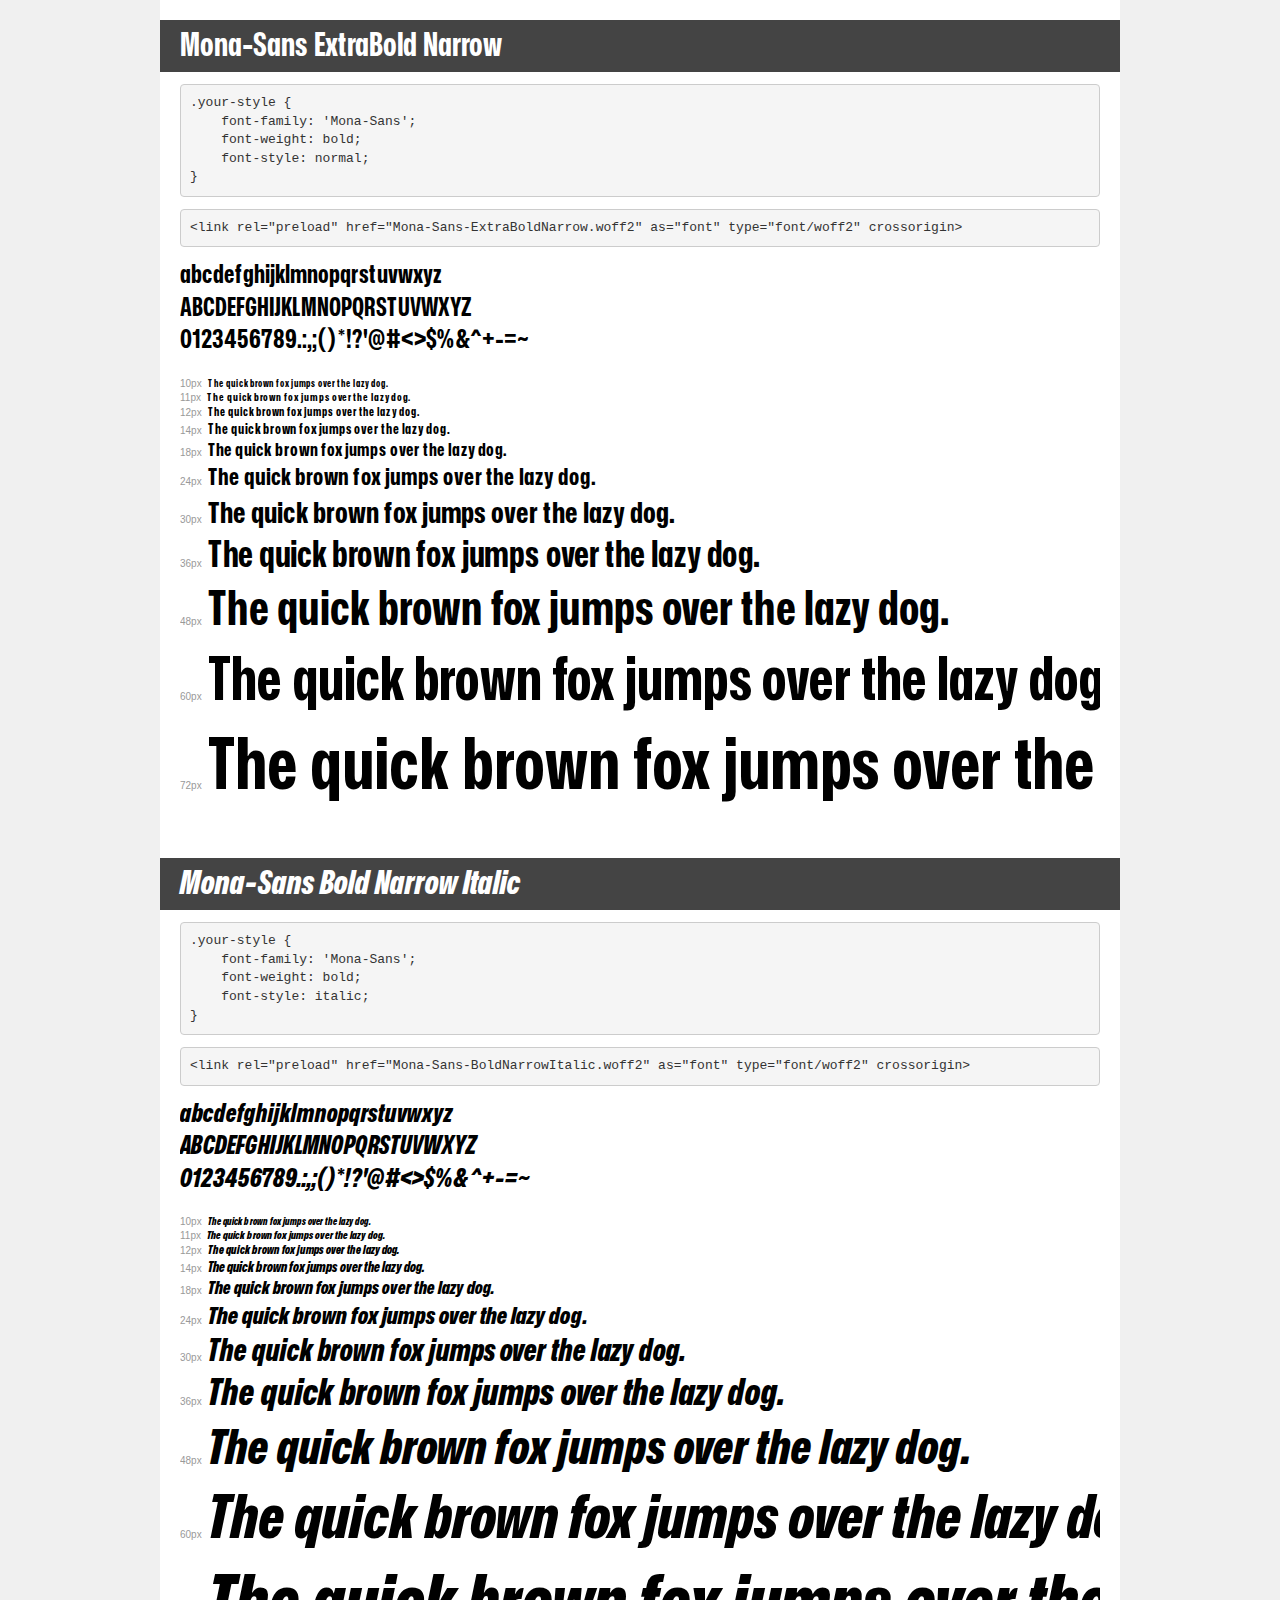
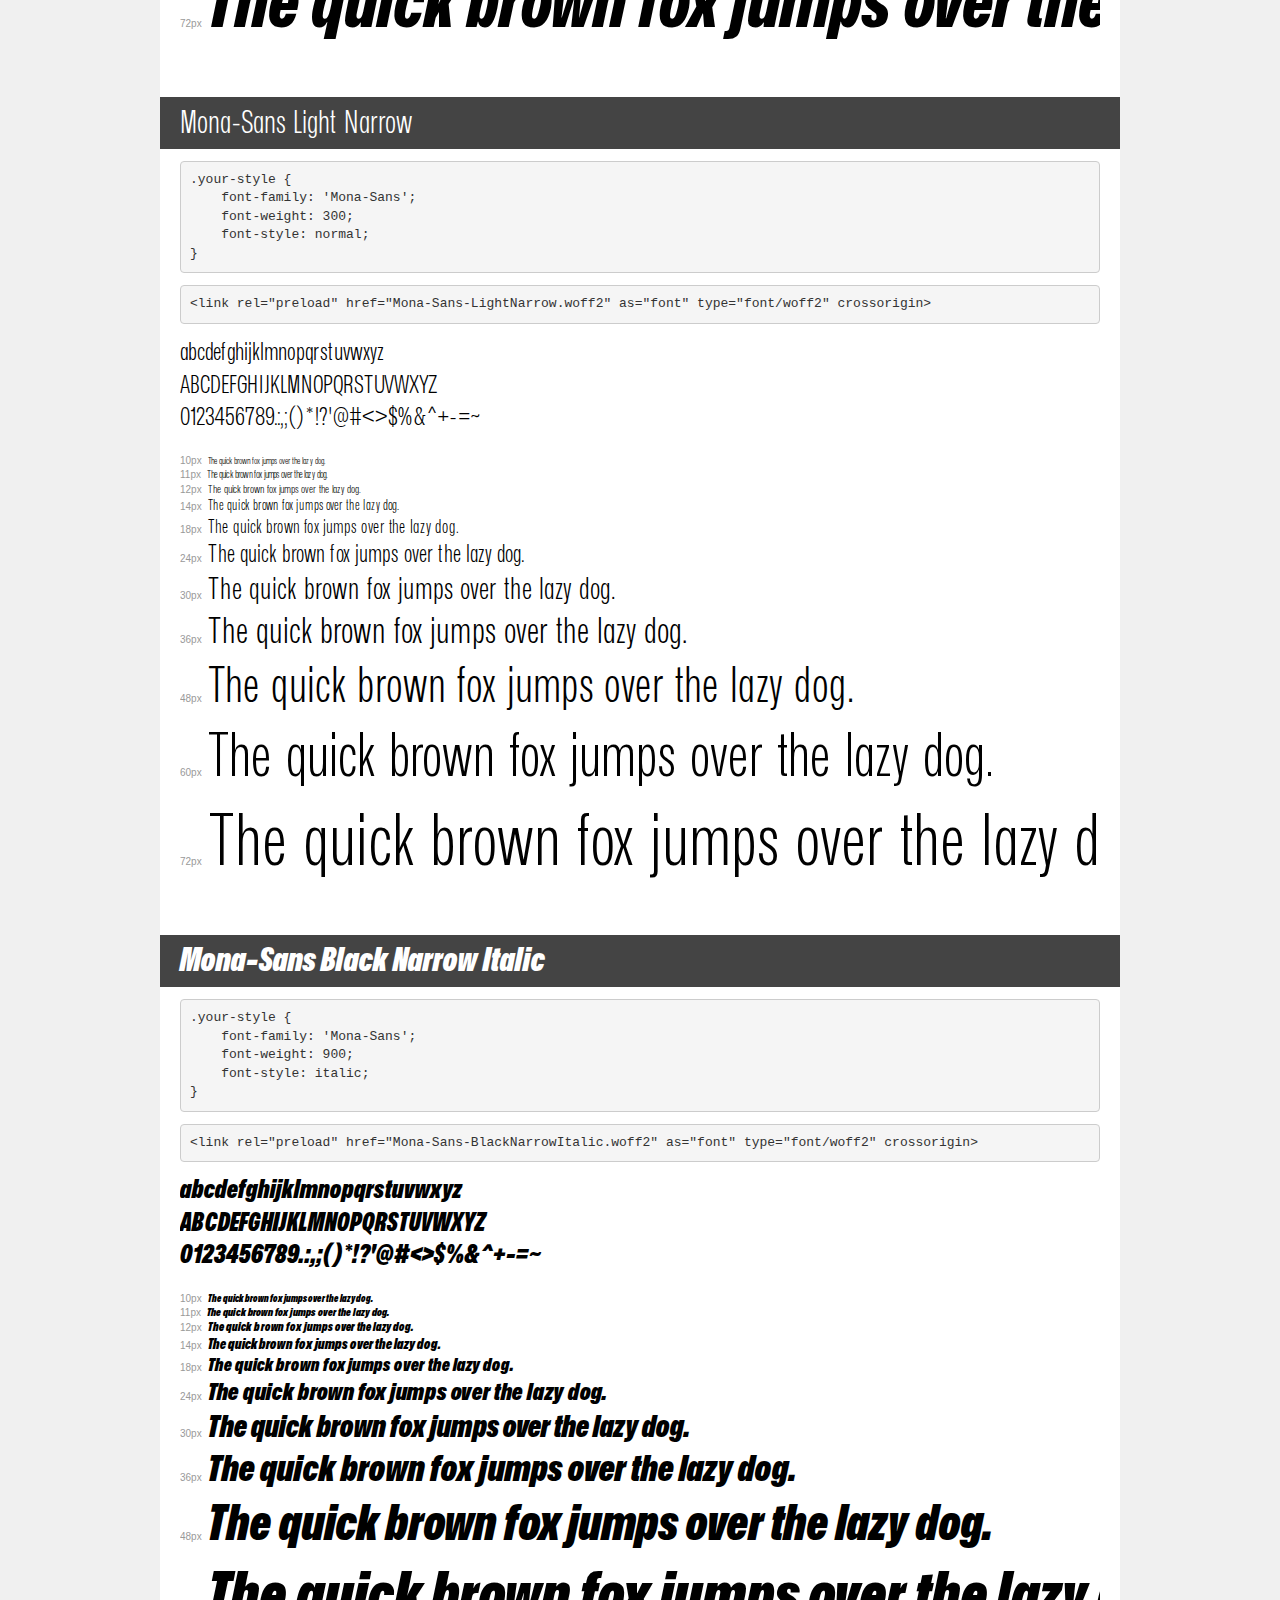
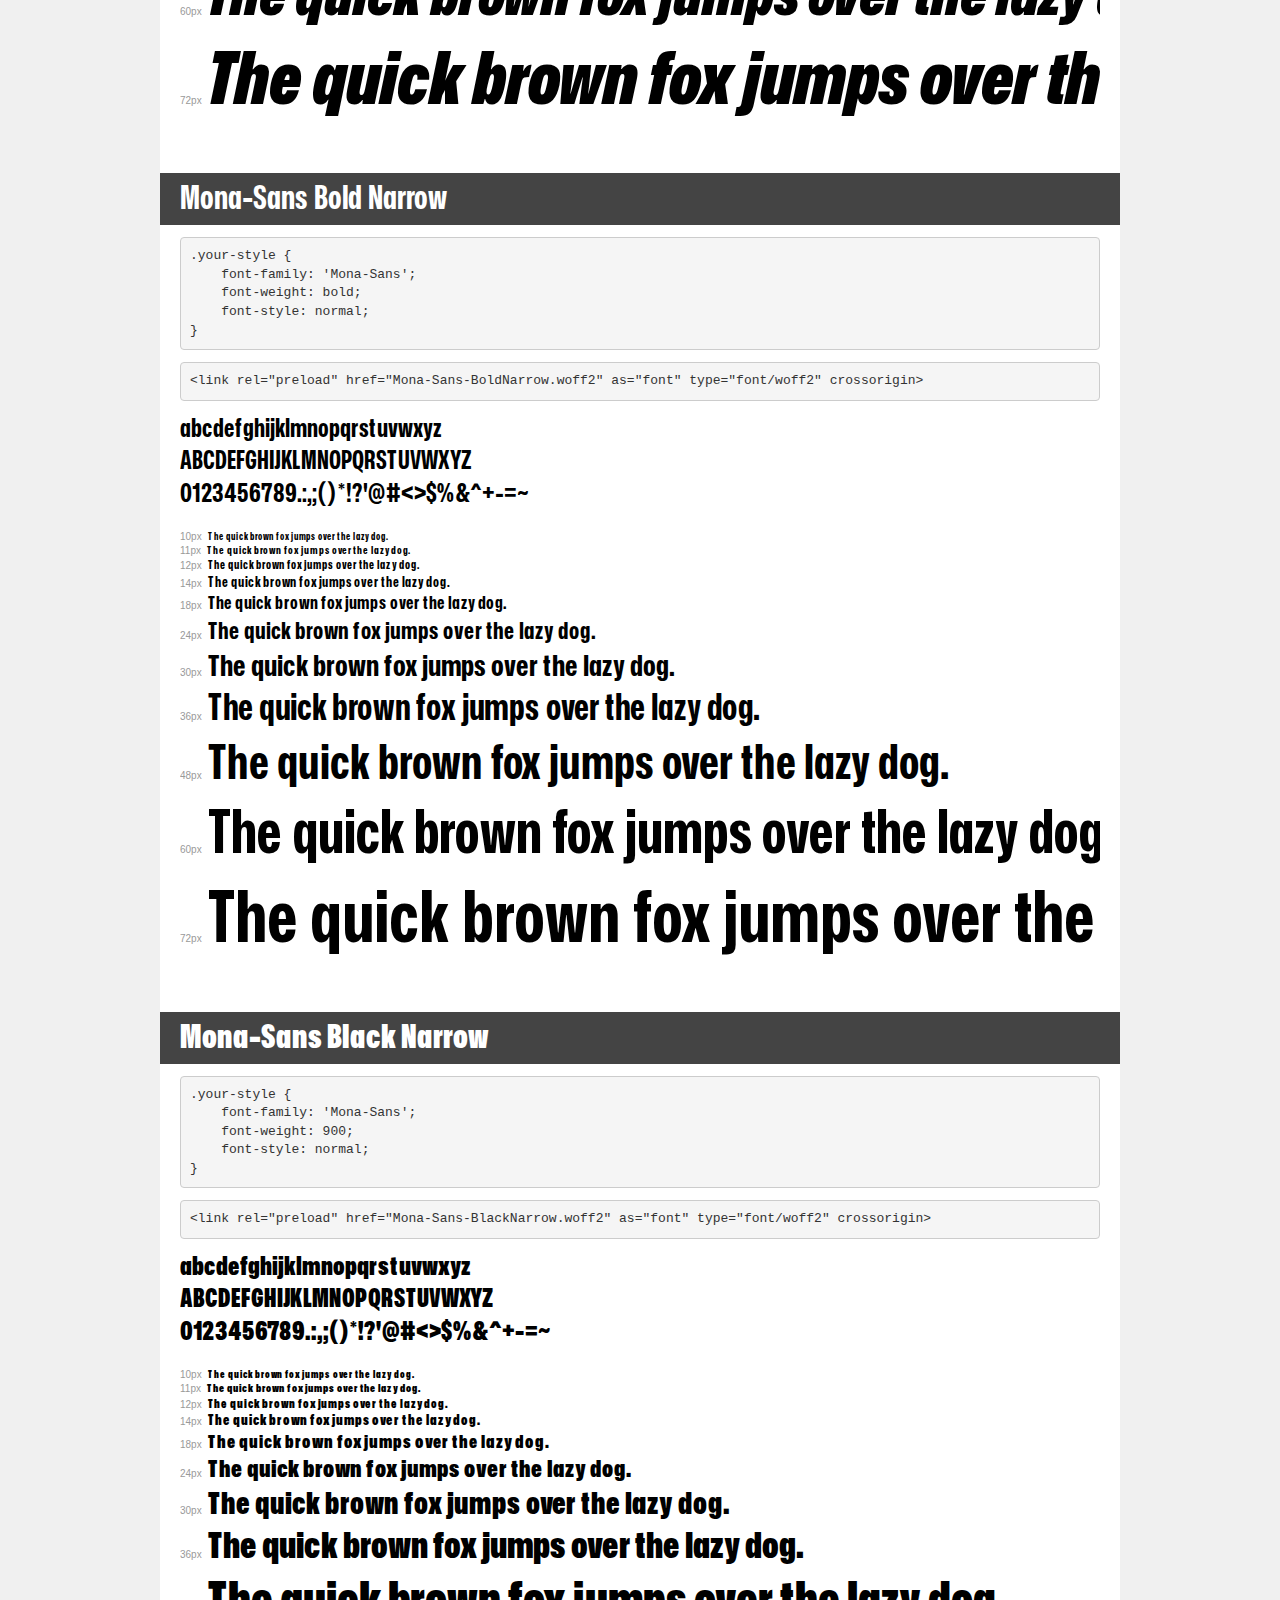
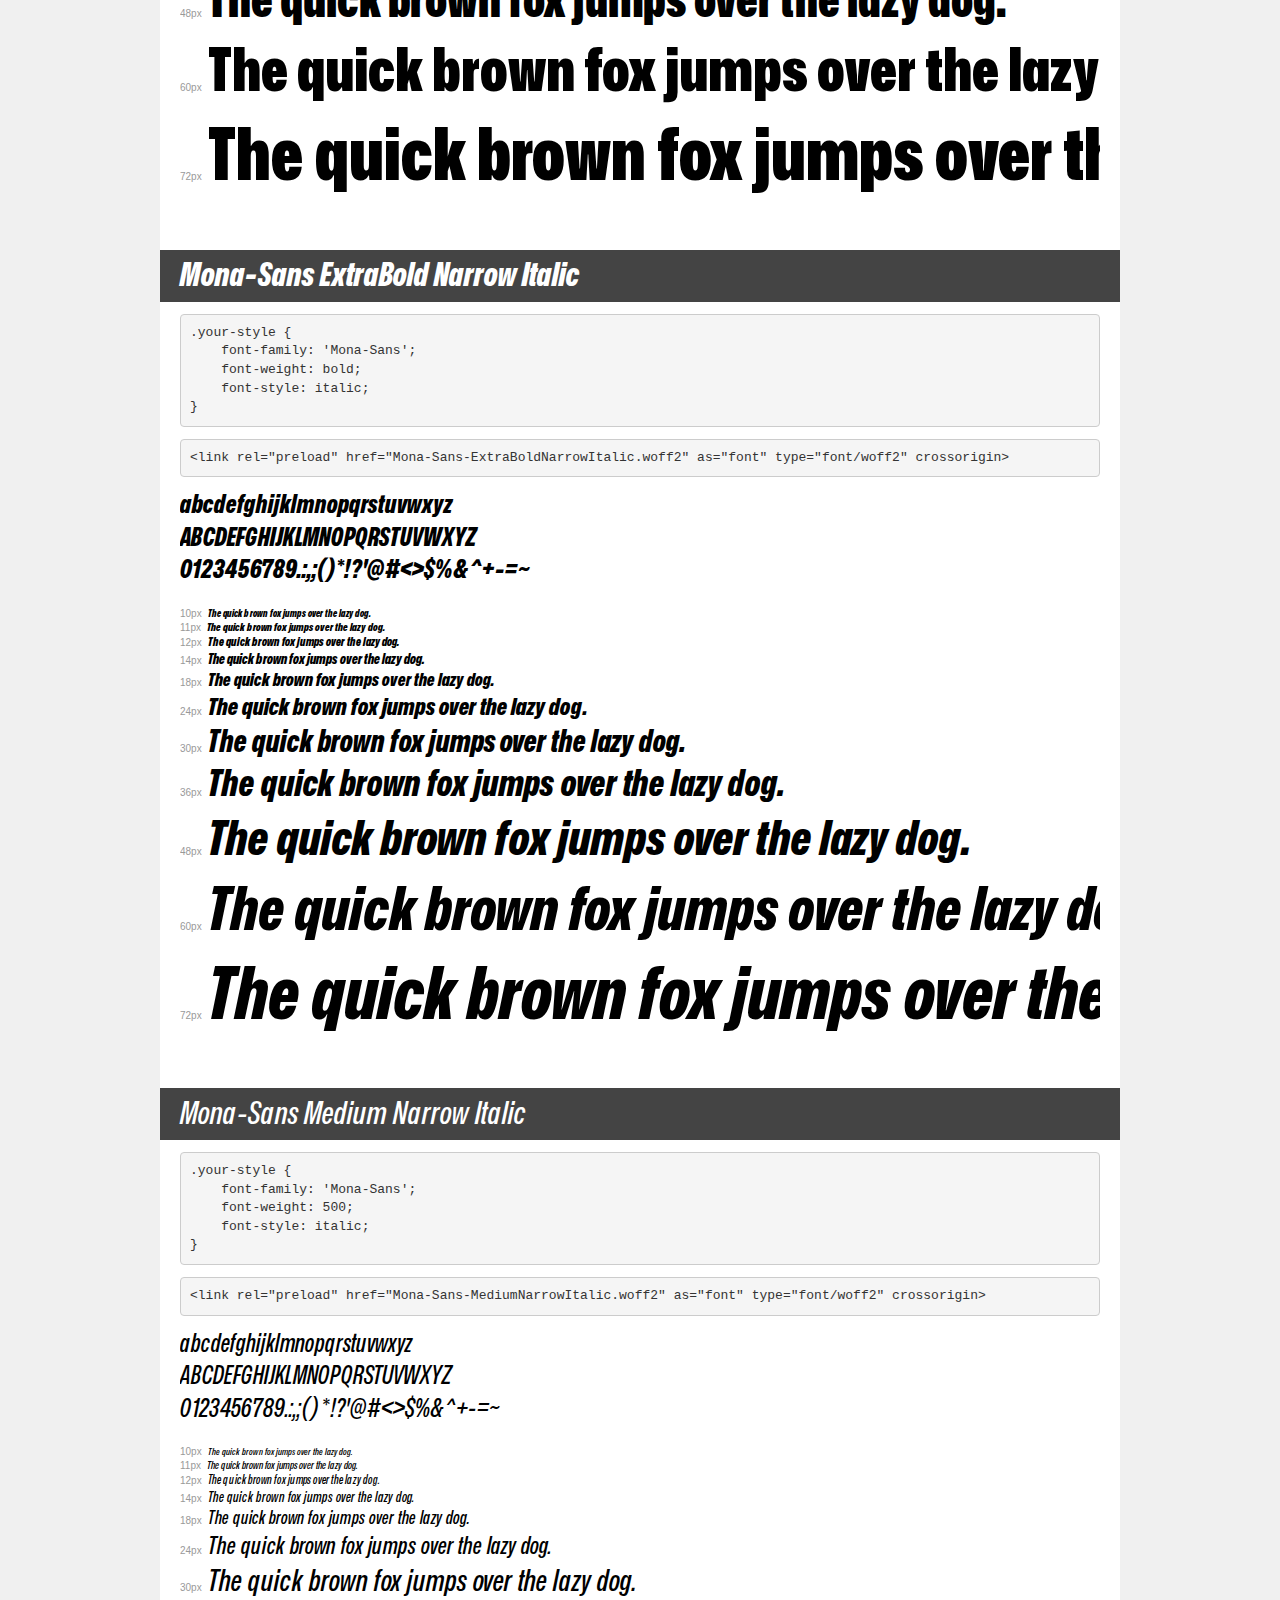
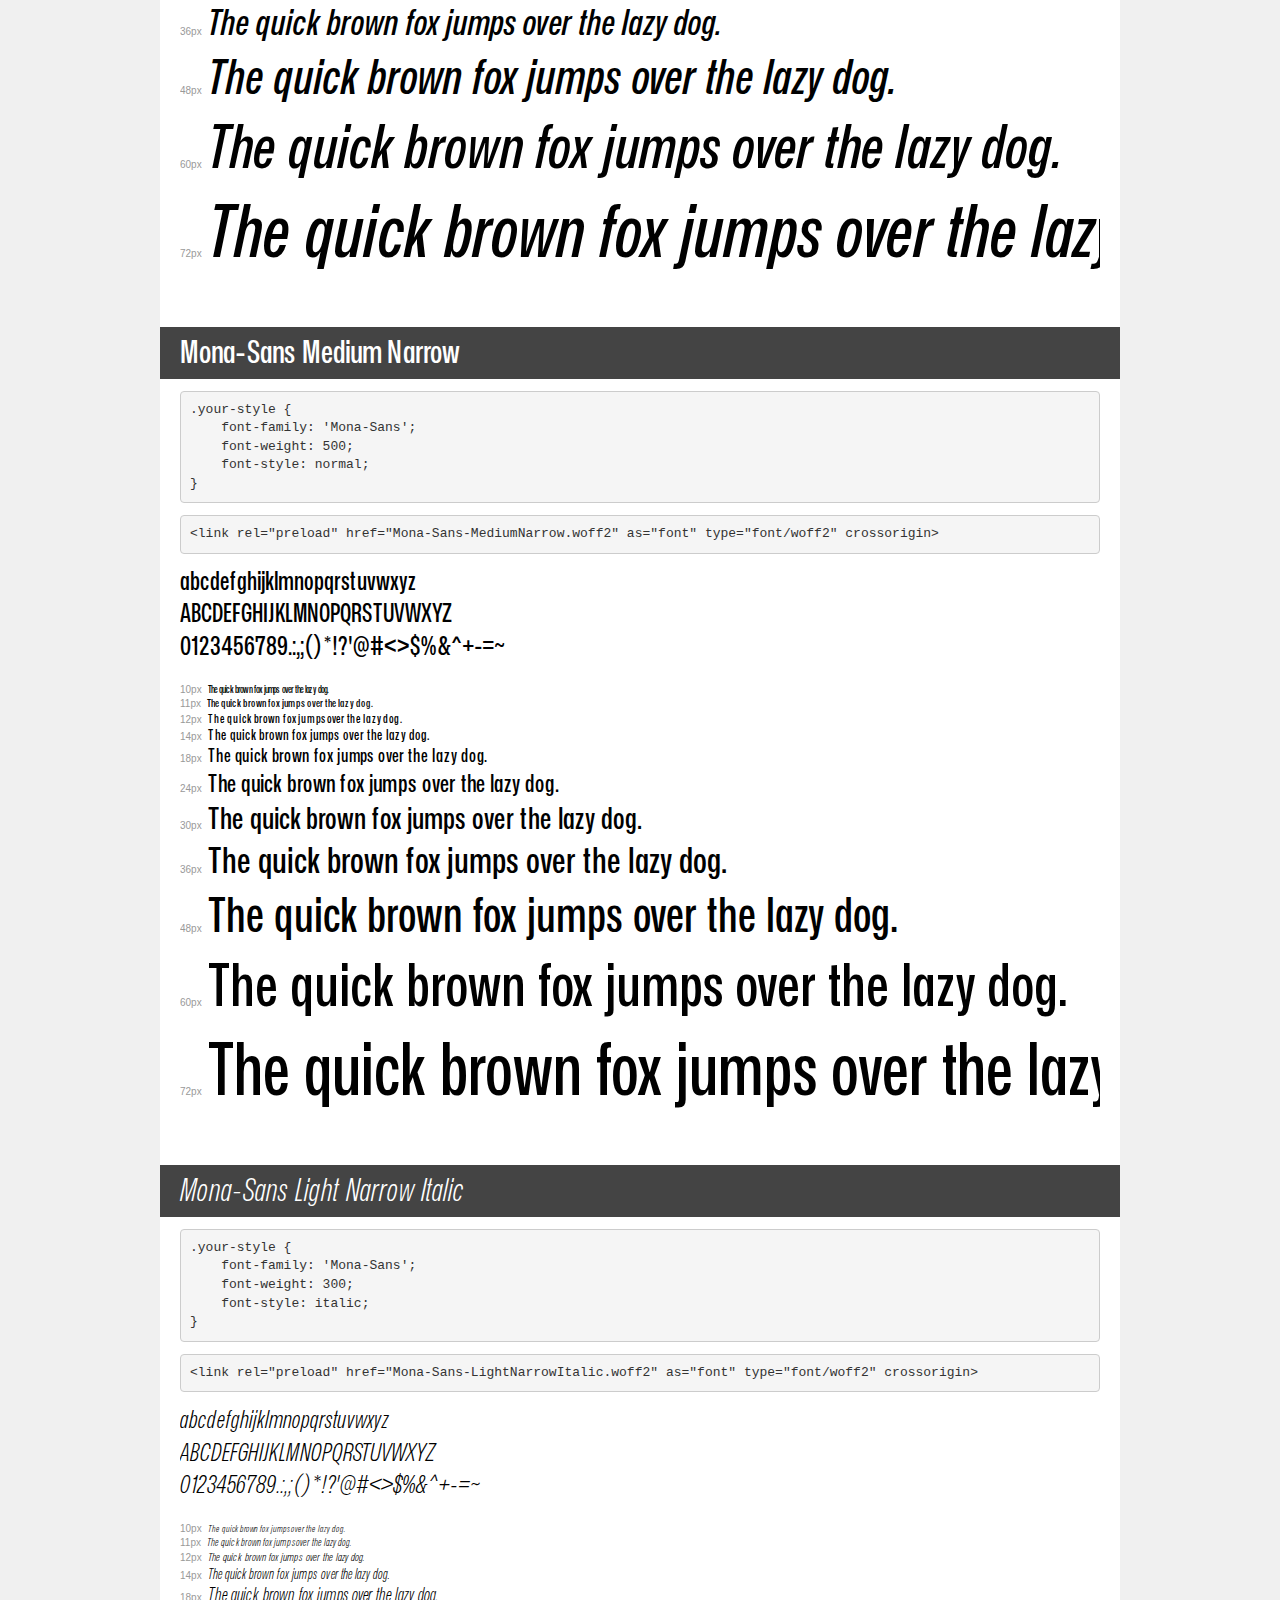
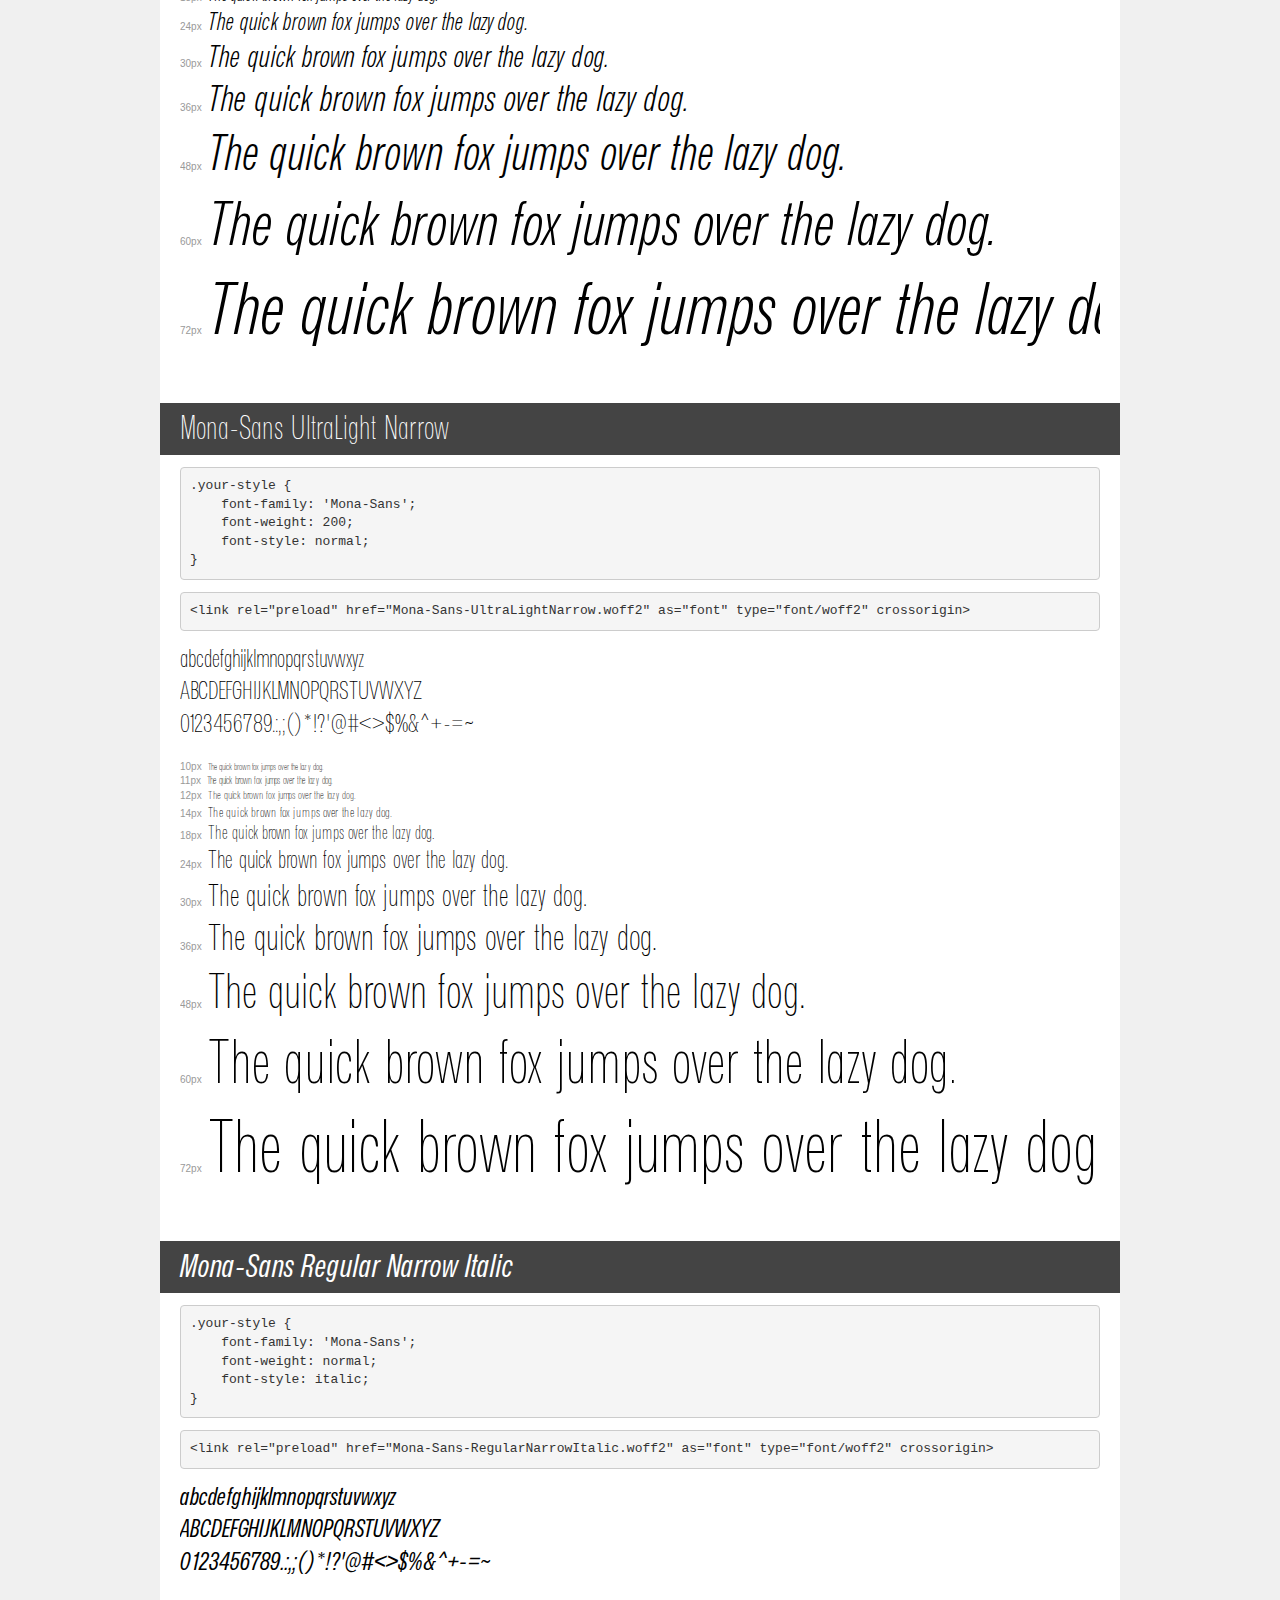
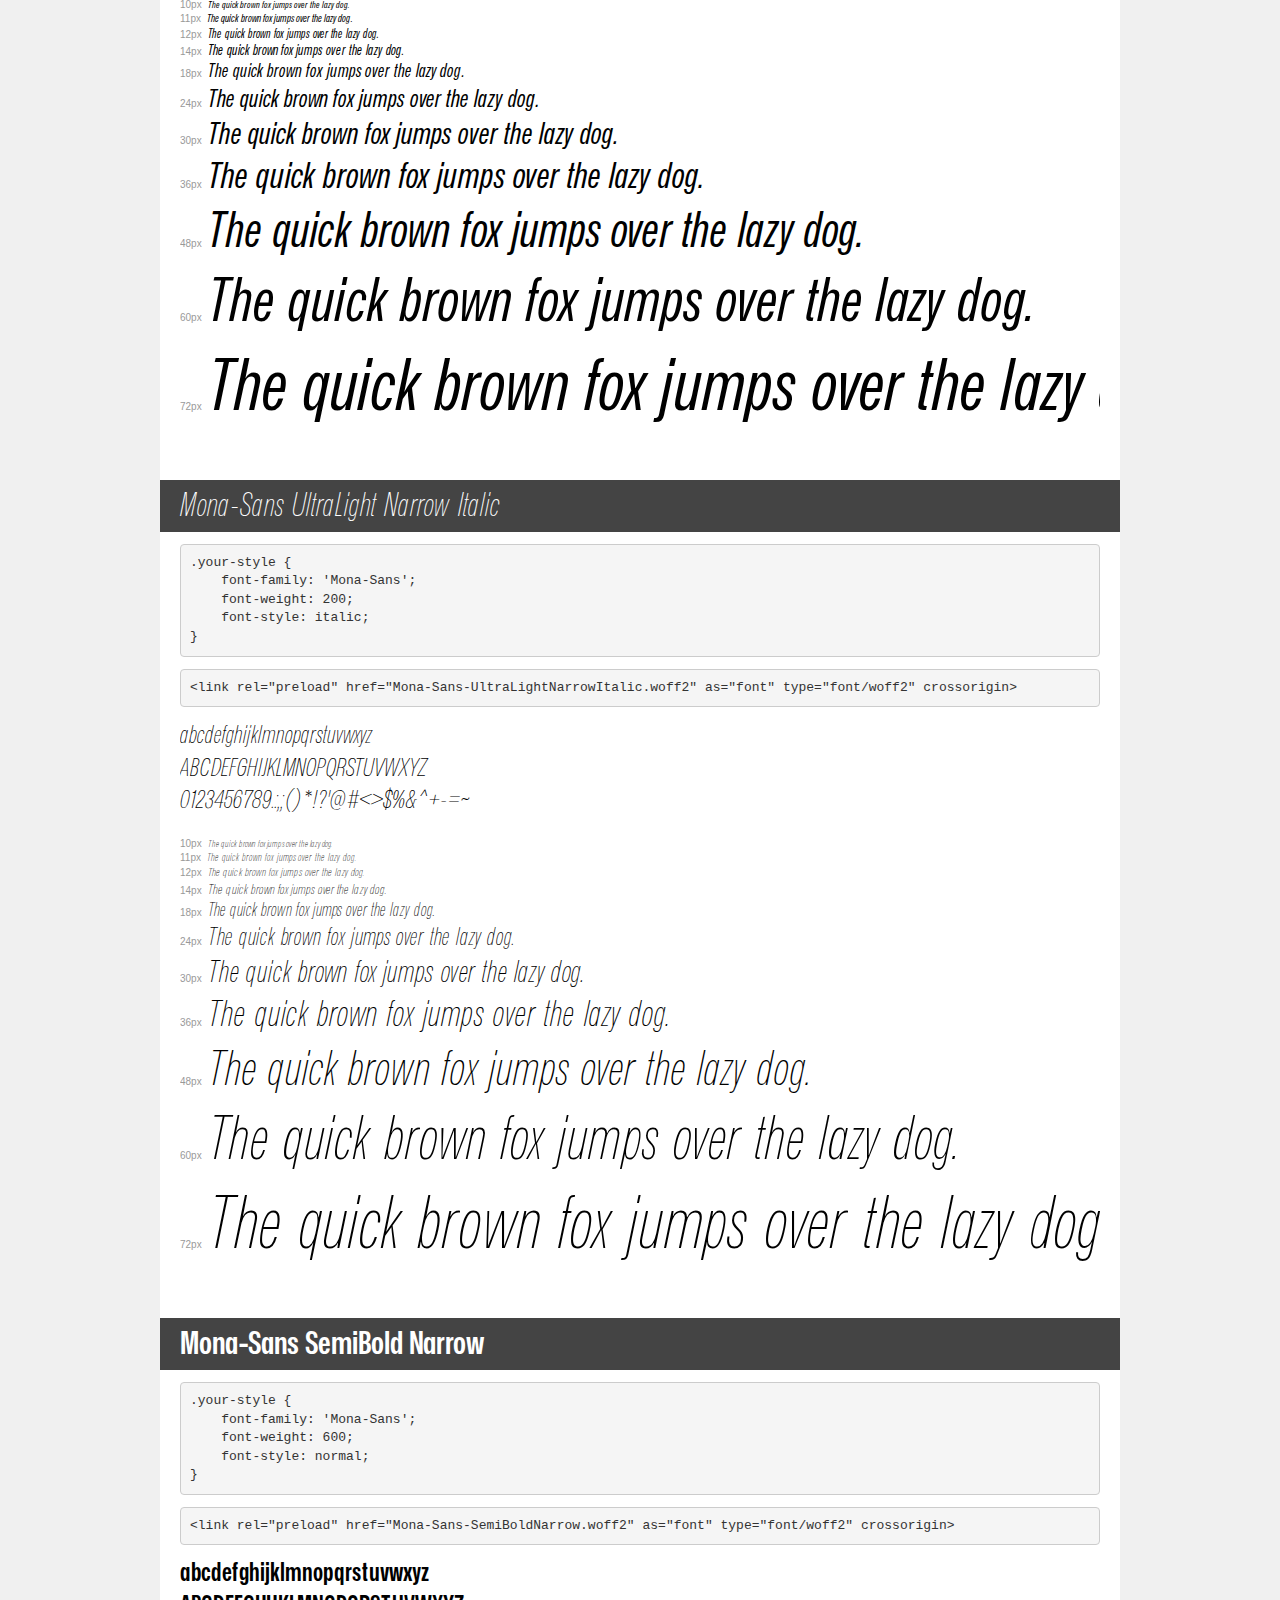
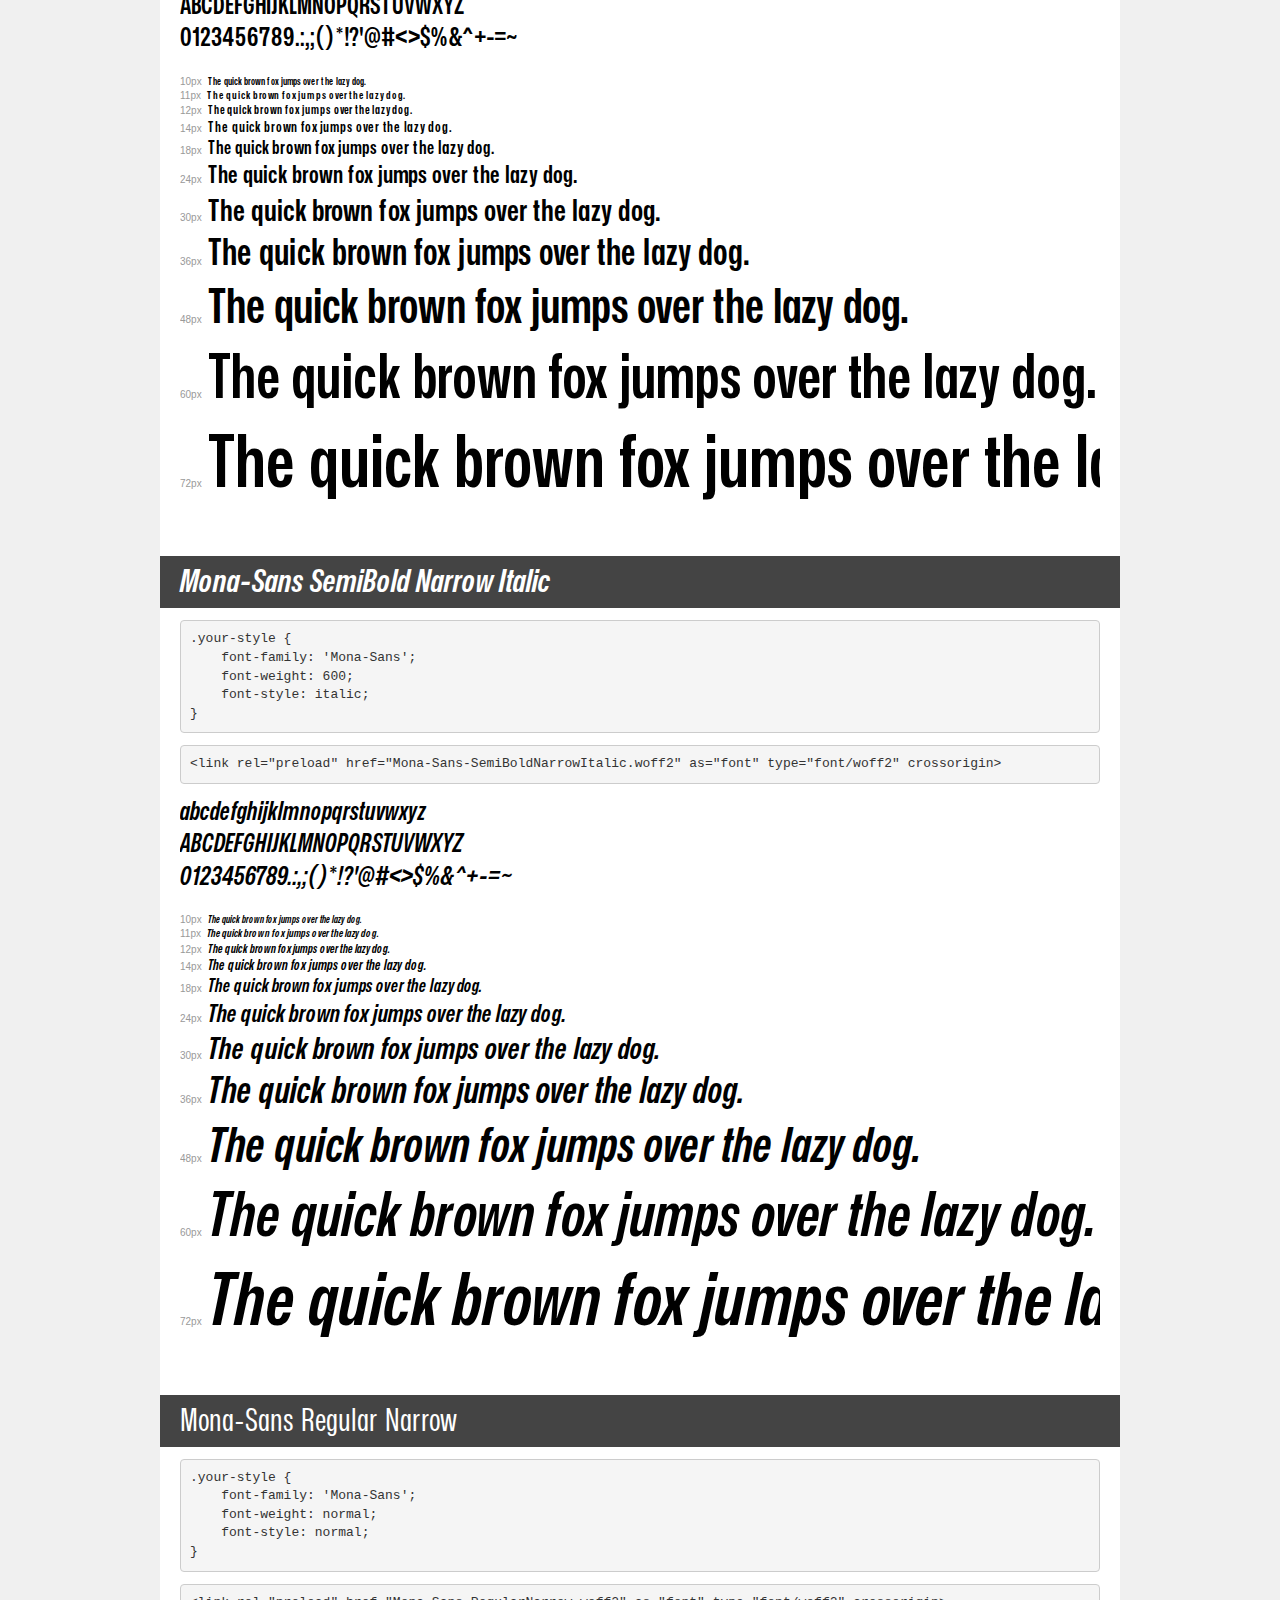
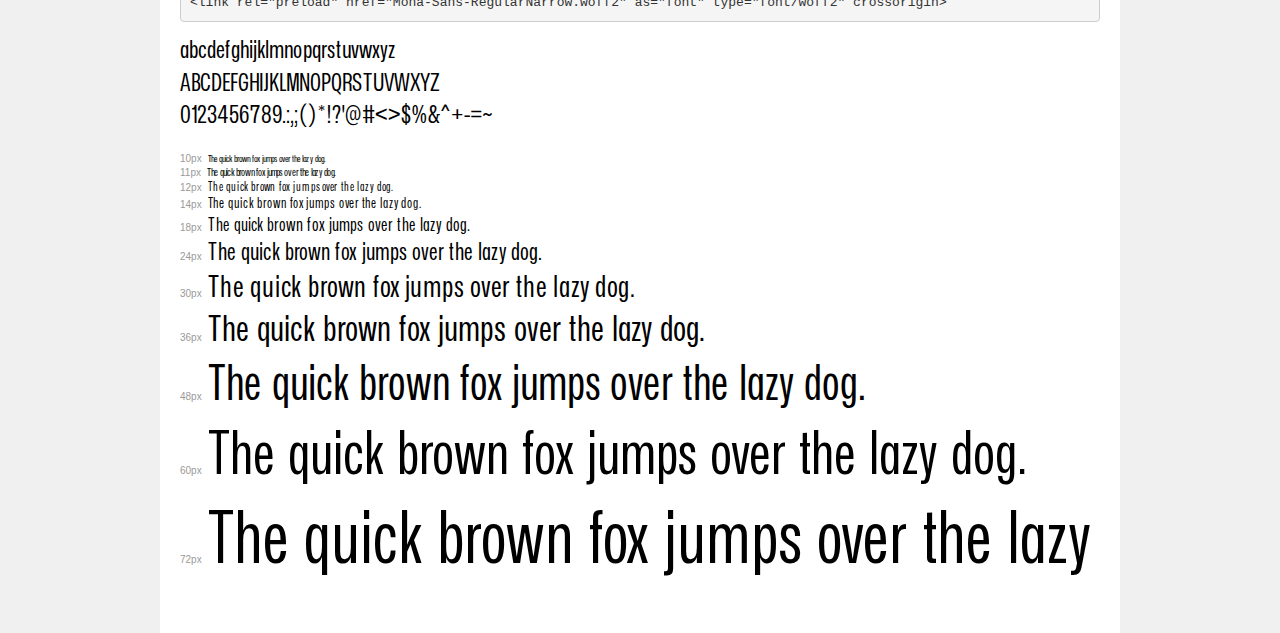
<file: assets/fonts/MonaSans/demo.html>
<!DOCTYPE html>
<html lang="en">
<head>
    <meta charset="utf-8">
    <meta http-equiv="X-UA-Compatible" content="IE=edge">
    <meta name="viewport" content="width=device-width, initial-scale=1">
    <meta name="robots" content="noindex, noarchive">
    <meta name="format-detection" content="telephone=no">
    <title>Transfonter demo</title>
    <link href="stylesheet.css" rel="stylesheet">
    <style>
        /*
        http://meyerweb.com/eric/tools/css/reset/
        v2.0 | 20110126
        License: none (public domain)
        */
        html, body, div, span, applet, object, iframe,
        h1, h2, h3, h4, h5, h6, p, blockquote, pre,
        a, abbr, acronym, address, big, cite, code,
        del, dfn, em, img, ins, kbd, q, s, samp,
        small, strike, strong, sub, sup, tt, var,
        b, u, i, center,
        dl, dt, dd, ol, ul, li,
        fieldset, form, label, legend,
        table, caption, tbody, tfoot, thead, tr, th, td,
        article, aside, canvas, details, embed,
        figure, figcaption, footer, header, hgroup,
        menu, nav, output, ruby, section, summary,
        time, mark, audio, video {
            margin: 0;
            padding: 0;
            border: 0;
            font-size: 100%;
            font: inherit;
            vertical-align: baseline;
        }
        /* HTML5 display-role reset for older browsers */
        article, aside, details, figcaption, figure,
        footer, header, hgroup, menu, nav, section {
            display: block;
        }
        body {
            line-height: 1;
        }
        ol, ul {
            list-style: none;
        }
        blockquote, q {
            quotes: none;
        }
        blockquote:before, blockquote:after,
        q:before, q:after {
            content: '';
            content: none;
        }
        table {
            border-collapse: collapse;
            border-spacing: 0;
        }
        /* demo styles */
        body {
            background: #f0f0f0;
            color: #000;
        }
        .page {
            background: #fff;
            width: 920px;
            margin: 0 auto;
            padding: 20px 20px 0 20px;
            overflow: hidden;
        }
        .font-container {
            overflow-x: auto;
            overflow-y: hidden;
            margin-bottom: 40px;
            line-height: 1.3;
            white-space: nowrap;
            padding-bottom: 5px;
        }
        h1 {
            position: relative;
            background: #444;
            font-size: 32px;
            color: #fff;
            padding: 10px 20px;
            margin: 0 -20px 12px -20px;
        }
        .letters {
            font-size: 25px;
            margin-bottom: 20px;
        }
        .s10:before {
            content: '10px';
        }
        .s11:before {
            content: '11px';
        }
        .s12:before {
            content: '12px';
        }
        .s14:before {
            content: '14px';
        }
        .s18:before {
            content: '18px';
        }
        .s24:before {
            content: '24px';
        }
        .s30:before {
            content: '30px';
        }
        .s36:before {
            content: '36px';
        }
        .s48:before {
            content: '48px';
        }
        .s60:before {
            content: '60px';
        }
        .s72:before {
            content: '72px';
        }
        .s10:before, .s11:before, .s12:before, .s14:before,
        .s18:before, .s24:before, .s30:before, .s36:before,
        .s48:before, .s60:before, .s72:before {
            font-family: Arial, sans-serif;
            font-size: 10px;
            font-weight: normal;
            font-style: normal;
            color: #999;
            padding-right: 6px;
        }
        pre {
            display: block;
            padding: 9px;
            margin: 0 0 12px;
            font-family: Monaco, Menlo, Consolas, "Courier New", monospace;
            font-size: 13px;
            line-height: 1.428571429;
            color: #333;
            font-weight: normal;
            font-style: normal;
            background-color: #f5f5f5;
            border: 1px solid #ccc;
            overflow-x: auto;
            border-radius: 4px;
        }
        /* responsive */
        @media (max-width: 959px) {
            .page {
                width: auto;
                margin: 0;
            }
        }
    </style>
</head>
<body>
<div class="page">
    <div class="demo">
        <h1 style="font-family: 'Mona-Sans'; font-weight: bold; font-style: normal;">Mona-Sans ExtraBold Narrow</h1>
        <pre title="Usage">.your-style {
    font-family: 'Mona-Sans';
    font-weight: bold;
    font-style: normal;
}</pre>
        <pre title="Preload (optional)">
&lt;link rel=&quot;preload&quot; href=&quot;Mona-Sans-ExtraBoldNarrow.woff2&quot; as=&quot;font&quot; type=&quot;font/woff2&quot; crossorigin&gt;</pre>
        <div class="font-container" style="font-family: 'Mona-Sans'; font-weight: bold; font-style: normal;">
            <p class="letters">
                abcdefghijklmnopqrstuvwxyz<br>
ABCDEFGHIJKLMNOPQRSTUVWXYZ<br>
                0123456789.:,;()*!?'@#&lt;&gt;$%&^+-=~
            </p>
            <p class="s10" style="font-size: 10px;">The quick brown fox jumps over the lazy dog.</p>
            <p class="s11" style="font-size: 11px;">The quick brown fox jumps over the lazy dog.</p>
            <p class="s12" style="font-size: 12px;">The quick brown fox jumps over the lazy dog.</p>
            <p class="s14" style="font-size: 14px;">The quick brown fox jumps over the lazy dog.</p>
            <p class="s18" style="font-size: 18px;">The quick brown fox jumps over the lazy dog.</p>
            <p class="s24" style="font-size: 24px;">The quick brown fox jumps over the lazy dog.</p>
            <p class="s30" style="font-size: 30px;">The quick brown fox jumps over the lazy dog.</p>
            <p class="s36" style="font-size: 36px;">The quick brown fox jumps over the lazy dog.</p>
            <p class="s48" style="font-size: 48px;">The quick brown fox jumps over the lazy dog.</p>
            <p class="s60" style="font-size: 60px;">The quick brown fox jumps over the lazy dog.</p>
            <p class="s72" style="font-size: 72px;">The quick brown fox jumps over the lazy dog.</p>
        </div>
    </div>

    <div class="demo">
        <h1 style="font-family: 'Mona-Sans'; font-weight: bold; font-style: italic;">Mona-Sans Bold Narrow Italic</h1>
        <pre title="Usage">.your-style {
    font-family: 'Mona-Sans';
    font-weight: bold;
    font-style: italic;
}</pre>
        <pre title="Preload (optional)">
&lt;link rel=&quot;preload&quot; href=&quot;Mona-Sans-BoldNarrowItalic.woff2&quot; as=&quot;font&quot; type=&quot;font/woff2&quot; crossorigin&gt;</pre>
        <div class="font-container" style="font-family: 'Mona-Sans'; font-weight: bold; font-style: italic;">
            <p class="letters">
                abcdefghijklmnopqrstuvwxyz<br>
ABCDEFGHIJKLMNOPQRSTUVWXYZ<br>
                0123456789.:,;()*!?'@#&lt;&gt;$%&^+-=~
            </p>
            <p class="s10" style="font-size: 10px;">The quick brown fox jumps over the lazy dog.</p>
            <p class="s11" style="font-size: 11px;">The quick brown fox jumps over the lazy dog.</p>
            <p class="s12" style="font-size: 12px;">The quick brown fox jumps over the lazy dog.</p>
            <p class="s14" style="font-size: 14px;">The quick brown fox jumps over the lazy dog.</p>
            <p class="s18" style="font-size: 18px;">The quick brown fox jumps over the lazy dog.</p>
            <p class="s24" style="font-size: 24px;">The quick brown fox jumps over the lazy dog.</p>
            <p class="s30" style="font-size: 30px;">The quick brown fox jumps over the lazy dog.</p>
            <p class="s36" style="font-size: 36px;">The quick brown fox jumps over the lazy dog.</p>
            <p class="s48" style="font-size: 48px;">The quick brown fox jumps over the lazy dog.</p>
            <p class="s60" style="font-size: 60px;">The quick brown fox jumps over the lazy dog.</p>
            <p class="s72" style="font-size: 72px;">The quick brown fox jumps over the lazy dog.</p>
        </div>
    </div>

    <div class="demo">
        <h1 style="font-family: 'Mona-Sans'; font-weight: 300; font-style: normal;">Mona-Sans Light Narrow</h1>
        <pre title="Usage">.your-style {
    font-family: 'Mona-Sans';
    font-weight: 300;
    font-style: normal;
}</pre>
        <pre title="Preload (optional)">
&lt;link rel=&quot;preload&quot; href=&quot;Mona-Sans-LightNarrow.woff2&quot; as=&quot;font&quot; type=&quot;font/woff2&quot; crossorigin&gt;</pre>
        <div class="font-container" style="font-family: 'Mona-Sans'; font-weight: 300; font-style: normal;">
            <p class="letters">
                abcdefghijklmnopqrstuvwxyz<br>
ABCDEFGHIJKLMNOPQRSTUVWXYZ<br>
                0123456789.:,;()*!?'@#&lt;&gt;$%&^+-=~
            </p>
            <p class="s10" style="font-size: 10px;">The quick brown fox jumps over the lazy dog.</p>
            <p class="s11" style="font-size: 11px;">The quick brown fox jumps over the lazy dog.</p>
            <p class="s12" style="font-size: 12px;">The quick brown fox jumps over the lazy dog.</p>
            <p class="s14" style="font-size: 14px;">The quick brown fox jumps over the lazy dog.</p>
            <p class="s18" style="font-size: 18px;">The quick brown fox jumps over the lazy dog.</p>
            <p class="s24" style="font-size: 24px;">The quick brown fox jumps over the lazy dog.</p>
            <p class="s30" style="font-size: 30px;">The quick brown fox jumps over the lazy dog.</p>
            <p class="s36" style="font-size: 36px;">The quick brown fox jumps over the lazy dog.</p>
            <p class="s48" style="font-size: 48px;">The quick brown fox jumps over the lazy dog.</p>
            <p class="s60" style="font-size: 60px;">The quick brown fox jumps over the lazy dog.</p>
            <p class="s72" style="font-size: 72px;">The quick brown fox jumps over the lazy dog.</p>
        </div>
    </div>

    <div class="demo">
        <h1 style="font-family: 'Mona-Sans'; font-weight: 900; font-style: italic;">Mona-Sans Black Narrow Italic</h1>
        <pre title="Usage">.your-style {
    font-family: 'Mona-Sans';
    font-weight: 900;
    font-style: italic;
}</pre>
        <pre title="Preload (optional)">
&lt;link rel=&quot;preload&quot; href=&quot;Mona-Sans-BlackNarrowItalic.woff2&quot; as=&quot;font&quot; type=&quot;font/woff2&quot; crossorigin&gt;</pre>
        <div class="font-container" style="font-family: 'Mona-Sans'; font-weight: 900; font-style: italic;">
            <p class="letters">
                abcdefghijklmnopqrstuvwxyz<br>
ABCDEFGHIJKLMNOPQRSTUVWXYZ<br>
                0123456789.:,;()*!?'@#&lt;&gt;$%&^+-=~
            </p>
            <p class="s10" style="font-size: 10px;">The quick brown fox jumps over the lazy dog.</p>
            <p class="s11" style="font-size: 11px;">The quick brown fox jumps over the lazy dog.</p>
            <p class="s12" style="font-size: 12px;">The quick brown fox jumps over the lazy dog.</p>
            <p class="s14" style="font-size: 14px;">The quick brown fox jumps over the lazy dog.</p>
            <p class="s18" style="font-size: 18px;">The quick brown fox jumps over the lazy dog.</p>
            <p class="s24" style="font-size: 24px;">The quick brown fox jumps over the lazy dog.</p>
            <p class="s30" style="font-size: 30px;">The quick brown fox jumps over the lazy dog.</p>
            <p class="s36" style="font-size: 36px;">The quick brown fox jumps over the lazy dog.</p>
            <p class="s48" style="font-size: 48px;">The quick brown fox jumps over the lazy dog.</p>
            <p class="s60" style="font-size: 60px;">The quick brown fox jumps over the lazy dog.</p>
            <p class="s72" style="font-size: 72px;">The quick brown fox jumps over the lazy dog.</p>
        </div>
    </div>

    <div class="demo">
        <h1 style="font-family: 'Mona-Sans'; font-weight: bold; font-style: normal;">Mona-Sans Bold Narrow</h1>
        <pre title="Usage">.your-style {
    font-family: 'Mona-Sans';
    font-weight: bold;
    font-style: normal;
}</pre>
        <pre title="Preload (optional)">
&lt;link rel=&quot;preload&quot; href=&quot;Mona-Sans-BoldNarrow.woff2&quot; as=&quot;font&quot; type=&quot;font/woff2&quot; crossorigin&gt;</pre>
        <div class="font-container" style="font-family: 'Mona-Sans'; font-weight: bold; font-style: normal;">
            <p class="letters">
                abcdefghijklmnopqrstuvwxyz<br>
ABCDEFGHIJKLMNOPQRSTUVWXYZ<br>
                0123456789.:,;()*!?'@#&lt;&gt;$%&^+-=~
            </p>
            <p class="s10" style="font-size: 10px;">The quick brown fox jumps over the lazy dog.</p>
            <p class="s11" style="font-size: 11px;">The quick brown fox jumps over the lazy dog.</p>
            <p class="s12" style="font-size: 12px;">The quick brown fox jumps over the lazy dog.</p>
            <p class="s14" style="font-size: 14px;">The quick brown fox jumps over the lazy dog.</p>
            <p class="s18" style="font-size: 18px;">The quick brown fox jumps over the lazy dog.</p>
            <p class="s24" style="font-size: 24px;">The quick brown fox jumps over the lazy dog.</p>
            <p class="s30" style="font-size: 30px;">The quick brown fox jumps over the lazy dog.</p>
            <p class="s36" style="font-size: 36px;">The quick brown fox jumps over the lazy dog.</p>
            <p class="s48" style="font-size: 48px;">The quick brown fox jumps over the lazy dog.</p>
            <p class="s60" style="font-size: 60px;">The quick brown fox jumps over the lazy dog.</p>
            <p class="s72" style="font-size: 72px;">The quick brown fox jumps over the lazy dog.</p>
        </div>
    </div>

    <div class="demo">
        <h1 style="font-family: 'Mona-Sans'; font-weight: 900; font-style: normal;">Mona-Sans Black Narrow</h1>
        <pre title="Usage">.your-style {
    font-family: 'Mona-Sans';
    font-weight: 900;
    font-style: normal;
}</pre>
        <pre title="Preload (optional)">
&lt;link rel=&quot;preload&quot; href=&quot;Mona-Sans-BlackNarrow.woff2&quot; as=&quot;font&quot; type=&quot;font/woff2&quot; crossorigin&gt;</pre>
        <div class="font-container" style="font-family: 'Mona-Sans'; font-weight: 900; font-style: normal;">
            <p class="letters">
                abcdefghijklmnopqrstuvwxyz<br>
ABCDEFGHIJKLMNOPQRSTUVWXYZ<br>
                0123456789.:,;()*!?'@#&lt;&gt;$%&^+-=~
            </p>
            <p class="s10" style="font-size: 10px;">The quick brown fox jumps over the lazy dog.</p>
            <p class="s11" style="font-size: 11px;">The quick brown fox jumps over the lazy dog.</p>
            <p class="s12" style="font-size: 12px;">The quick brown fox jumps over the lazy dog.</p>
            <p class="s14" style="font-size: 14px;">The quick brown fox jumps over the lazy dog.</p>
            <p class="s18" style="font-size: 18px;">The quick brown fox jumps over the lazy dog.</p>
            <p class="s24" style="font-size: 24px;">The quick brown fox jumps over the lazy dog.</p>
            <p class="s30" style="font-size: 30px;">The quick brown fox jumps over the lazy dog.</p>
            <p class="s36" style="font-size: 36px;">The quick brown fox jumps over the lazy dog.</p>
            <p class="s48" style="font-size: 48px;">The quick brown fox jumps over the lazy dog.</p>
            <p class="s60" style="font-size: 60px;">The quick brown fox jumps over the lazy dog.</p>
            <p class="s72" style="font-size: 72px;">The quick brown fox jumps over the lazy dog.</p>
        </div>
    </div>

    <div class="demo">
        <h1 style="font-family: 'Mona-Sans'; font-weight: bold; font-style: italic;">Mona-Sans ExtraBold Narrow Italic</h1>
        <pre title="Usage">.your-style {
    font-family: 'Mona-Sans';
    font-weight: bold;
    font-style: italic;
}</pre>
        <pre title="Preload (optional)">
&lt;link rel=&quot;preload&quot; href=&quot;Mona-Sans-ExtraBoldNarrowItalic.woff2&quot; as=&quot;font&quot; type=&quot;font/woff2&quot; crossorigin&gt;</pre>
        <div class="font-container" style="font-family: 'Mona-Sans'; font-weight: bold; font-style: italic;">
            <p class="letters">
                abcdefghijklmnopqrstuvwxyz<br>
ABCDEFGHIJKLMNOPQRSTUVWXYZ<br>
                0123456789.:,;()*!?'@#&lt;&gt;$%&^+-=~
            </p>
            <p class="s10" style="font-size: 10px;">The quick brown fox jumps over the lazy dog.</p>
            <p class="s11" style="font-size: 11px;">The quick brown fox jumps over the lazy dog.</p>
            <p class="s12" style="font-size: 12px;">The quick brown fox jumps over the lazy dog.</p>
            <p class="s14" style="font-size: 14px;">The quick brown fox jumps over the lazy dog.</p>
            <p class="s18" style="font-size: 18px;">The quick brown fox jumps over the lazy dog.</p>
            <p class="s24" style="font-size: 24px;">The quick brown fox jumps over the lazy dog.</p>
            <p class="s30" style="font-size: 30px;">The quick brown fox jumps over the lazy dog.</p>
            <p class="s36" style="font-size: 36px;">The quick brown fox jumps over the lazy dog.</p>
            <p class="s48" style="font-size: 48px;">The quick brown fox jumps over the lazy dog.</p>
            <p class="s60" style="font-size: 60px;">The quick brown fox jumps over the lazy dog.</p>
            <p class="s72" style="font-size: 72px;">The quick brown fox jumps over the lazy dog.</p>
        </div>
    </div>

    <div class="demo">
        <h1 style="font-family: 'Mona-Sans'; font-weight: 500; font-style: italic;">Mona-Sans Medium Narrow Italic</h1>
        <pre title="Usage">.your-style {
    font-family: 'Mona-Sans';
    font-weight: 500;
    font-style: italic;
}</pre>
        <pre title="Preload (optional)">
&lt;link rel=&quot;preload&quot; href=&quot;Mona-Sans-MediumNarrowItalic.woff2&quot; as=&quot;font&quot; type=&quot;font/woff2&quot; crossorigin&gt;</pre>
        <div class="font-container" style="font-family: 'Mona-Sans'; font-weight: 500; font-style: italic;">
            <p class="letters">
                abcdefghijklmnopqrstuvwxyz<br>
ABCDEFGHIJKLMNOPQRSTUVWXYZ<br>
                0123456789.:,;()*!?'@#&lt;&gt;$%&^+-=~
            </p>
            <p class="s10" style="font-size: 10px;">The quick brown fox jumps over the lazy dog.</p>
            <p class="s11" style="font-size: 11px;">The quick brown fox jumps over the lazy dog.</p>
            <p class="s12" style="font-size: 12px;">The quick brown fox jumps over the lazy dog.</p>
            <p class="s14" style="font-size: 14px;">The quick brown fox jumps over the lazy dog.</p>
            <p class="s18" style="font-size: 18px;">The quick brown fox jumps over the lazy dog.</p>
            <p class="s24" style="font-size: 24px;">The quick brown fox jumps over the lazy dog.</p>
            <p class="s30" style="font-size: 30px;">The quick brown fox jumps over the lazy dog.</p>
            <p class="s36" style="font-size: 36px;">The quick brown fox jumps over the lazy dog.</p>
            <p class="s48" style="font-size: 48px;">The quick brown fox jumps over the lazy dog.</p>
            <p class="s60" style="font-size: 60px;">The quick brown fox jumps over the lazy dog.</p>
            <p class="s72" style="font-size: 72px;">The quick brown fox jumps over the lazy dog.</p>
        </div>
    </div>

    <div class="demo">
        <h1 style="font-family: 'Mona-Sans'; font-weight: 500; font-style: normal;">Mona-Sans Medium Narrow</h1>
        <pre title="Usage">.your-style {
    font-family: 'Mona-Sans';
    font-weight: 500;
    font-style: normal;
}</pre>
        <pre title="Preload (optional)">
&lt;link rel=&quot;preload&quot; href=&quot;Mona-Sans-MediumNarrow.woff2&quot; as=&quot;font&quot; type=&quot;font/woff2&quot; crossorigin&gt;</pre>
        <div class="font-container" style="font-family: 'Mona-Sans'; font-weight: 500; font-style: normal;">
            <p class="letters">
                abcdefghijklmnopqrstuvwxyz<br>
ABCDEFGHIJKLMNOPQRSTUVWXYZ<br>
                0123456789.:,;()*!?'@#&lt;&gt;$%&^+-=~
            </p>
            <p class="s10" style="font-size: 10px;">The quick brown fox jumps over the lazy dog.</p>
            <p class="s11" style="font-size: 11px;">The quick brown fox jumps over the lazy dog.</p>
            <p class="s12" style="font-size: 12px;">The quick brown fox jumps over the lazy dog.</p>
            <p class="s14" style="font-size: 14px;">The quick brown fox jumps over the lazy dog.</p>
            <p class="s18" style="font-size: 18px;">The quick brown fox jumps over the lazy dog.</p>
            <p class="s24" style="font-size: 24px;">The quick brown fox jumps over the lazy dog.</p>
            <p class="s30" style="font-size: 30px;">The quick brown fox jumps over the lazy dog.</p>
            <p class="s36" style="font-size: 36px;">The quick brown fox jumps over the lazy dog.</p>
            <p class="s48" style="font-size: 48px;">The quick brown fox jumps over the lazy dog.</p>
            <p class="s60" style="font-size: 60px;">The quick brown fox jumps over the lazy dog.</p>
            <p class="s72" style="font-size: 72px;">The quick brown fox jumps over the lazy dog.</p>
        </div>
    </div>

    <div class="demo">
        <h1 style="font-family: 'Mona-Sans'; font-weight: 300; font-style: italic;">Mona-Sans Light Narrow Italic</h1>
        <pre title="Usage">.your-style {
    font-family: 'Mona-Sans';
    font-weight: 300;
    font-style: italic;
}</pre>
        <pre title="Preload (optional)">
&lt;link rel=&quot;preload&quot; href=&quot;Mona-Sans-LightNarrowItalic.woff2&quot; as=&quot;font&quot; type=&quot;font/woff2&quot; crossorigin&gt;</pre>
        <div class="font-container" style="font-family: 'Mona-Sans'; font-weight: 300; font-style: italic;">
            <p class="letters">
                abcdefghijklmnopqrstuvwxyz<br>
ABCDEFGHIJKLMNOPQRSTUVWXYZ<br>
                0123456789.:,;()*!?'@#&lt;&gt;$%&^+-=~
            </p>
            <p class="s10" style="font-size: 10px;">The quick brown fox jumps over the lazy dog.</p>
            <p class="s11" style="font-size: 11px;">The quick brown fox jumps over the lazy dog.</p>
            <p class="s12" style="font-size: 12px;">The quick brown fox jumps over the lazy dog.</p>
            <p class="s14" style="font-size: 14px;">The quick brown fox jumps over the lazy dog.</p>
            <p class="s18" style="font-size: 18px;">The quick brown fox jumps over the lazy dog.</p>
            <p class="s24" style="font-size: 24px;">The quick brown fox jumps over the lazy dog.</p>
            <p class="s30" style="font-size: 30px;">The quick brown fox jumps over the lazy dog.</p>
            <p class="s36" style="font-size: 36px;">The quick brown fox jumps over the lazy dog.</p>
            <p class="s48" style="font-size: 48px;">The quick brown fox jumps over the lazy dog.</p>
            <p class="s60" style="font-size: 60px;">The quick brown fox jumps over the lazy dog.</p>
            <p class="s72" style="font-size: 72px;">The quick brown fox jumps over the lazy dog.</p>
        </div>
    </div>

    <div class="demo">
        <h1 style="font-family: 'Mona-Sans'; font-weight: 200; font-style: normal;">Mona-Sans UltraLight Narrow</h1>
        <pre title="Usage">.your-style {
    font-family: 'Mona-Sans';
    font-weight: 200;
    font-style: normal;
}</pre>
        <pre title="Preload (optional)">
&lt;link rel=&quot;preload&quot; href=&quot;Mona-Sans-UltraLightNarrow.woff2&quot; as=&quot;font&quot; type=&quot;font/woff2&quot; crossorigin&gt;</pre>
        <div class="font-container" style="font-family: 'Mona-Sans'; font-weight: 200; font-style: normal;">
            <p class="letters">
                abcdefghijklmnopqrstuvwxyz<br>
ABCDEFGHIJKLMNOPQRSTUVWXYZ<br>
                0123456789.:,;()*!?'@#&lt;&gt;$%&^+-=~
            </p>
            <p class="s10" style="font-size: 10px;">The quick brown fox jumps over the lazy dog.</p>
            <p class="s11" style="font-size: 11px;">The quick brown fox jumps over the lazy dog.</p>
            <p class="s12" style="font-size: 12px;">The quick brown fox jumps over the lazy dog.</p>
            <p class="s14" style="font-size: 14px;">The quick brown fox jumps over the lazy dog.</p>
            <p class="s18" style="font-size: 18px;">The quick brown fox jumps over the lazy dog.</p>
            <p class="s24" style="font-size: 24px;">The quick brown fox jumps over the lazy dog.</p>
            <p class="s30" style="font-size: 30px;">The quick brown fox jumps over the lazy dog.</p>
            <p class="s36" style="font-size: 36px;">The quick brown fox jumps over the lazy dog.</p>
            <p class="s48" style="font-size: 48px;">The quick brown fox jumps over the lazy dog.</p>
            <p class="s60" style="font-size: 60px;">The quick brown fox jumps over the lazy dog.</p>
            <p class="s72" style="font-size: 72px;">The quick brown fox jumps over the lazy dog.</p>
        </div>
    </div>

    <div class="demo">
        <h1 style="font-family: 'Mona-Sans'; font-weight: normal; font-style: italic;">Mona-Sans Regular Narrow Italic</h1>
        <pre title="Usage">.your-style {
    font-family: 'Mona-Sans';
    font-weight: normal;
    font-style: italic;
}</pre>
        <pre title="Preload (optional)">
&lt;link rel=&quot;preload&quot; href=&quot;Mona-Sans-RegularNarrowItalic.woff2&quot; as=&quot;font&quot; type=&quot;font/woff2&quot; crossorigin&gt;</pre>
        <div class="font-container" style="font-family: 'Mona-Sans'; font-weight: normal; font-style: italic;">
            <p class="letters">
                abcdefghijklmnopqrstuvwxyz<br>
ABCDEFGHIJKLMNOPQRSTUVWXYZ<br>
                0123456789.:,;()*!?'@#&lt;&gt;$%&^+-=~
            </p>
            <p class="s10" style="font-size: 10px;">The quick brown fox jumps over the lazy dog.</p>
            <p class="s11" style="font-size: 11px;">The quick brown fox jumps over the lazy dog.</p>
            <p class="s12" style="font-size: 12px;">The quick brown fox jumps over the lazy dog.</p>
            <p class="s14" style="font-size: 14px;">The quick brown fox jumps over the lazy dog.</p>
            <p class="s18" style="font-size: 18px;">The quick brown fox jumps over the lazy dog.</p>
            <p class="s24" style="font-size: 24px;">The quick brown fox jumps over the lazy dog.</p>
            <p class="s30" style="font-size: 30px;">The quick brown fox jumps over the lazy dog.</p>
            <p class="s36" style="font-size: 36px;">The quick brown fox jumps over the lazy dog.</p>
            <p class="s48" style="font-size: 48px;">The quick brown fox jumps over the lazy dog.</p>
            <p class="s60" style="font-size: 60px;">The quick brown fox jumps over the lazy dog.</p>
            <p class="s72" style="font-size: 72px;">The quick brown fox jumps over the lazy dog.</p>
        </div>
    </div>

    <div class="demo">
        <h1 style="font-family: 'Mona-Sans'; font-weight: 200; font-style: italic;">Mona-Sans UltraLight Narrow Italic</h1>
        <pre title="Usage">.your-style {
    font-family: 'Mona-Sans';
    font-weight: 200;
    font-style: italic;
}</pre>
        <pre title="Preload (optional)">
&lt;link rel=&quot;preload&quot; href=&quot;Mona-Sans-UltraLightNarrowItalic.woff2&quot; as=&quot;font&quot; type=&quot;font/woff2&quot; crossorigin&gt;</pre>
        <div class="font-container" style="font-family: 'Mona-Sans'; font-weight: 200; font-style: italic;">
            <p class="letters">
                abcdefghijklmnopqrstuvwxyz<br>
ABCDEFGHIJKLMNOPQRSTUVWXYZ<br>
                0123456789.:,;()*!?'@#&lt;&gt;$%&^+-=~
            </p>
            <p class="s10" style="font-size: 10px;">The quick brown fox jumps over the lazy dog.</p>
            <p class="s11" style="font-size: 11px;">The quick brown fox jumps over the lazy dog.</p>
            <p class="s12" style="font-size: 12px;">The quick brown fox jumps over the lazy dog.</p>
            <p class="s14" style="font-size: 14px;">The quick brown fox jumps over the lazy dog.</p>
            <p class="s18" style="font-size: 18px;">The quick brown fox jumps over the lazy dog.</p>
            <p class="s24" style="font-size: 24px;">The quick brown fox jumps over the lazy dog.</p>
            <p class="s30" style="font-size: 30px;">The quick brown fox jumps over the lazy dog.</p>
            <p class="s36" style="font-size: 36px;">The quick brown fox jumps over the lazy dog.</p>
            <p class="s48" style="font-size: 48px;">The quick brown fox jumps over the lazy dog.</p>
            <p class="s60" style="font-size: 60px;">The quick brown fox jumps over the lazy dog.</p>
            <p class="s72" style="font-size: 72px;">The quick brown fox jumps over the lazy dog.</p>
        </div>
    </div>

    <div class="demo">
        <h1 style="font-family: 'Mona-Sans'; font-weight: 600; font-style: normal;">Mona-Sans SemiBold Narrow</h1>
        <pre title="Usage">.your-style {
    font-family: 'Mona-Sans';
    font-weight: 600;
    font-style: normal;
}</pre>
        <pre title="Preload (optional)">
&lt;link rel=&quot;preload&quot; href=&quot;Mona-Sans-SemiBoldNarrow.woff2&quot; as=&quot;font&quot; type=&quot;font/woff2&quot; crossorigin&gt;</pre>
        <div class="font-container" style="font-family: 'Mona-Sans'; font-weight: 600; font-style: normal;">
            <p class="letters">
                abcdefghijklmnopqrstuvwxyz<br>
ABCDEFGHIJKLMNOPQRSTUVWXYZ<br>
                0123456789.:,;()*!?'@#&lt;&gt;$%&^+-=~
            </p>
            <p class="s10" style="font-size: 10px;">The quick brown fox jumps over the lazy dog.</p>
            <p class="s11" style="font-size: 11px;">The quick brown fox jumps over the lazy dog.</p>
            <p class="s12" style="font-size: 12px;">The quick brown fox jumps over the lazy dog.</p>
            <p class="s14" style="font-size: 14px;">The quick brown fox jumps over the lazy dog.</p>
            <p class="s18" style="font-size: 18px;">The quick brown fox jumps over the lazy dog.</p>
            <p class="s24" style="font-size: 24px;">The quick brown fox jumps over the lazy dog.</p>
            <p class="s30" style="font-size: 30px;">The quick brown fox jumps over the lazy dog.</p>
            <p class="s36" style="font-size: 36px;">The quick brown fox jumps over the lazy dog.</p>
            <p class="s48" style="font-size: 48px;">The quick brown fox jumps over the lazy dog.</p>
            <p class="s60" style="font-size: 60px;">The quick brown fox jumps over the lazy dog.</p>
            <p class="s72" style="font-size: 72px;">The quick brown fox jumps over the lazy dog.</p>
        </div>
    </div>

    <div class="demo">
        <h1 style="font-family: 'Mona-Sans'; font-weight: 600; font-style: italic;">Mona-Sans SemiBold Narrow Italic</h1>
        <pre title="Usage">.your-style {
    font-family: 'Mona-Sans';
    font-weight: 600;
    font-style: italic;
}</pre>
        <pre title="Preload (optional)">
&lt;link rel=&quot;preload&quot; href=&quot;Mona-Sans-SemiBoldNarrowItalic.woff2&quot; as=&quot;font&quot; type=&quot;font/woff2&quot; crossorigin&gt;</pre>
        <div class="font-container" style="font-family: 'Mona-Sans'; font-weight: 600; font-style: italic;">
            <p class="letters">
                abcdefghijklmnopqrstuvwxyz<br>
ABCDEFGHIJKLMNOPQRSTUVWXYZ<br>
                0123456789.:,;()*!?'@#&lt;&gt;$%&^+-=~
            </p>
            <p class="s10" style="font-size: 10px;">The quick brown fox jumps over the lazy dog.</p>
            <p class="s11" style="font-size: 11px;">The quick brown fox jumps over the lazy dog.</p>
            <p class="s12" style="font-size: 12px;">The quick brown fox jumps over the lazy dog.</p>
            <p class="s14" style="font-size: 14px;">The quick brown fox jumps over the lazy dog.</p>
            <p class="s18" style="font-size: 18px;">The quick brown fox jumps over the lazy dog.</p>
            <p class="s24" style="font-size: 24px;">The quick brown fox jumps over the lazy dog.</p>
            <p class="s30" style="font-size: 30px;">The quick brown fox jumps over the lazy dog.</p>
            <p class="s36" style="font-size: 36px;">The quick brown fox jumps over the lazy dog.</p>
            <p class="s48" style="font-size: 48px;">The quick brown fox jumps over the lazy dog.</p>
            <p class="s60" style="font-size: 60px;">The quick brown fox jumps over the lazy dog.</p>
            <p class="s72" style="font-size: 72px;">The quick brown fox jumps over the lazy dog.</p>
        </div>
    </div>

    <div class="demo">
        <h1 style="font-family: 'Mona-Sans'; font-weight: normal; font-style: normal;">Mona-Sans Regular Narrow</h1>
        <pre title="Usage">.your-style {
    font-family: 'Mona-Sans';
    font-weight: normal;
    font-style: normal;
}</pre>
        <pre title="Preload (optional)">
&lt;link rel=&quot;preload&quot; href=&quot;Mona-Sans-RegularNarrow.woff2&quot; as=&quot;font&quot; type=&quot;font/woff2&quot; crossorigin&gt;</pre>
        <div class="font-container" style="font-family: 'Mona-Sans'; font-weight: normal; font-style: normal;">
            <p class="letters">
                abcdefghijklmnopqrstuvwxyz<br>
ABCDEFGHIJKLMNOPQRSTUVWXYZ<br>
                0123456789.:,;()*!?'@#&lt;&gt;$%&^+-=~
            </p>
            <p class="s10" style="font-size: 10px;">The quick brown fox jumps over the lazy dog.</p>
            <p class="s11" style="font-size: 11px;">The quick brown fox jumps over the lazy dog.</p>
            <p class="s12" style="font-size: 12px;">The quick brown fox jumps over the lazy dog.</p>
            <p class="s14" style="font-size: 14px;">The quick brown fox jumps over the lazy dog.</p>
            <p class="s18" style="font-size: 18px;">The quick brown fox jumps over the lazy dog.</p>
            <p class="s24" style="font-size: 24px;">The quick brown fox jumps over the lazy dog.</p>
            <p class="s30" style="font-size: 30px;">The quick brown fox jumps over the lazy dog.</p>
            <p class="s36" style="font-size: 36px;">The quick brown fox jumps over the lazy dog.</p>
            <p class="s48" style="font-size: 48px;">The quick brown fox jumps over the lazy dog.</p>
            <p class="s60" style="font-size: 60px;">The quick brown fox jumps over the lazy dog.</p>
            <p class="s72" style="font-size: 72px;">The quick brown fox jumps over the lazy dog.</p>
        </div>
    </div>

</div>
</body>
</html>
</file>
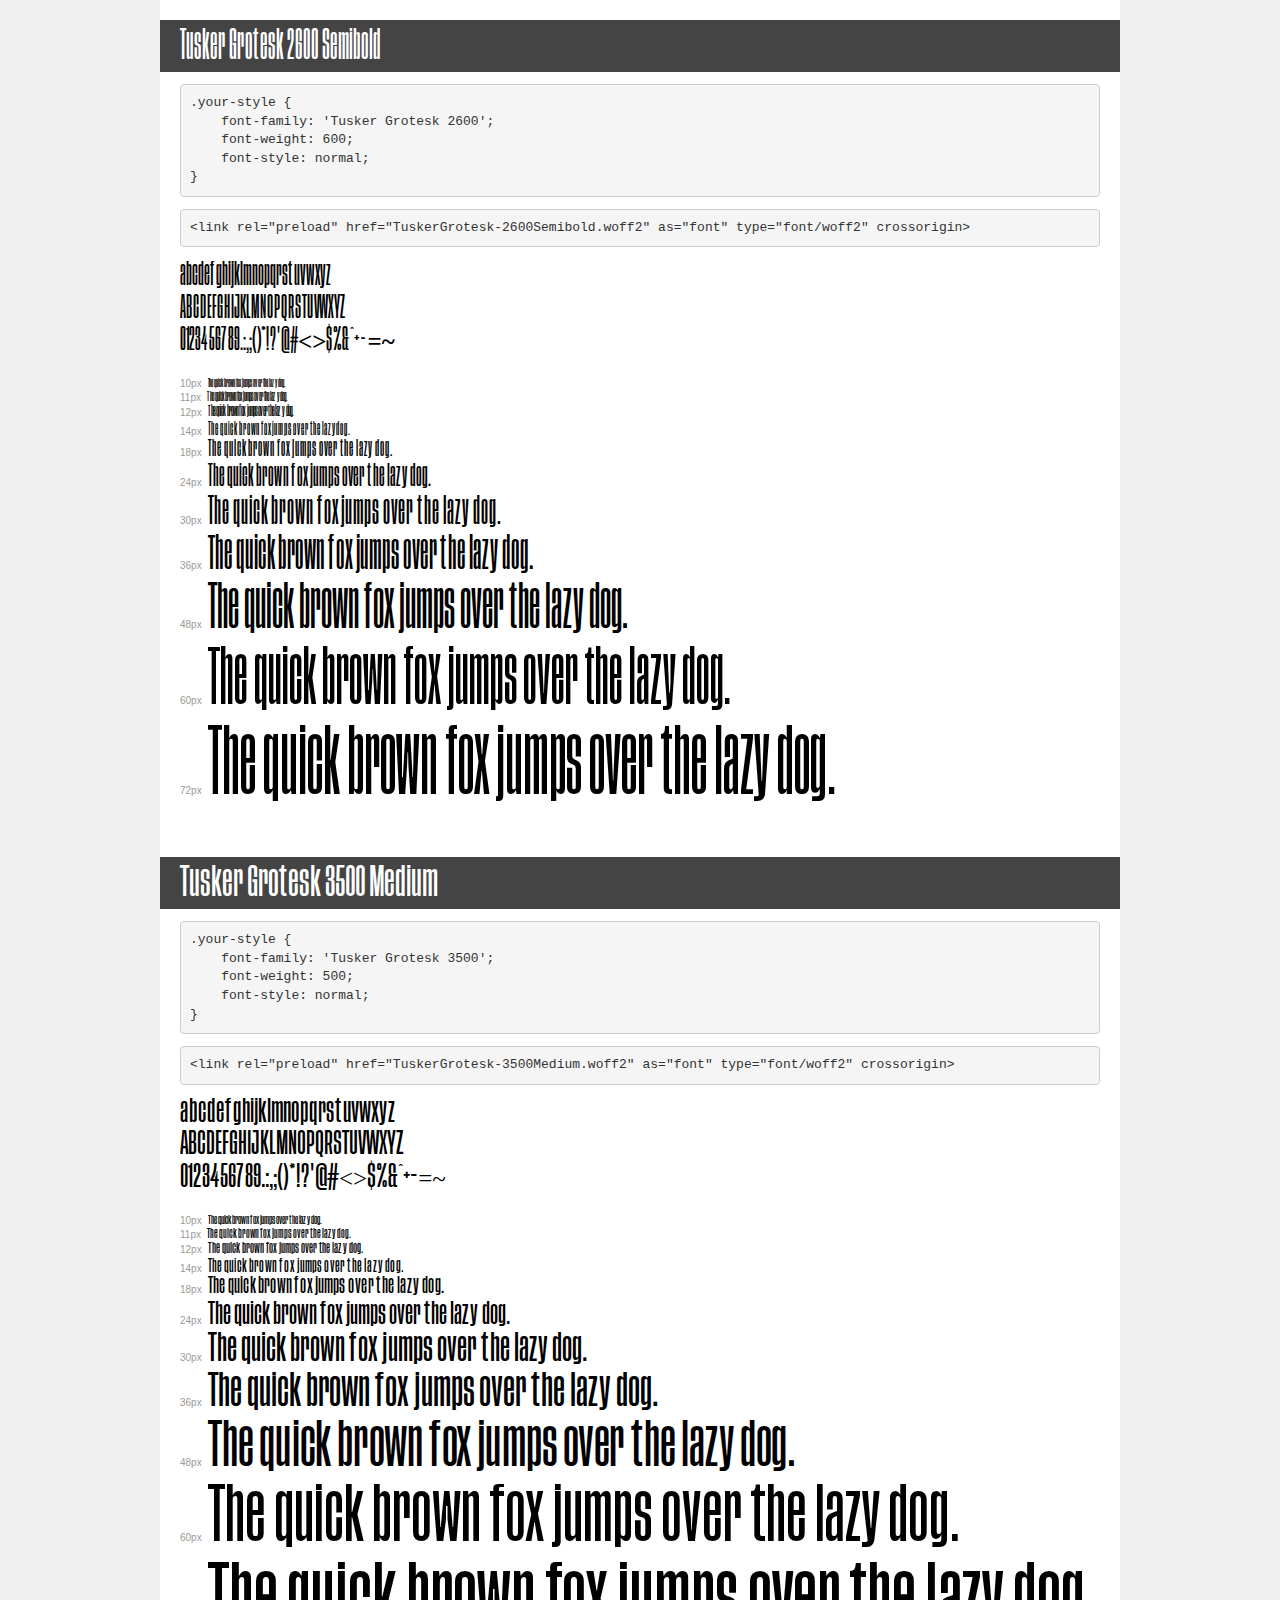
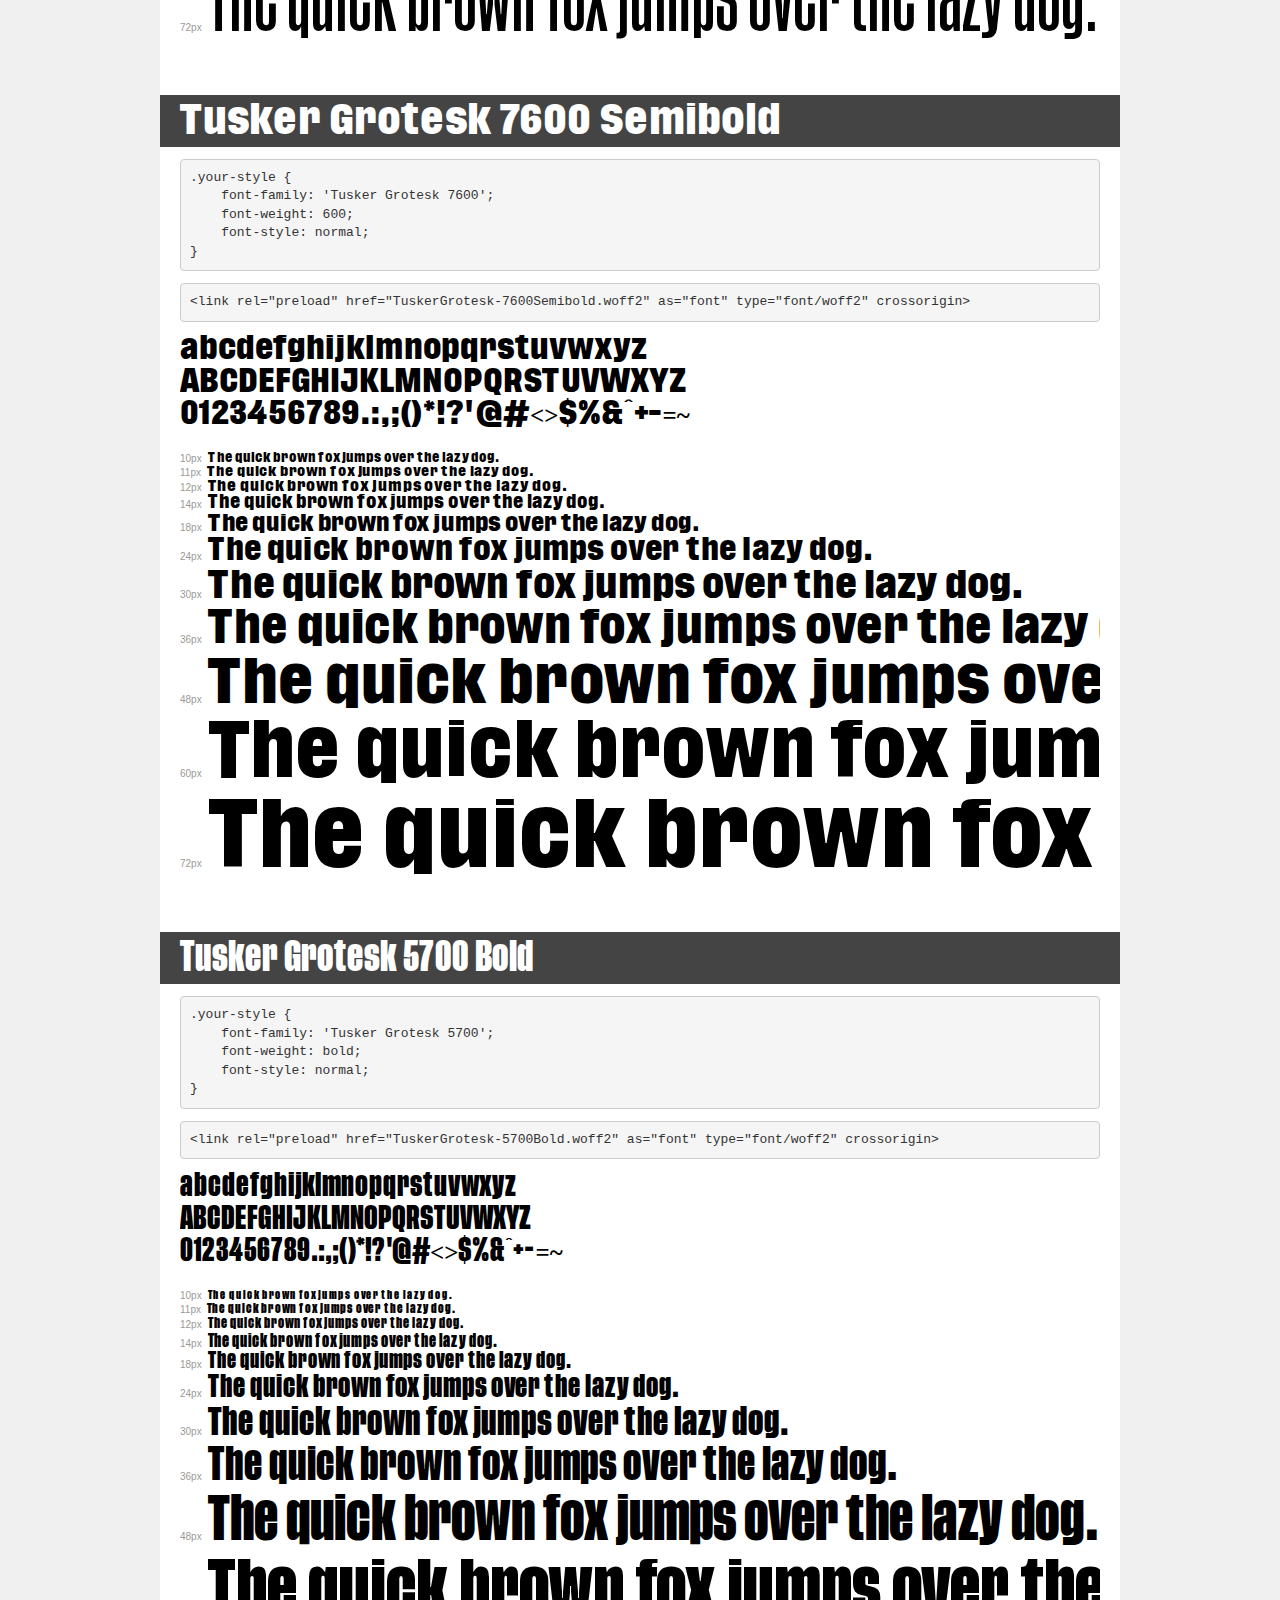
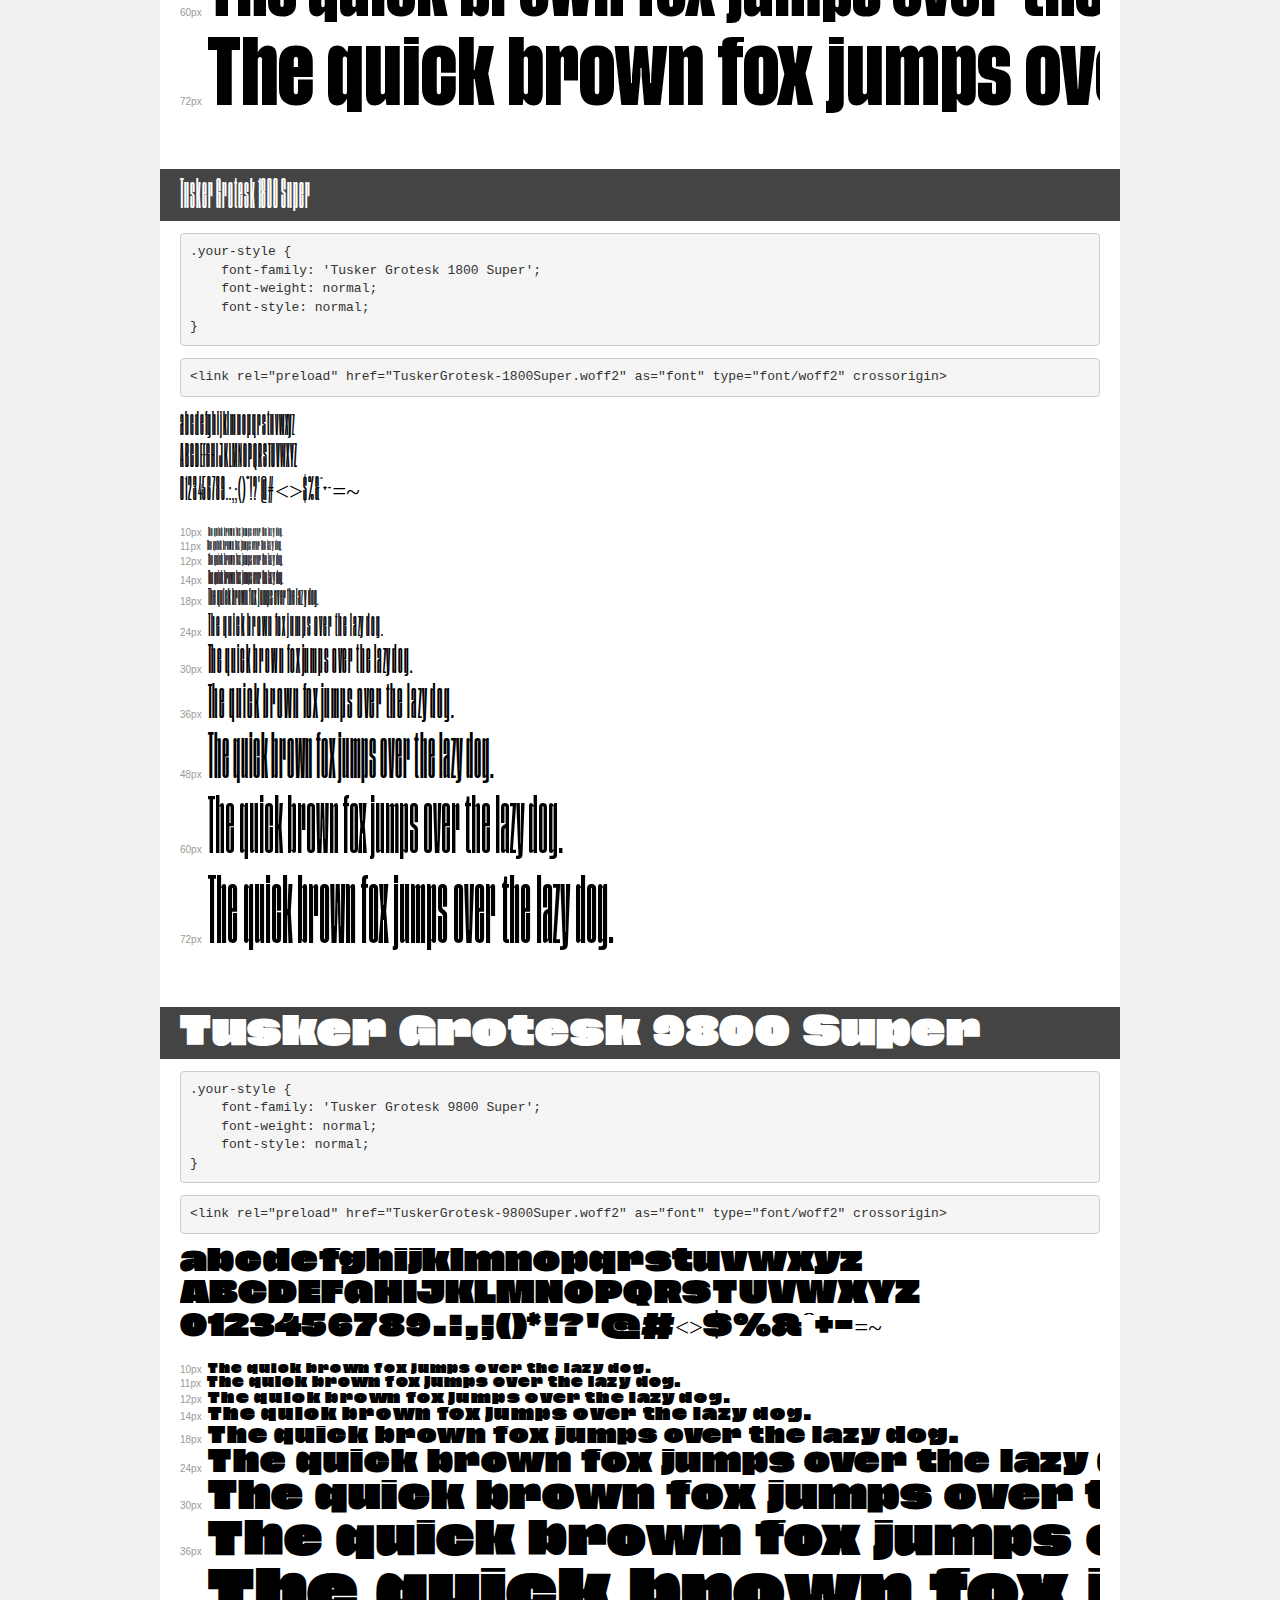
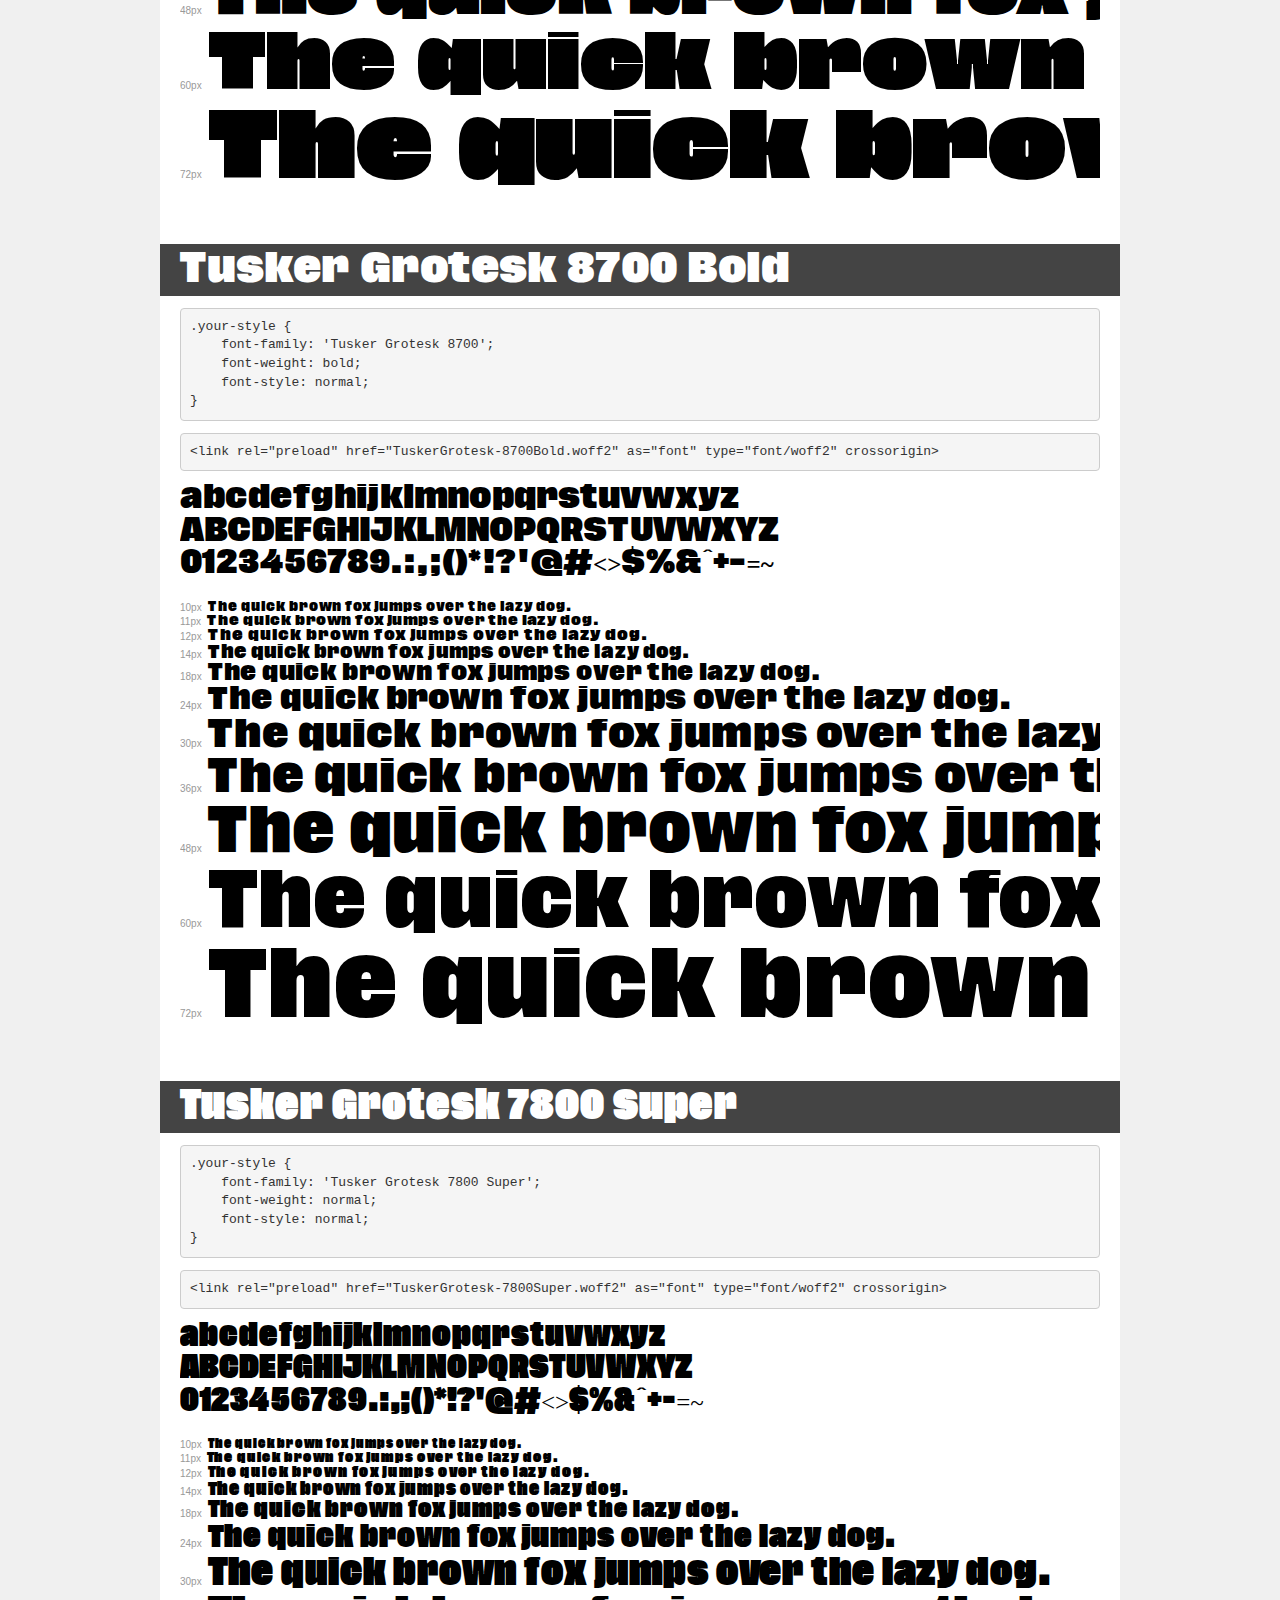
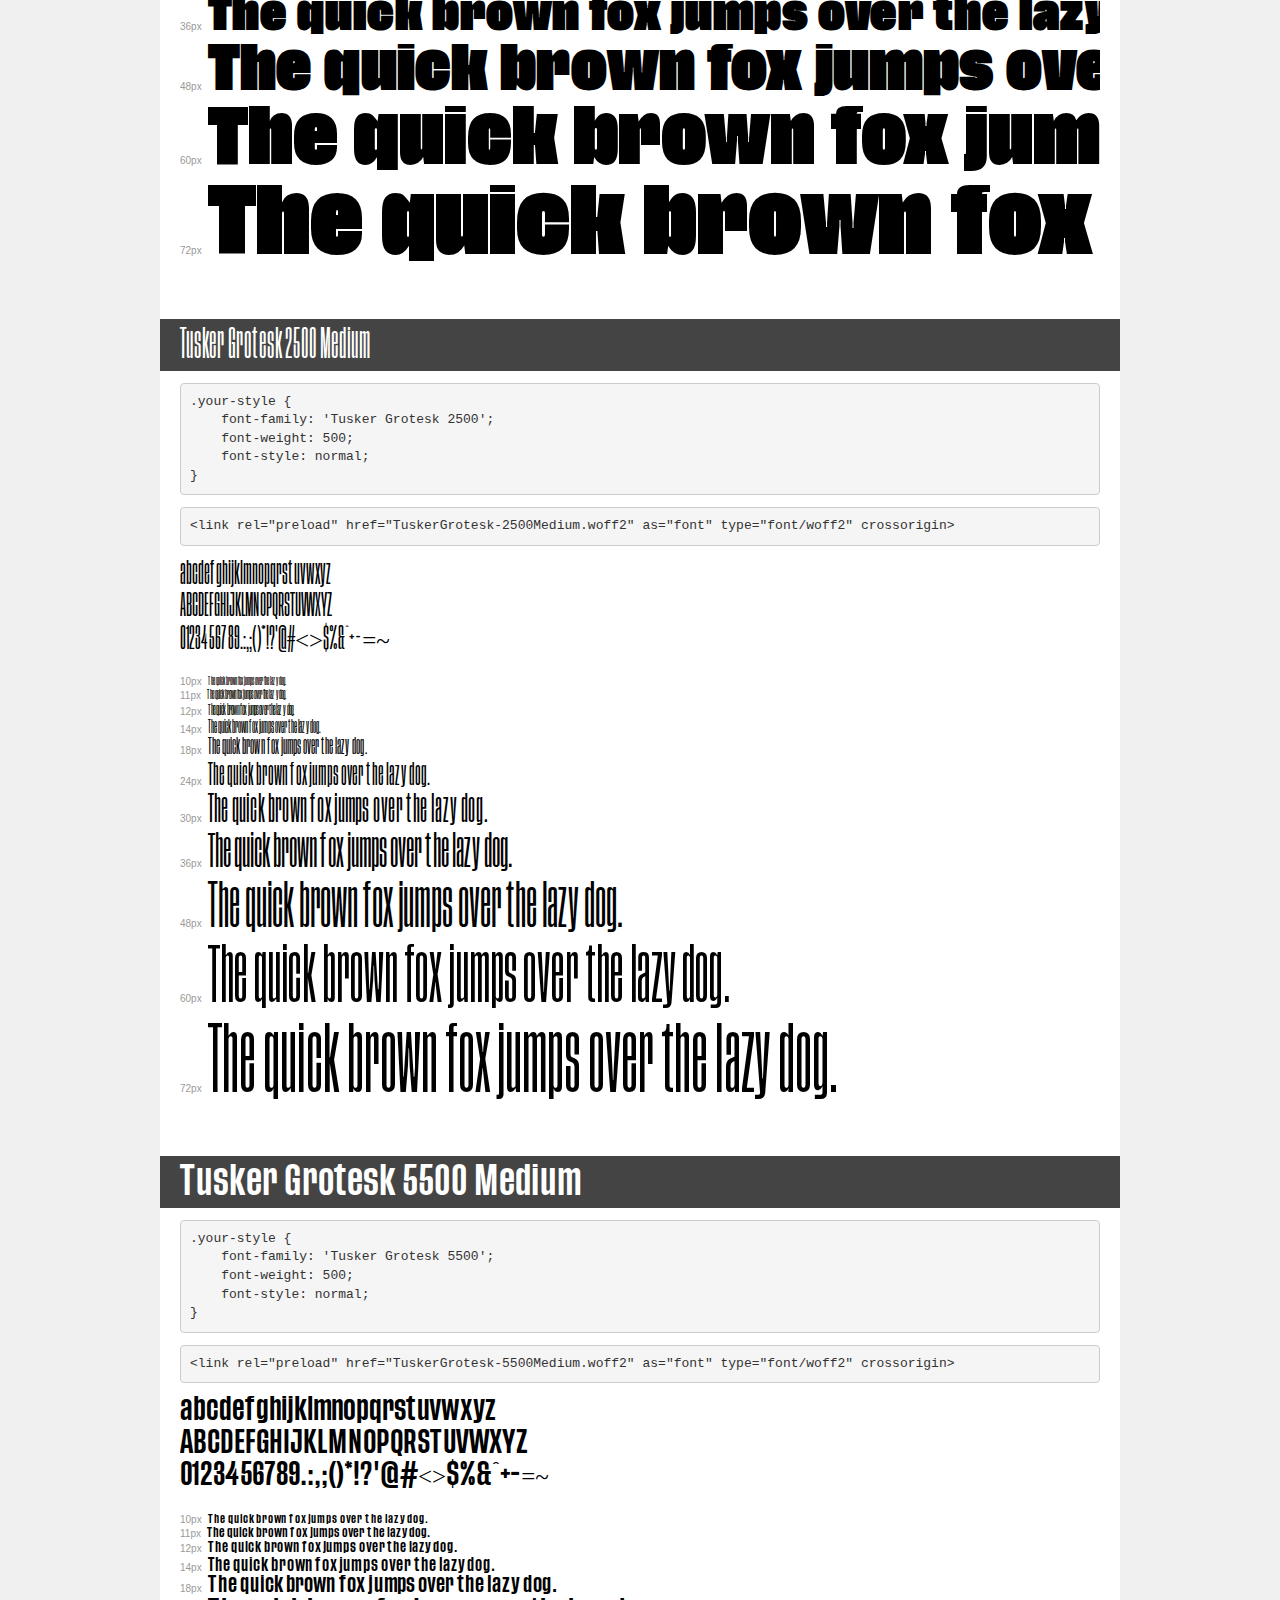
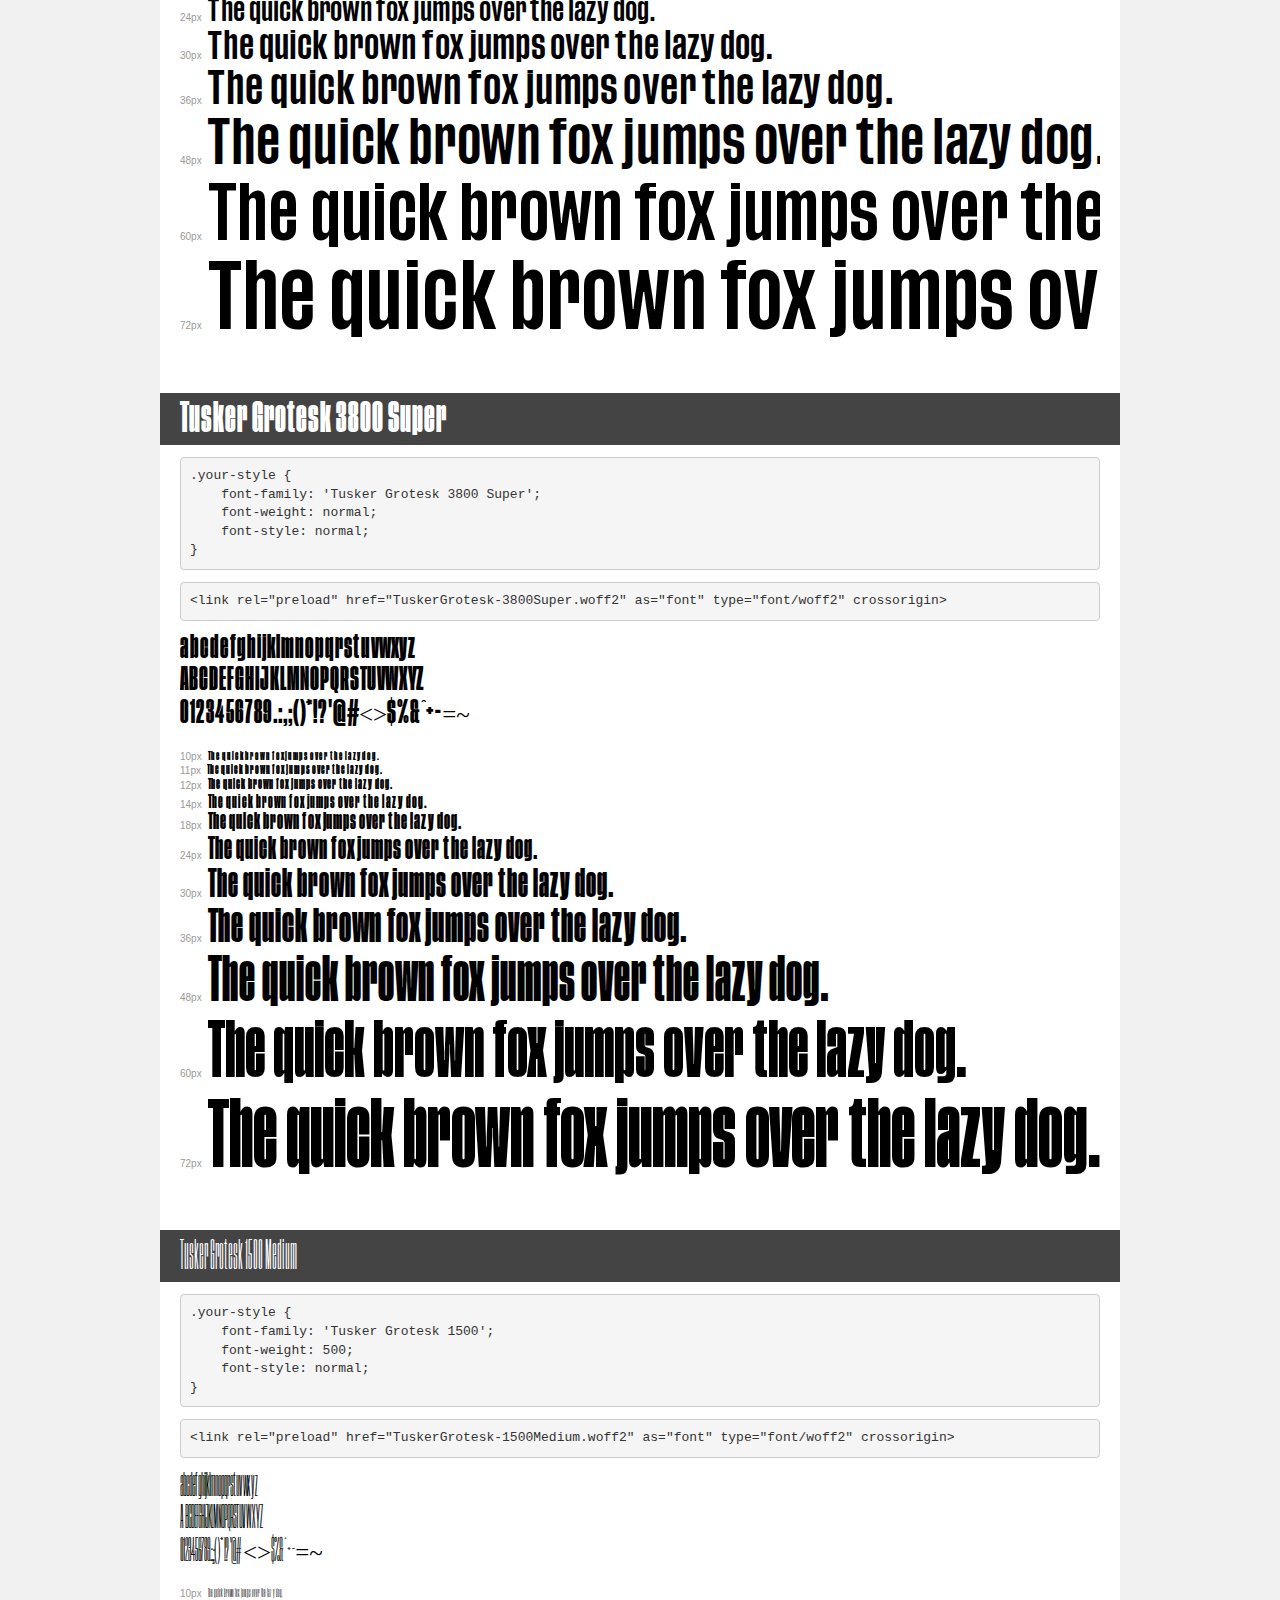
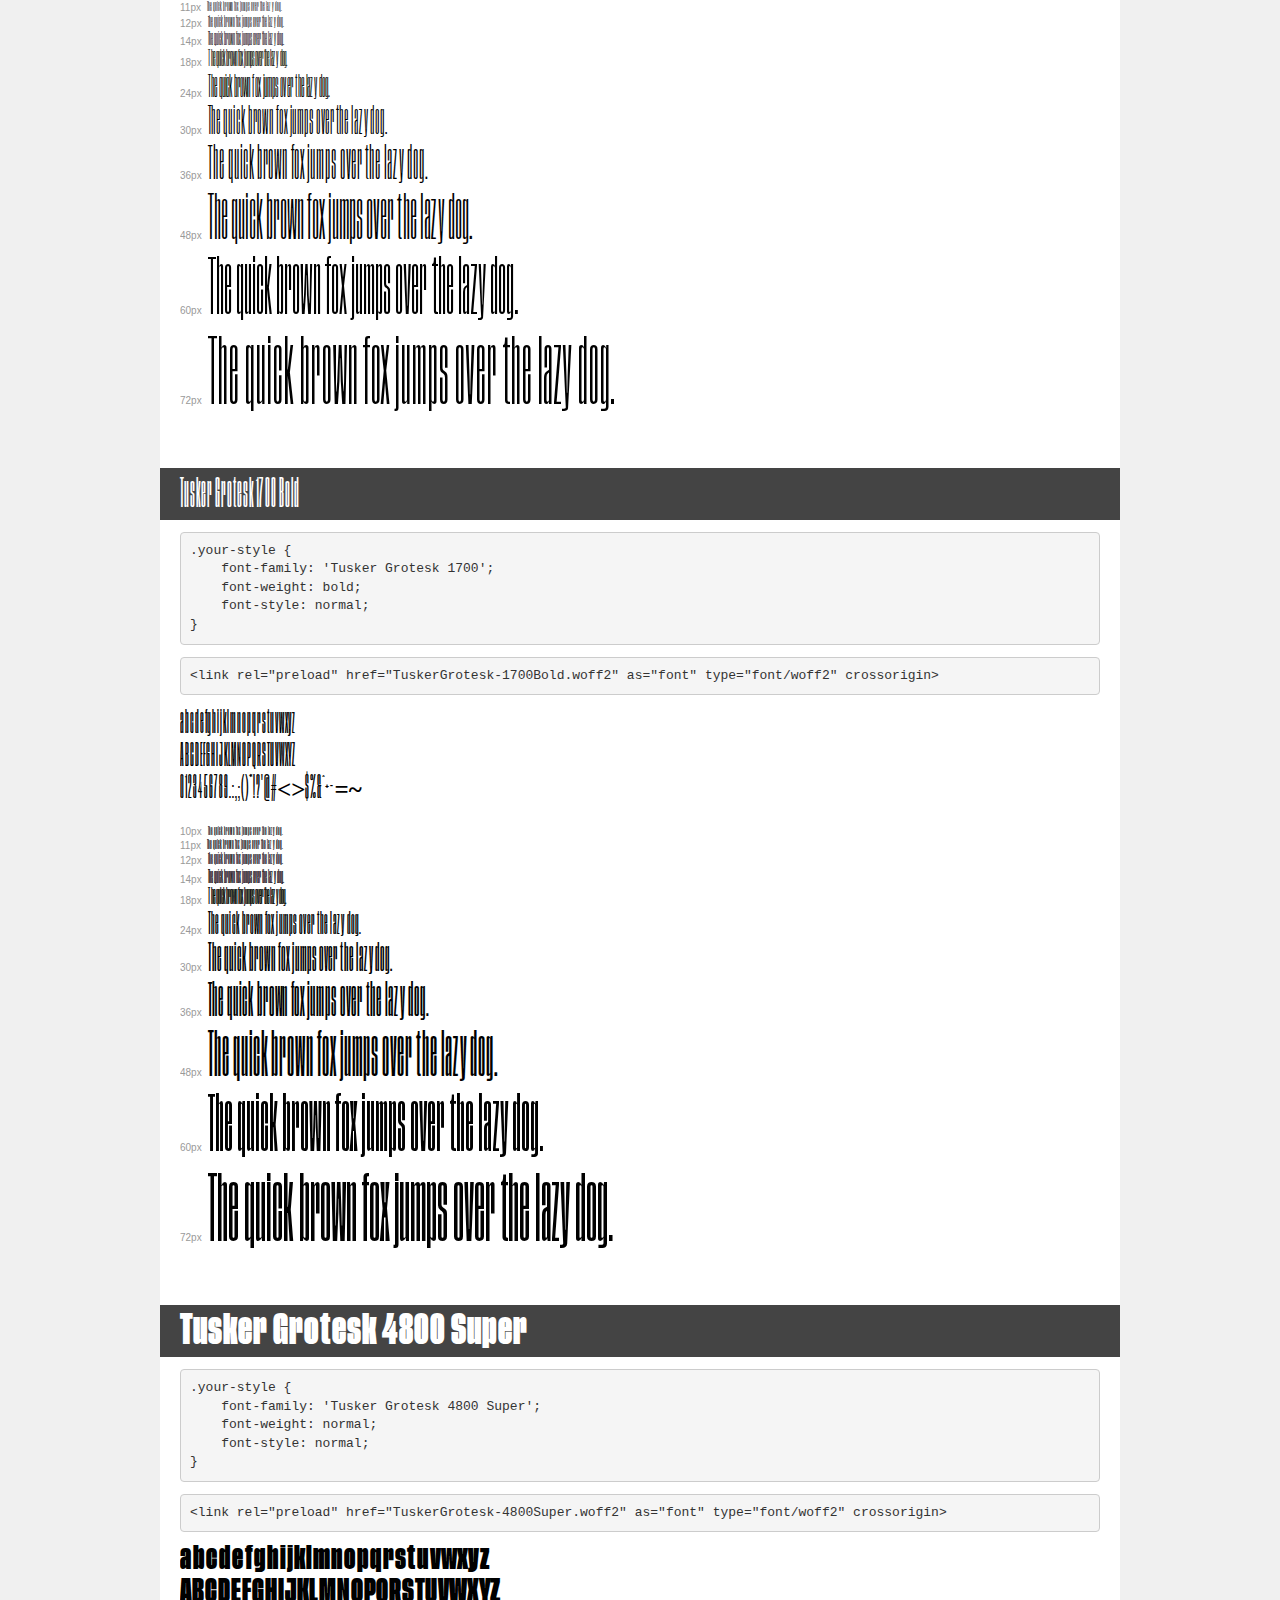
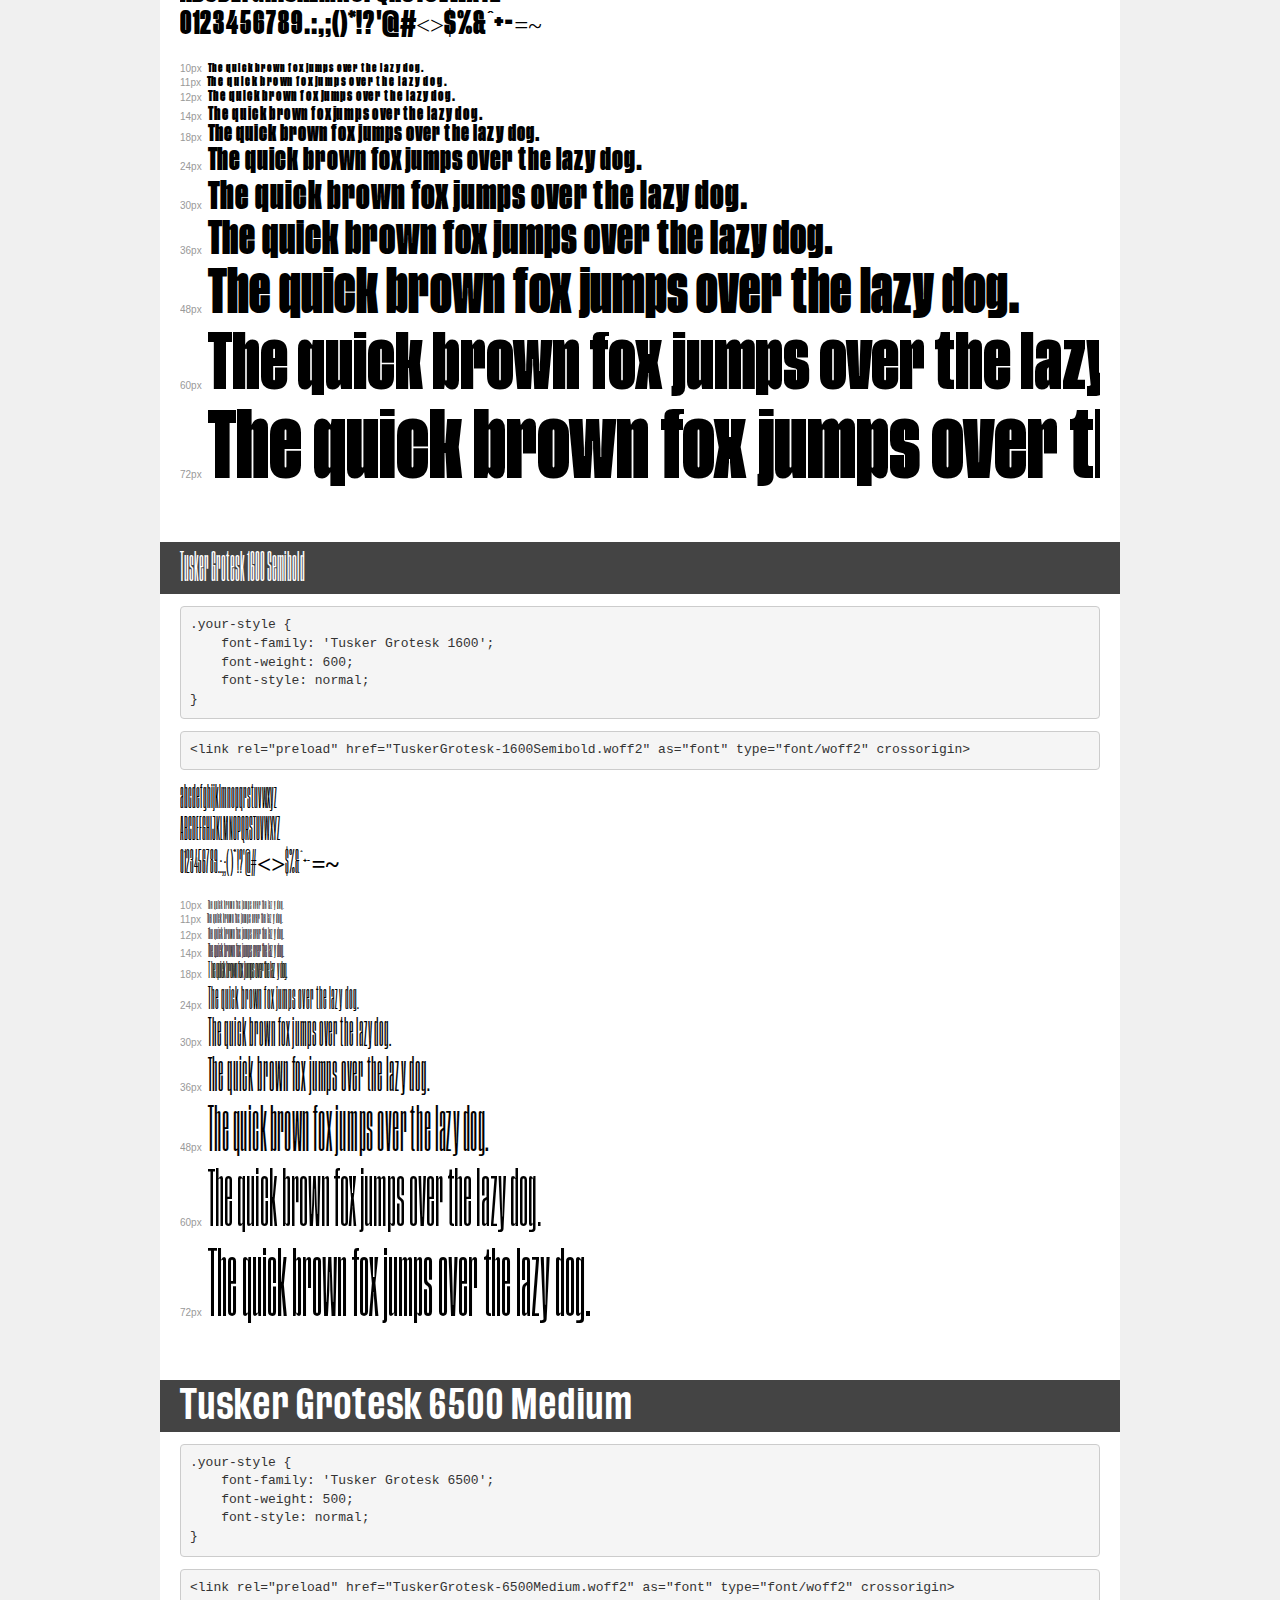
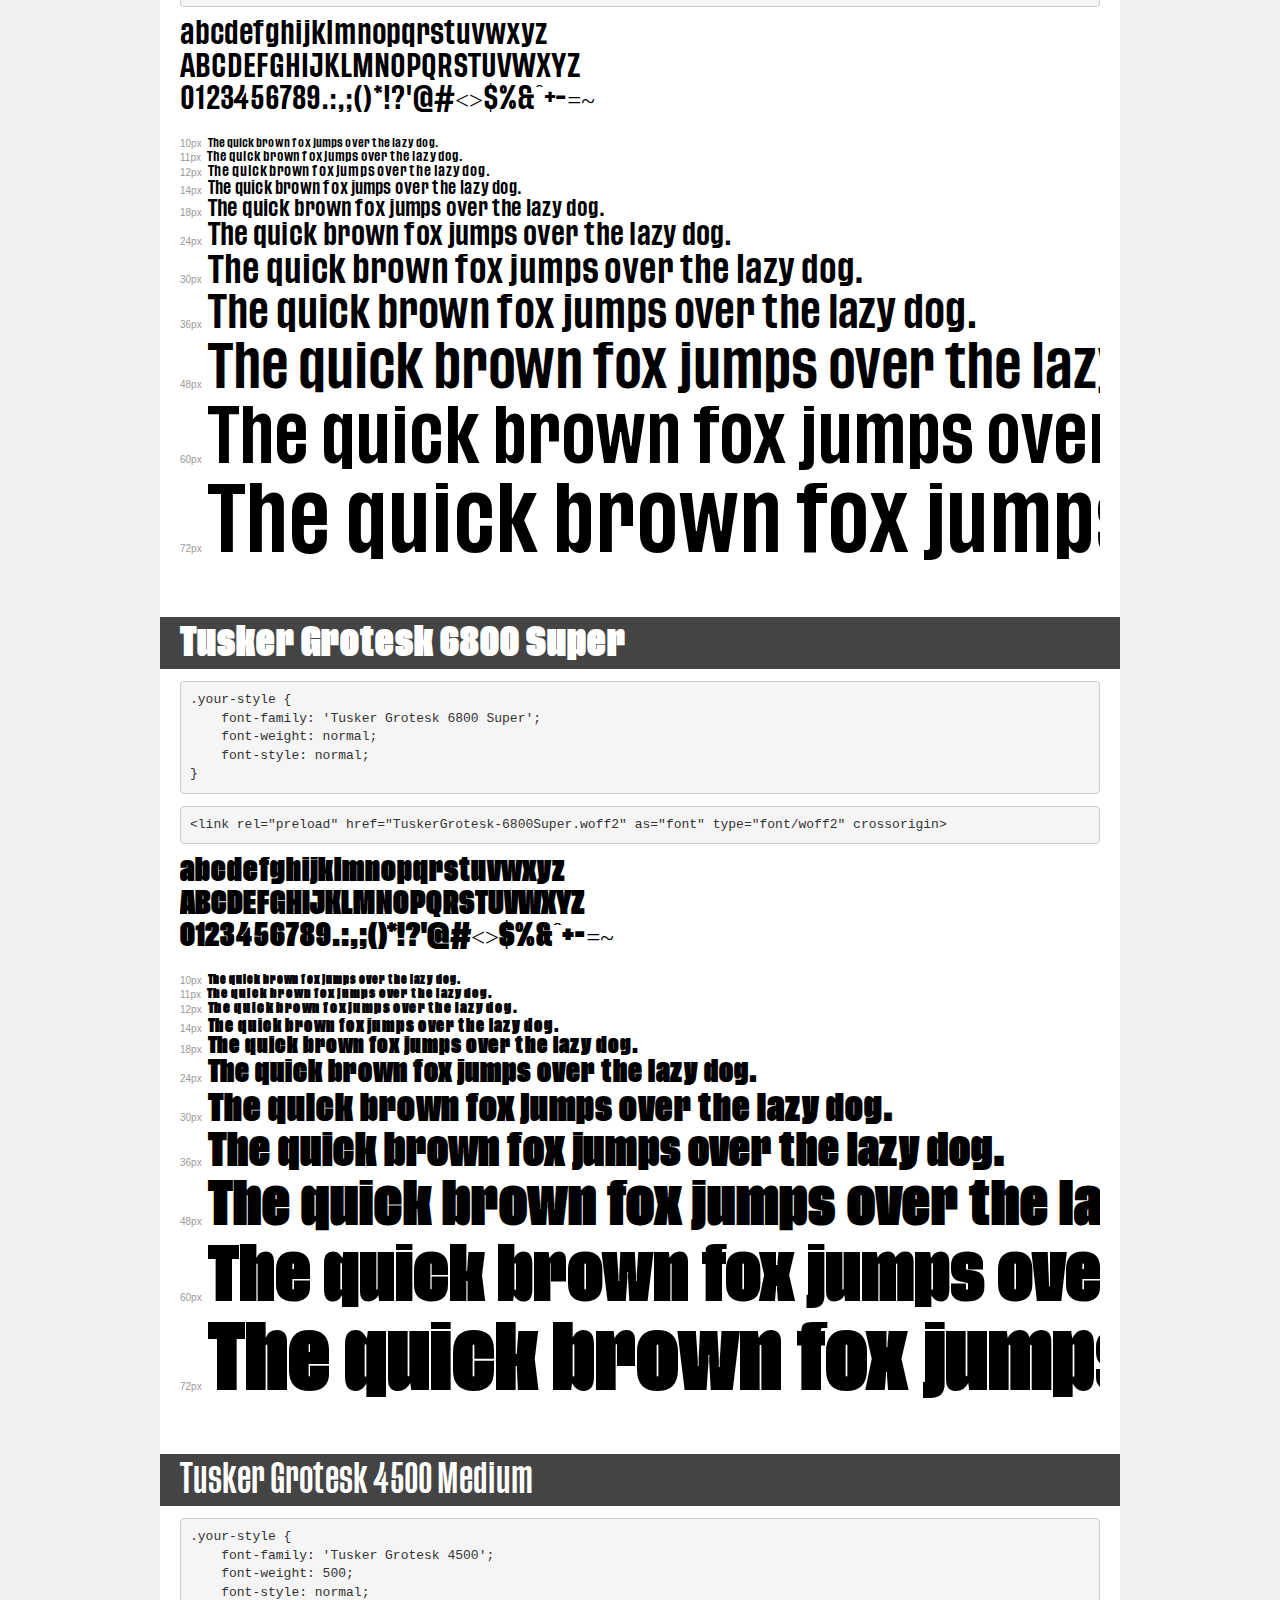
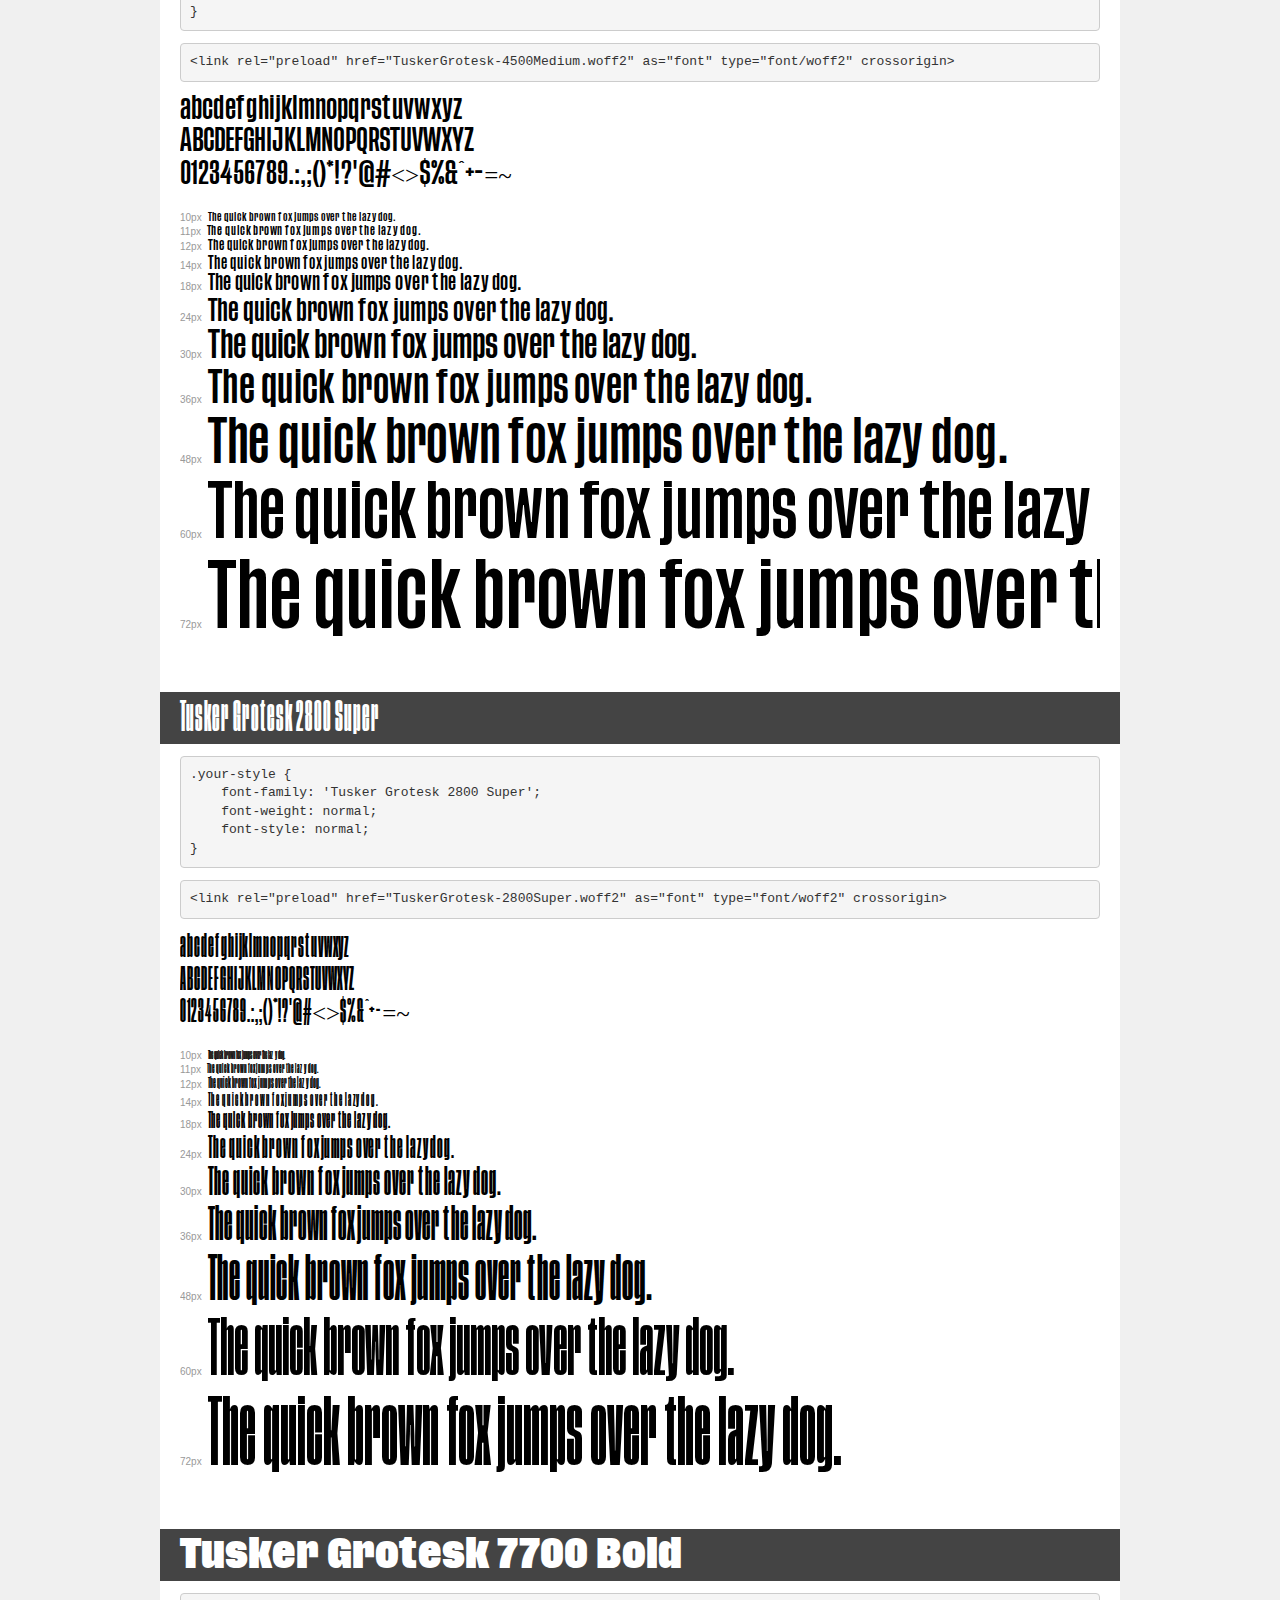
<file: assets/fonts/TuskerGroteskFont/demo.html>
<!DOCTYPE html>
<html lang="en">
<head>
    <meta charset="utf-8">
    <meta http-equiv="X-UA-Compatible" content="IE=edge">
    <meta name="viewport" content="width=device-width, initial-scale=1">
    <meta name="robots" content="noindex, noarchive">
    <meta name="format-detection" content="telephone=no">
    <title>Transfonter demo</title>
    <link href="stylesheet.css" rel="stylesheet">
    <style>
        /*
        http://meyerweb.com/eric/tools/css/reset/
        v2.0 | 20110126
        License: none (public domain)
        */
        html, body, div, span, applet, object, iframe,
        h1, h2, h3, h4, h5, h6, p, blockquote, pre,
        a, abbr, acronym, address, big, cite, code,
        del, dfn, em, img, ins, kbd, q, s, samp,
        small, strike, strong, sub, sup, tt, var,
        b, u, i, center,
        dl, dt, dd, ol, ul, li,
        fieldset, form, label, legend,
        table, caption, tbody, tfoot, thead, tr, th, td,
        article, aside, canvas, details, embed,
        figure, figcaption, footer, header, hgroup,
        menu, nav, output, ruby, section, summary,
        time, mark, audio, video {
            margin: 0;
            padding: 0;
            border: 0;
            font-size: 100%;
            font: inherit;
            vertical-align: baseline;
        }
        /* HTML5 display-role reset for older browsers */
        article, aside, details, figcaption, figure,
        footer, header, hgroup, menu, nav, section {
            display: block;
        }
        body {
            line-height: 1;
        }
        ol, ul {
            list-style: none;
        }
        blockquote, q {
            quotes: none;
        }
        blockquote:before, blockquote:after,
        q:before, q:after {
            content: '';
            content: none;
        }
        table {
            border-collapse: collapse;
            border-spacing: 0;
        }
        /* demo styles */
        body {
            background: #f0f0f0;
            color: #000;
        }
        .page {
            background: #fff;
            width: 920px;
            margin: 0 auto;
            padding: 20px 20px 0 20px;
            overflow: hidden;
        }
        .font-container {
            overflow-x: auto;
            overflow-y: hidden;
            margin-bottom: 40px;
            line-height: 1.3;
            white-space: nowrap;
            padding-bottom: 5px;
        }
        h1 {
            position: relative;
            background: #444;
            font-size: 32px;
            color: #fff;
            padding: 10px 20px;
            margin: 0 -20px 12px -20px;
        }
        .letters {
            font-size: 25px;
            margin-bottom: 20px;
        }
        .s10:before {
            content: '10px';
        }
        .s11:before {
            content: '11px';
        }
        .s12:before {
            content: '12px';
        }
        .s14:before {
            content: '14px';
        }
        .s18:before {
            content: '18px';
        }
        .s24:before {
            content: '24px';
        }
        .s30:before {
            content: '30px';
        }
        .s36:before {
            content: '36px';
        }
        .s48:before {
            content: '48px';
        }
        .s60:before {
            content: '60px';
        }
        .s72:before {
            content: '72px';
        }
        .s10:before, .s11:before, .s12:before, .s14:before,
        .s18:before, .s24:before, .s30:before, .s36:before,
        .s48:before, .s60:before, .s72:before {
            font-family: Arial, sans-serif;
            font-size: 10px;
            font-weight: normal;
            font-style: normal;
            color: #999;
            padding-right: 6px;
        }
        pre {
            display: block;
            padding: 9px;
            margin: 0 0 12px;
            font-family: Monaco, Menlo, Consolas, "Courier New", monospace;
            font-size: 13px;
            line-height: 1.428571429;
            color: #333;
            font-weight: normal;
            font-style: normal;
            background-color: #f5f5f5;
            border: 1px solid #ccc;
            overflow-x: auto;
            border-radius: 4px;
        }
        /* responsive */
        @media (max-width: 959px) {
            .page {
                width: auto;
                margin: 0;
            }
        }
    </style>
</head>
<body>
<div class="page">
    <div class="demo">
        <h1 style="font-family: 'Tusker Grotesk 2600'; font-weight: 600; font-style: normal;">Tusker Grotesk 2600 Semibold</h1>
        <pre title="Usage">.your-style {
    font-family: 'Tusker Grotesk 2600';
    font-weight: 600;
    font-style: normal;
}</pre>
        <pre title="Preload (optional)">
&lt;link rel=&quot;preload&quot; href=&quot;TuskerGrotesk-2600Semibold.woff2&quot; as=&quot;font&quot; type=&quot;font/woff2&quot; crossorigin&gt;</pre>
        <div class="font-container" style="font-family: 'Tusker Grotesk 2600'; font-weight: 600; font-style: normal;">
            <p class="letters">
                abcdefghijklmnopqrstuvwxyz<br>
ABCDEFGHIJKLMNOPQRSTUVWXYZ<br>
                0123456789.:,;()*!?'@#&lt;&gt;$%&^+-=~
            </p>
            <p class="s10" style="font-size: 10px;">The quick brown fox jumps over the lazy dog.</p>
            <p class="s11" style="font-size: 11px;">The quick brown fox jumps over the lazy dog.</p>
            <p class="s12" style="font-size: 12px;">The quick brown fox jumps over the lazy dog.</p>
            <p class="s14" style="font-size: 14px;">The quick brown fox jumps over the lazy dog.</p>
            <p class="s18" style="font-size: 18px;">The quick brown fox jumps over the lazy dog.</p>
            <p class="s24" style="font-size: 24px;">The quick brown fox jumps over the lazy dog.</p>
            <p class="s30" style="font-size: 30px;">The quick brown fox jumps over the lazy dog.</p>
            <p class="s36" style="font-size: 36px;">The quick brown fox jumps over the lazy dog.</p>
            <p class="s48" style="font-size: 48px;">The quick brown fox jumps over the lazy dog.</p>
            <p class="s60" style="font-size: 60px;">The quick brown fox jumps over the lazy dog.</p>
            <p class="s72" style="font-size: 72px;">The quick brown fox jumps over the lazy dog.</p>
        </div>
    </div>

    <div class="demo">
        <h1 style="font-family: 'Tusker Grotesk 3500'; font-weight: 500; font-style: normal;">Tusker Grotesk 3500 Medium</h1>
        <pre title="Usage">.your-style {
    font-family: 'Tusker Grotesk 3500';
    font-weight: 500;
    font-style: normal;
}</pre>
        <pre title="Preload (optional)">
&lt;link rel=&quot;preload&quot; href=&quot;TuskerGrotesk-3500Medium.woff2&quot; as=&quot;font&quot; type=&quot;font/woff2&quot; crossorigin&gt;</pre>
        <div class="font-container" style="font-family: 'Tusker Grotesk 3500'; font-weight: 500; font-style: normal;">
            <p class="letters">
                abcdefghijklmnopqrstuvwxyz<br>
ABCDEFGHIJKLMNOPQRSTUVWXYZ<br>
                0123456789.:,;()*!?'@#&lt;&gt;$%&^+-=~
            </p>
            <p class="s10" style="font-size: 10px;">The quick brown fox jumps over the lazy dog.</p>
            <p class="s11" style="font-size: 11px;">The quick brown fox jumps over the lazy dog.</p>
            <p class="s12" style="font-size: 12px;">The quick brown fox jumps over the lazy dog.</p>
            <p class="s14" style="font-size: 14px;">The quick brown fox jumps over the lazy dog.</p>
            <p class="s18" style="font-size: 18px;">The quick brown fox jumps over the lazy dog.</p>
            <p class="s24" style="font-size: 24px;">The quick brown fox jumps over the lazy dog.</p>
            <p class="s30" style="font-size: 30px;">The quick brown fox jumps over the lazy dog.</p>
            <p class="s36" style="font-size: 36px;">The quick brown fox jumps over the lazy dog.</p>
            <p class="s48" style="font-size: 48px;">The quick brown fox jumps over the lazy dog.</p>
            <p class="s60" style="font-size: 60px;">The quick brown fox jumps over the lazy dog.</p>
            <p class="s72" style="font-size: 72px;">The quick brown fox jumps over the lazy dog.</p>
        </div>
    </div>

    <div class="demo">
        <h1 style="font-family: 'Tusker Grotesk 7600'; font-weight: 600; font-style: normal;">Tusker Grotesk 7600 Semibold</h1>
        <pre title="Usage">.your-style {
    font-family: 'Tusker Grotesk 7600';
    font-weight: 600;
    font-style: normal;
}</pre>
        <pre title="Preload (optional)">
&lt;link rel=&quot;preload&quot; href=&quot;TuskerGrotesk-7600Semibold.woff2&quot; as=&quot;font&quot; type=&quot;font/woff2&quot; crossorigin&gt;</pre>
        <div class="font-container" style="font-family: 'Tusker Grotesk 7600'; font-weight: 600; font-style: normal;">
            <p class="letters">
                abcdefghijklmnopqrstuvwxyz<br>
ABCDEFGHIJKLMNOPQRSTUVWXYZ<br>
                0123456789.:,;()*!?'@#&lt;&gt;$%&^+-=~
            </p>
            <p class="s10" style="font-size: 10px;">The quick brown fox jumps over the lazy dog.</p>
            <p class="s11" style="font-size: 11px;">The quick brown fox jumps over the lazy dog.</p>
            <p class="s12" style="font-size: 12px;">The quick brown fox jumps over the lazy dog.</p>
            <p class="s14" style="font-size: 14px;">The quick brown fox jumps over the lazy dog.</p>
            <p class="s18" style="font-size: 18px;">The quick brown fox jumps over the lazy dog.</p>
            <p class="s24" style="font-size: 24px;">The quick brown fox jumps over the lazy dog.</p>
            <p class="s30" style="font-size: 30px;">The quick brown fox jumps over the lazy dog.</p>
            <p class="s36" style="font-size: 36px;">The quick brown fox jumps over the lazy dog.</p>
            <p class="s48" style="font-size: 48px;">The quick brown fox jumps over the lazy dog.</p>
            <p class="s60" style="font-size: 60px;">The quick brown fox jumps over the lazy dog.</p>
            <p class="s72" style="font-size: 72px;">The quick brown fox jumps over the lazy dog.</p>
        </div>
    </div>

    <div class="demo">
        <h1 style="font-family: 'Tusker Grotesk 5700'; font-weight: bold; font-style: normal;">Tusker Grotesk 5700 Bold</h1>
        <pre title="Usage">.your-style {
    font-family: 'Tusker Grotesk 5700';
    font-weight: bold;
    font-style: normal;
}</pre>
        <pre title="Preload (optional)">
&lt;link rel=&quot;preload&quot; href=&quot;TuskerGrotesk-5700Bold.woff2&quot; as=&quot;font&quot; type=&quot;font/woff2&quot; crossorigin&gt;</pre>
        <div class="font-container" style="font-family: 'Tusker Grotesk 5700'; font-weight: bold; font-style: normal;">
            <p class="letters">
                abcdefghijklmnopqrstuvwxyz<br>
ABCDEFGHIJKLMNOPQRSTUVWXYZ<br>
                0123456789.:,;()*!?'@#&lt;&gt;$%&^+-=~
            </p>
            <p class="s10" style="font-size: 10px;">The quick brown fox jumps over the lazy dog.</p>
            <p class="s11" style="font-size: 11px;">The quick brown fox jumps over the lazy dog.</p>
            <p class="s12" style="font-size: 12px;">The quick brown fox jumps over the lazy dog.</p>
            <p class="s14" style="font-size: 14px;">The quick brown fox jumps over the lazy dog.</p>
            <p class="s18" style="font-size: 18px;">The quick brown fox jumps over the lazy dog.</p>
            <p class="s24" style="font-size: 24px;">The quick brown fox jumps over the lazy dog.</p>
            <p class="s30" style="font-size: 30px;">The quick brown fox jumps over the lazy dog.</p>
            <p class="s36" style="font-size: 36px;">The quick brown fox jumps over the lazy dog.</p>
            <p class="s48" style="font-size: 48px;">The quick brown fox jumps over the lazy dog.</p>
            <p class="s60" style="font-size: 60px;">The quick brown fox jumps over the lazy dog.</p>
            <p class="s72" style="font-size: 72px;">The quick brown fox jumps over the lazy dog.</p>
        </div>
    </div>

    <div class="demo">
        <h1 style="font-family: 'Tusker Grotesk 1800 Super'; font-weight: normal; font-style: normal;">Tusker Grotesk 1800 Super</h1>
        <pre title="Usage">.your-style {
    font-family: 'Tusker Grotesk 1800 Super';
    font-weight: normal;
    font-style: normal;
}</pre>
        <pre title="Preload (optional)">
&lt;link rel=&quot;preload&quot; href=&quot;TuskerGrotesk-1800Super.woff2&quot; as=&quot;font&quot; type=&quot;font/woff2&quot; crossorigin&gt;</pre>
        <div class="font-container" style="font-family: 'Tusker Grotesk 1800 Super'; font-weight: normal; font-style: normal;">
            <p class="letters">
                abcdefghijklmnopqrstuvwxyz<br>
ABCDEFGHIJKLMNOPQRSTUVWXYZ<br>
                0123456789.:,;()*!?'@#&lt;&gt;$%&^+-=~
            </p>
            <p class="s10" style="font-size: 10px;">The quick brown fox jumps over the lazy dog.</p>
            <p class="s11" style="font-size: 11px;">The quick brown fox jumps over the lazy dog.</p>
            <p class="s12" style="font-size: 12px;">The quick brown fox jumps over the lazy dog.</p>
            <p class="s14" style="font-size: 14px;">The quick brown fox jumps over the lazy dog.</p>
            <p class="s18" style="font-size: 18px;">The quick brown fox jumps over the lazy dog.</p>
            <p class="s24" style="font-size: 24px;">The quick brown fox jumps over the lazy dog.</p>
            <p class="s30" style="font-size: 30px;">The quick brown fox jumps over the lazy dog.</p>
            <p class="s36" style="font-size: 36px;">The quick brown fox jumps over the lazy dog.</p>
            <p class="s48" style="font-size: 48px;">The quick brown fox jumps over the lazy dog.</p>
            <p class="s60" style="font-size: 60px;">The quick brown fox jumps over the lazy dog.</p>
            <p class="s72" style="font-size: 72px;">The quick brown fox jumps over the lazy dog.</p>
        </div>
    </div>

    <div class="demo">
        <h1 style="font-family: 'Tusker Grotesk 9800 Super'; font-weight: normal; font-style: normal;">Tusker Grotesk 9800 Super</h1>
        <pre title="Usage">.your-style {
    font-family: 'Tusker Grotesk 9800 Super';
    font-weight: normal;
    font-style: normal;
}</pre>
        <pre title="Preload (optional)">
&lt;link rel=&quot;preload&quot; href=&quot;TuskerGrotesk-9800Super.woff2&quot; as=&quot;font&quot; type=&quot;font/woff2&quot; crossorigin&gt;</pre>
        <div class="font-container" style="font-family: 'Tusker Grotesk 9800 Super'; font-weight: normal; font-style: normal;">
            <p class="letters">
                abcdefghijklmnopqrstuvwxyz<br>
ABCDEFGHIJKLMNOPQRSTUVWXYZ<br>
                0123456789.:,;()*!?'@#&lt;&gt;$%&^+-=~
            </p>
            <p class="s10" style="font-size: 10px;">The quick brown fox jumps over the lazy dog.</p>
            <p class="s11" style="font-size: 11px;">The quick brown fox jumps over the lazy dog.</p>
            <p class="s12" style="font-size: 12px;">The quick brown fox jumps over the lazy dog.</p>
            <p class="s14" style="font-size: 14px;">The quick brown fox jumps over the lazy dog.</p>
            <p class="s18" style="font-size: 18px;">The quick brown fox jumps over the lazy dog.</p>
            <p class="s24" style="font-size: 24px;">The quick brown fox jumps over the lazy dog.</p>
            <p class="s30" style="font-size: 30px;">The quick brown fox jumps over the lazy dog.</p>
            <p class="s36" style="font-size: 36px;">The quick brown fox jumps over the lazy dog.</p>
            <p class="s48" style="font-size: 48px;">The quick brown fox jumps over the lazy dog.</p>
            <p class="s60" style="font-size: 60px;">The quick brown fox jumps over the lazy dog.</p>
            <p class="s72" style="font-size: 72px;">The quick brown fox jumps over the lazy dog.</p>
        </div>
    </div>

    <div class="demo">
        <h1 style="font-family: 'Tusker Grotesk 8700'; font-weight: bold; font-style: normal;">Tusker Grotesk 8700 Bold</h1>
        <pre title="Usage">.your-style {
    font-family: 'Tusker Grotesk 8700';
    font-weight: bold;
    font-style: normal;
}</pre>
        <pre title="Preload (optional)">
&lt;link rel=&quot;preload&quot; href=&quot;TuskerGrotesk-8700Bold.woff2&quot; as=&quot;font&quot; type=&quot;font/woff2&quot; crossorigin&gt;</pre>
        <div class="font-container" style="font-family: 'Tusker Grotesk 8700'; font-weight: bold; font-style: normal;">
            <p class="letters">
                abcdefghijklmnopqrstuvwxyz<br>
ABCDEFGHIJKLMNOPQRSTUVWXYZ<br>
                0123456789.:,;()*!?'@#&lt;&gt;$%&^+-=~
            </p>
            <p class="s10" style="font-size: 10px;">The quick brown fox jumps over the lazy dog.</p>
            <p class="s11" style="font-size: 11px;">The quick brown fox jumps over the lazy dog.</p>
            <p class="s12" style="font-size: 12px;">The quick brown fox jumps over the lazy dog.</p>
            <p class="s14" style="font-size: 14px;">The quick brown fox jumps over the lazy dog.</p>
            <p class="s18" style="font-size: 18px;">The quick brown fox jumps over the lazy dog.</p>
            <p class="s24" style="font-size: 24px;">The quick brown fox jumps over the lazy dog.</p>
            <p class="s30" style="font-size: 30px;">The quick brown fox jumps over the lazy dog.</p>
            <p class="s36" style="font-size: 36px;">The quick brown fox jumps over the lazy dog.</p>
            <p class="s48" style="font-size: 48px;">The quick brown fox jumps over the lazy dog.</p>
            <p class="s60" style="font-size: 60px;">The quick brown fox jumps over the lazy dog.</p>
            <p class="s72" style="font-size: 72px;">The quick brown fox jumps over the lazy dog.</p>
        </div>
    </div>

    <div class="demo">
        <h1 style="font-family: 'Tusker Grotesk 7800 Super'; font-weight: normal; font-style: normal;">Tusker Grotesk 7800 Super</h1>
        <pre title="Usage">.your-style {
    font-family: 'Tusker Grotesk 7800 Super';
    font-weight: normal;
    font-style: normal;
}</pre>
        <pre title="Preload (optional)">
&lt;link rel=&quot;preload&quot; href=&quot;TuskerGrotesk-7800Super.woff2&quot; as=&quot;font&quot; type=&quot;font/woff2&quot; crossorigin&gt;</pre>
        <div class="font-container" style="font-family: 'Tusker Grotesk 7800 Super'; font-weight: normal; font-style: normal;">
            <p class="letters">
                abcdefghijklmnopqrstuvwxyz<br>
ABCDEFGHIJKLMNOPQRSTUVWXYZ<br>
                0123456789.:,;()*!?'@#&lt;&gt;$%&^+-=~
            </p>
            <p class="s10" style="font-size: 10px;">The quick brown fox jumps over the lazy dog.</p>
            <p class="s11" style="font-size: 11px;">The quick brown fox jumps over the lazy dog.</p>
            <p class="s12" style="font-size: 12px;">The quick brown fox jumps over the lazy dog.</p>
            <p class="s14" style="font-size: 14px;">The quick brown fox jumps over the lazy dog.</p>
            <p class="s18" style="font-size: 18px;">The quick brown fox jumps over the lazy dog.</p>
            <p class="s24" style="font-size: 24px;">The quick brown fox jumps over the lazy dog.</p>
            <p class="s30" style="font-size: 30px;">The quick brown fox jumps over the lazy dog.</p>
            <p class="s36" style="font-size: 36px;">The quick brown fox jumps over the lazy dog.</p>
            <p class="s48" style="font-size: 48px;">The quick brown fox jumps over the lazy dog.</p>
            <p class="s60" style="font-size: 60px;">The quick brown fox jumps over the lazy dog.</p>
            <p class="s72" style="font-size: 72px;">The quick brown fox jumps over the lazy dog.</p>
        </div>
    </div>

    <div class="demo">
        <h1 style="font-family: 'Tusker Grotesk 2500'; font-weight: 500; font-style: normal;">Tusker Grotesk 2500 Medium</h1>
        <pre title="Usage">.your-style {
    font-family: 'Tusker Grotesk 2500';
    font-weight: 500;
    font-style: normal;
}</pre>
        <pre title="Preload (optional)">
&lt;link rel=&quot;preload&quot; href=&quot;TuskerGrotesk-2500Medium.woff2&quot; as=&quot;font&quot; type=&quot;font/woff2&quot; crossorigin&gt;</pre>
        <div class="font-container" style="font-family: 'Tusker Grotesk 2500'; font-weight: 500; font-style: normal;">
            <p class="letters">
                abcdefghijklmnopqrstuvwxyz<br>
ABCDEFGHIJKLMNOPQRSTUVWXYZ<br>
                0123456789.:,;()*!?'@#&lt;&gt;$%&^+-=~
            </p>
            <p class="s10" style="font-size: 10px;">The quick brown fox jumps over the lazy dog.</p>
            <p class="s11" style="font-size: 11px;">The quick brown fox jumps over the lazy dog.</p>
            <p class="s12" style="font-size: 12px;">The quick brown fox jumps over the lazy dog.</p>
            <p class="s14" style="font-size: 14px;">The quick brown fox jumps over the lazy dog.</p>
            <p class="s18" style="font-size: 18px;">The quick brown fox jumps over the lazy dog.</p>
            <p class="s24" style="font-size: 24px;">The quick brown fox jumps over the lazy dog.</p>
            <p class="s30" style="font-size: 30px;">The quick brown fox jumps over the lazy dog.</p>
            <p class="s36" style="font-size: 36px;">The quick brown fox jumps over the lazy dog.</p>
            <p class="s48" style="font-size: 48px;">The quick brown fox jumps over the lazy dog.</p>
            <p class="s60" style="font-size: 60px;">The quick brown fox jumps over the lazy dog.</p>
            <p class="s72" style="font-size: 72px;">The quick brown fox jumps over the lazy dog.</p>
        </div>
    </div>

    <div class="demo">
        <h1 style="font-family: 'Tusker Grotesk 5500'; font-weight: 500; font-style: normal;">Tusker Grotesk 5500 Medium</h1>
        <pre title="Usage">.your-style {
    font-family: 'Tusker Grotesk 5500';
    font-weight: 500;
    font-style: normal;
}</pre>
        <pre title="Preload (optional)">
&lt;link rel=&quot;preload&quot; href=&quot;TuskerGrotesk-5500Medium.woff2&quot; as=&quot;font&quot; type=&quot;font/woff2&quot; crossorigin&gt;</pre>
        <div class="font-container" style="font-family: 'Tusker Grotesk 5500'; font-weight: 500; font-style: normal;">
            <p class="letters">
                abcdefghijklmnopqrstuvwxyz<br>
ABCDEFGHIJKLMNOPQRSTUVWXYZ<br>
                0123456789.:,;()*!?'@#&lt;&gt;$%&^+-=~
            </p>
            <p class="s10" style="font-size: 10px;">The quick brown fox jumps over the lazy dog.</p>
            <p class="s11" style="font-size: 11px;">The quick brown fox jumps over the lazy dog.</p>
            <p class="s12" style="font-size: 12px;">The quick brown fox jumps over the lazy dog.</p>
            <p class="s14" style="font-size: 14px;">The quick brown fox jumps over the lazy dog.</p>
            <p class="s18" style="font-size: 18px;">The quick brown fox jumps over the lazy dog.</p>
            <p class="s24" style="font-size: 24px;">The quick brown fox jumps over the lazy dog.</p>
            <p class="s30" style="font-size: 30px;">The quick brown fox jumps over the lazy dog.</p>
            <p class="s36" style="font-size: 36px;">The quick brown fox jumps over the lazy dog.</p>
            <p class="s48" style="font-size: 48px;">The quick brown fox jumps over the lazy dog.</p>
            <p class="s60" style="font-size: 60px;">The quick brown fox jumps over the lazy dog.</p>
            <p class="s72" style="font-size: 72px;">The quick brown fox jumps over the lazy dog.</p>
        </div>
    </div>

    <div class="demo">
        <h1 style="font-family: 'Tusker Grotesk 3800 Super'; font-weight: normal; font-style: normal;">Tusker Grotesk 3800 Super</h1>
        <pre title="Usage">.your-style {
    font-family: 'Tusker Grotesk 3800 Super';
    font-weight: normal;
    font-style: normal;
}</pre>
        <pre title="Preload (optional)">
&lt;link rel=&quot;preload&quot; href=&quot;TuskerGrotesk-3800Super.woff2&quot; as=&quot;font&quot; type=&quot;font/woff2&quot; crossorigin&gt;</pre>
        <div class="font-container" style="font-family: 'Tusker Grotesk 3800 Super'; font-weight: normal; font-style: normal;">
            <p class="letters">
                abcdefghijklmnopqrstuvwxyz<br>
ABCDEFGHIJKLMNOPQRSTUVWXYZ<br>
                0123456789.:,;()*!?'@#&lt;&gt;$%&^+-=~
            </p>
            <p class="s10" style="font-size: 10px;">The quick brown fox jumps over the lazy dog.</p>
            <p class="s11" style="font-size: 11px;">The quick brown fox jumps over the lazy dog.</p>
            <p class="s12" style="font-size: 12px;">The quick brown fox jumps over the lazy dog.</p>
            <p class="s14" style="font-size: 14px;">The quick brown fox jumps over the lazy dog.</p>
            <p class="s18" style="font-size: 18px;">The quick brown fox jumps over the lazy dog.</p>
            <p class="s24" style="font-size: 24px;">The quick brown fox jumps over the lazy dog.</p>
            <p class="s30" style="font-size: 30px;">The quick brown fox jumps over the lazy dog.</p>
            <p class="s36" style="font-size: 36px;">The quick brown fox jumps over the lazy dog.</p>
            <p class="s48" style="font-size: 48px;">The quick brown fox jumps over the lazy dog.</p>
            <p class="s60" style="font-size: 60px;">The quick brown fox jumps over the lazy dog.</p>
            <p class="s72" style="font-size: 72px;">The quick brown fox jumps over the lazy dog.</p>
        </div>
    </div>

    <div class="demo">
        <h1 style="font-family: 'Tusker Grotesk 1500'; font-weight: 500; font-style: normal;">Tusker Grotesk 1500 Medium</h1>
        <pre title="Usage">.your-style {
    font-family: 'Tusker Grotesk 1500';
    font-weight: 500;
    font-style: normal;
}</pre>
        <pre title="Preload (optional)">
&lt;link rel=&quot;preload&quot; href=&quot;TuskerGrotesk-1500Medium.woff2&quot; as=&quot;font&quot; type=&quot;font/woff2&quot; crossorigin&gt;</pre>
        <div class="font-container" style="font-family: 'Tusker Grotesk 1500'; font-weight: 500; font-style: normal;">
            <p class="letters">
                abcdefghijklmnopqrstuvwxyz<br>
ABCDEFGHIJKLMNOPQRSTUVWXYZ<br>
                0123456789.:,;()*!?'@#&lt;&gt;$%&^+-=~
            </p>
            <p class="s10" style="font-size: 10px;">The quick brown fox jumps over the lazy dog.</p>
            <p class="s11" style="font-size: 11px;">The quick brown fox jumps over the lazy dog.</p>
            <p class="s12" style="font-size: 12px;">The quick brown fox jumps over the lazy dog.</p>
            <p class="s14" style="font-size: 14px;">The quick brown fox jumps over the lazy dog.</p>
            <p class="s18" style="font-size: 18px;">The quick brown fox jumps over the lazy dog.</p>
            <p class="s24" style="font-size: 24px;">The quick brown fox jumps over the lazy dog.</p>
            <p class="s30" style="font-size: 30px;">The quick brown fox jumps over the lazy dog.</p>
            <p class="s36" style="font-size: 36px;">The quick brown fox jumps over the lazy dog.</p>
            <p class="s48" style="font-size: 48px;">The quick brown fox jumps over the lazy dog.</p>
            <p class="s60" style="font-size: 60px;">The quick brown fox jumps over the lazy dog.</p>
            <p class="s72" style="font-size: 72px;">The quick brown fox jumps over the lazy dog.</p>
        </div>
    </div>

    <div class="demo">
        <h1 style="font-family: 'Tusker Grotesk 1700'; font-weight: bold; font-style: normal;">Tusker Grotesk 1700 Bold</h1>
        <pre title="Usage">.your-style {
    font-family: 'Tusker Grotesk 1700';
    font-weight: bold;
    font-style: normal;
}</pre>
        <pre title="Preload (optional)">
&lt;link rel=&quot;preload&quot; href=&quot;TuskerGrotesk-1700Bold.woff2&quot; as=&quot;font&quot; type=&quot;font/woff2&quot; crossorigin&gt;</pre>
        <div class="font-container" style="font-family: 'Tusker Grotesk 1700'; font-weight: bold; font-style: normal;">
            <p class="letters">
                abcdefghijklmnopqrstuvwxyz<br>
ABCDEFGHIJKLMNOPQRSTUVWXYZ<br>
                0123456789.:,;()*!?'@#&lt;&gt;$%&^+-=~
            </p>
            <p class="s10" style="font-size: 10px;">The quick brown fox jumps over the lazy dog.</p>
            <p class="s11" style="font-size: 11px;">The quick brown fox jumps over the lazy dog.</p>
            <p class="s12" style="font-size: 12px;">The quick brown fox jumps over the lazy dog.</p>
            <p class="s14" style="font-size: 14px;">The quick brown fox jumps over the lazy dog.</p>
            <p class="s18" style="font-size: 18px;">The quick brown fox jumps over the lazy dog.</p>
            <p class="s24" style="font-size: 24px;">The quick brown fox jumps over the lazy dog.</p>
            <p class="s30" style="font-size: 30px;">The quick brown fox jumps over the lazy dog.</p>
            <p class="s36" style="font-size: 36px;">The quick brown fox jumps over the lazy dog.</p>
            <p class="s48" style="font-size: 48px;">The quick brown fox jumps over the lazy dog.</p>
            <p class="s60" style="font-size: 60px;">The quick brown fox jumps over the lazy dog.</p>
            <p class="s72" style="font-size: 72px;">The quick brown fox jumps over the lazy dog.</p>
        </div>
    </div>

    <div class="demo">
        <h1 style="font-family: 'Tusker Grotesk 4800 Super'; font-weight: normal; font-style: normal;">Tusker Grotesk 4800 Super</h1>
        <pre title="Usage">.your-style {
    font-family: 'Tusker Grotesk 4800 Super';
    font-weight: normal;
    font-style: normal;
}</pre>
        <pre title="Preload (optional)">
&lt;link rel=&quot;preload&quot; href=&quot;TuskerGrotesk-4800Super.woff2&quot; as=&quot;font&quot; type=&quot;font/woff2&quot; crossorigin&gt;</pre>
        <div class="font-container" style="font-family: 'Tusker Grotesk 4800 Super'; font-weight: normal; font-style: normal;">
            <p class="letters">
                abcdefghijklmnopqrstuvwxyz<br>
ABCDEFGHIJKLMNOPQRSTUVWXYZ<br>
                0123456789.:,;()*!?'@#&lt;&gt;$%&^+-=~
            </p>
            <p class="s10" style="font-size: 10px;">The quick brown fox jumps over the lazy dog.</p>
            <p class="s11" style="font-size: 11px;">The quick brown fox jumps over the lazy dog.</p>
            <p class="s12" style="font-size: 12px;">The quick brown fox jumps over the lazy dog.</p>
            <p class="s14" style="font-size: 14px;">The quick brown fox jumps over the lazy dog.</p>
            <p class="s18" style="font-size: 18px;">The quick brown fox jumps over the lazy dog.</p>
            <p class="s24" style="font-size: 24px;">The quick brown fox jumps over the lazy dog.</p>
            <p class="s30" style="font-size: 30px;">The quick brown fox jumps over the lazy dog.</p>
            <p class="s36" style="font-size: 36px;">The quick brown fox jumps over the lazy dog.</p>
            <p class="s48" style="font-size: 48px;">The quick brown fox jumps over the lazy dog.</p>
            <p class="s60" style="font-size: 60px;">The quick brown fox jumps over the lazy dog.</p>
            <p class="s72" style="font-size: 72px;">The quick brown fox jumps over the lazy dog.</p>
        </div>
    </div>

    <div class="demo">
        <h1 style="font-family: 'Tusker Grotesk 1600'; font-weight: 600; font-style: normal;">Tusker Grotesk 1600 Semibold</h1>
        <pre title="Usage">.your-style {
    font-family: 'Tusker Grotesk 1600';
    font-weight: 600;
    font-style: normal;
}</pre>
        <pre title="Preload (optional)">
&lt;link rel=&quot;preload&quot; href=&quot;TuskerGrotesk-1600Semibold.woff2&quot; as=&quot;font&quot; type=&quot;font/woff2&quot; crossorigin&gt;</pre>
        <div class="font-container" style="font-family: 'Tusker Grotesk 1600'; font-weight: 600; font-style: normal;">
            <p class="letters">
                abcdefghijklmnopqrstuvwxyz<br>
ABCDEFGHIJKLMNOPQRSTUVWXYZ<br>
                0123456789.:,;()*!?'@#&lt;&gt;$%&^+-=~
            </p>
            <p class="s10" style="font-size: 10px;">The quick brown fox jumps over the lazy dog.</p>
            <p class="s11" style="font-size: 11px;">The quick brown fox jumps over the lazy dog.</p>
            <p class="s12" style="font-size: 12px;">The quick brown fox jumps over the lazy dog.</p>
            <p class="s14" style="font-size: 14px;">The quick brown fox jumps over the lazy dog.</p>
            <p class="s18" style="font-size: 18px;">The quick brown fox jumps over the lazy dog.</p>
            <p class="s24" style="font-size: 24px;">The quick brown fox jumps over the lazy dog.</p>
            <p class="s30" style="font-size: 30px;">The quick brown fox jumps over the lazy dog.</p>
            <p class="s36" style="font-size: 36px;">The quick brown fox jumps over the lazy dog.</p>
            <p class="s48" style="font-size: 48px;">The quick brown fox jumps over the lazy dog.</p>
            <p class="s60" style="font-size: 60px;">The quick brown fox jumps over the lazy dog.</p>
            <p class="s72" style="font-size: 72px;">The quick brown fox jumps over the lazy dog.</p>
        </div>
    </div>

    <div class="demo">
        <h1 style="font-family: 'Tusker Grotesk 6500'; font-weight: 500; font-style: normal;">Tusker Grotesk 6500 Medium</h1>
        <pre title="Usage">.your-style {
    font-family: 'Tusker Grotesk 6500';
    font-weight: 500;
    font-style: normal;
}</pre>
        <pre title="Preload (optional)">
&lt;link rel=&quot;preload&quot; href=&quot;TuskerGrotesk-6500Medium.woff2&quot; as=&quot;font&quot; type=&quot;font/woff2&quot; crossorigin&gt;</pre>
        <div class="font-container" style="font-family: 'Tusker Grotesk 6500'; font-weight: 500; font-style: normal;">
            <p class="letters">
                abcdefghijklmnopqrstuvwxyz<br>
ABCDEFGHIJKLMNOPQRSTUVWXYZ<br>
                0123456789.:,;()*!?'@#&lt;&gt;$%&^+-=~
            </p>
            <p class="s10" style="font-size: 10px;">The quick brown fox jumps over the lazy dog.</p>
            <p class="s11" style="font-size: 11px;">The quick brown fox jumps over the lazy dog.</p>
            <p class="s12" style="font-size: 12px;">The quick brown fox jumps over the lazy dog.</p>
            <p class="s14" style="font-size: 14px;">The quick brown fox jumps over the lazy dog.</p>
            <p class="s18" style="font-size: 18px;">The quick brown fox jumps over the lazy dog.</p>
            <p class="s24" style="font-size: 24px;">The quick brown fox jumps over the lazy dog.</p>
            <p class="s30" style="font-size: 30px;">The quick brown fox jumps over the lazy dog.</p>
            <p class="s36" style="font-size: 36px;">The quick brown fox jumps over the lazy dog.</p>
            <p class="s48" style="font-size: 48px;">The quick brown fox jumps over the lazy dog.</p>
            <p class="s60" style="font-size: 60px;">The quick brown fox jumps over the lazy dog.</p>
            <p class="s72" style="font-size: 72px;">The quick brown fox jumps over the lazy dog.</p>
        </div>
    </div>

    <div class="demo">
        <h1 style="font-family: 'Tusker Grotesk 6800 Super'; font-weight: normal; font-style: normal;">Tusker Grotesk 6800 Super</h1>
        <pre title="Usage">.your-style {
    font-family: 'Tusker Grotesk 6800 Super';
    font-weight: normal;
    font-style: normal;
}</pre>
        <pre title="Preload (optional)">
&lt;link rel=&quot;preload&quot; href=&quot;TuskerGrotesk-6800Super.woff2&quot; as=&quot;font&quot; type=&quot;font/woff2&quot; crossorigin&gt;</pre>
        <div class="font-container" style="font-family: 'Tusker Grotesk 6800 Super'; font-weight: normal; font-style: normal;">
            <p class="letters">
                abcdefghijklmnopqrstuvwxyz<br>
ABCDEFGHIJKLMNOPQRSTUVWXYZ<br>
                0123456789.:,;()*!?'@#&lt;&gt;$%&^+-=~
            </p>
            <p class="s10" style="font-size: 10px;">The quick brown fox jumps over the lazy dog.</p>
            <p class="s11" style="font-size: 11px;">The quick brown fox jumps over the lazy dog.</p>
            <p class="s12" style="font-size: 12px;">The quick brown fox jumps over the lazy dog.</p>
            <p class="s14" style="font-size: 14px;">The quick brown fox jumps over the lazy dog.</p>
            <p class="s18" style="font-size: 18px;">The quick brown fox jumps over the lazy dog.</p>
            <p class="s24" style="font-size: 24px;">The quick brown fox jumps over the lazy dog.</p>
            <p class="s30" style="font-size: 30px;">The quick brown fox jumps over the lazy dog.</p>
            <p class="s36" style="font-size: 36px;">The quick brown fox jumps over the lazy dog.</p>
            <p class="s48" style="font-size: 48px;">The quick brown fox jumps over the lazy dog.</p>
            <p class="s60" style="font-size: 60px;">The quick brown fox jumps over the lazy dog.</p>
            <p class="s72" style="font-size: 72px;">The quick brown fox jumps over the lazy dog.</p>
        </div>
    </div>

    <div class="demo">
        <h1 style="font-family: 'Tusker Grotesk 4500'; font-weight: 500; font-style: normal;">Tusker Grotesk 4500 Medium</h1>
        <pre title="Usage">.your-style {
    font-family: 'Tusker Grotesk 4500';
    font-weight: 500;
    font-style: normal;
}</pre>
        <pre title="Preload (optional)">
&lt;link rel=&quot;preload&quot; href=&quot;TuskerGrotesk-4500Medium.woff2&quot; as=&quot;font&quot; type=&quot;font/woff2&quot; crossorigin&gt;</pre>
        <div class="font-container" style="font-family: 'Tusker Grotesk 4500'; font-weight: 500; font-style: normal;">
            <p class="letters">
                abcdefghijklmnopqrstuvwxyz<br>
ABCDEFGHIJKLMNOPQRSTUVWXYZ<br>
                0123456789.:,;()*!?'@#&lt;&gt;$%&^+-=~
            </p>
            <p class="s10" style="font-size: 10px;">The quick brown fox jumps over the lazy dog.</p>
            <p class="s11" style="font-size: 11px;">The quick brown fox jumps over the lazy dog.</p>
            <p class="s12" style="font-size: 12px;">The quick brown fox jumps over the lazy dog.</p>
            <p class="s14" style="font-size: 14px;">The quick brown fox jumps over the lazy dog.</p>
            <p class="s18" style="font-size: 18px;">The quick brown fox jumps over the lazy dog.</p>
            <p class="s24" style="font-size: 24px;">The quick brown fox jumps over the lazy dog.</p>
            <p class="s30" style="font-size: 30px;">The quick brown fox jumps over the lazy dog.</p>
            <p class="s36" style="font-size: 36px;">The quick brown fox jumps over the lazy dog.</p>
            <p class="s48" style="font-size: 48px;">The quick brown fox jumps over the lazy dog.</p>
            <p class="s60" style="font-size: 60px;">The quick brown fox jumps over the lazy dog.</p>
            <p class="s72" style="font-size: 72px;">The quick brown fox jumps over the lazy dog.</p>
        </div>
    </div>

    <div class="demo">
        <h1 style="font-family: 'Tusker Grotesk 2800 Super'; font-weight: normal; font-style: normal;">Tusker Grotesk 2800 Super</h1>
        <pre title="Usage">.your-style {
    font-family: 'Tusker Grotesk 2800 Super';
    font-weight: normal;
    font-style: normal;
}</pre>
        <pre title="Preload (optional)">
&lt;link rel=&quot;preload&quot; href=&quot;TuskerGrotesk-2800Super.woff2&quot; as=&quot;font&quot; type=&quot;font/woff2&quot; crossorigin&gt;</pre>
        <div class="font-container" style="font-family: 'Tusker Grotesk 2800 Super'; font-weight: normal; font-style: normal;">
            <p class="letters">
                abcdefghijklmnopqrstuvwxyz<br>
ABCDEFGHIJKLMNOPQRSTUVWXYZ<br>
                0123456789.:,;()*!?'@#&lt;&gt;$%&^+-=~
            </p>
            <p class="s10" style="font-size: 10px;">The quick brown fox jumps over the lazy dog.</p>
            <p class="s11" style="font-size: 11px;">The quick brown fox jumps over the lazy dog.</p>
            <p class="s12" style="font-size: 12px;">The quick brown fox jumps over the lazy dog.</p>
            <p class="s14" style="font-size: 14px;">The quick brown fox jumps over the lazy dog.</p>
            <p class="s18" style="font-size: 18px;">The quick brown fox jumps over the lazy dog.</p>
            <p class="s24" style="font-size: 24px;">The quick brown fox jumps over the lazy dog.</p>
            <p class="s30" style="font-size: 30px;">The quick brown fox jumps over the lazy dog.</p>
            <p class="s36" style="font-size: 36px;">The quick brown fox jumps over the lazy dog.</p>
            <p class="s48" style="font-size: 48px;">The quick brown fox jumps over the lazy dog.</p>
            <p class="s60" style="font-size: 60px;">The quick brown fox jumps over the lazy dog.</p>
            <p class="s72" style="font-size: 72px;">The quick brown fox jumps over the lazy dog.</p>
        </div>
    </div>

    <div class="demo">
        <h1 style="font-family: 'Tusker Grotesk 7700'; font-weight: bold; font-style: normal;">Tusker Grotesk 7700 Bold</h1>
        <pre title="Usage">.your-style {
    font-family: 'Tusker Grotesk 7700';
    font-weight: bold;
    font-style: normal;
}</pre>
        <pre title="Preload (optional)">
&lt;link rel=&quot;preload&quot; href=&quot;TuskerGrotesk-7700Bold.woff2&quot; as=&quot;font&quot; type=&quot;font/woff2&quot; crossorigin&gt;</pre>
        <div class="font-container" style="font-family: 'Tusker Grotesk 7700'; font-weight: bold; font-style: normal;">
            <p class="letters">
                abcdefghijklmnopqrstuvwxyz<br>
ABCDEFGHIJKLMNOPQRSTUVWXYZ<br>
                0123456789.:,;()*!?'@#&lt;&gt;$%&^+-=~
            </p>
            <p class="s10" style="font-size: 10px;">The quick brown fox jumps over the lazy dog.</p>
            <p class="s11" style="font-size: 11px;">The quick brown fox jumps over the lazy dog.</p>
            <p class="s12" style="font-size: 12px;">The quick brown fox jumps over the lazy dog.</p>
            <p class="s14" style="font-size: 14px;">The quick brown fox jumps over the lazy dog.</p>
            <p class="s18" style="font-size: 18px;">The quick brown fox jumps over the lazy dog.</p>
            <p class="s24" style="font-size: 24px;">The quick brown fox jumps over the lazy dog.</p>
            <p class="s30" style="font-size: 30px;">The quick brown fox jumps over the lazy dog.</p>
            <p class="s36" style="font-size: 36px;">The quick brown fox jumps over the lazy dog.</p>
            <p class="s48" style="font-size: 48px;">The quick brown fox jumps over the lazy dog.</p>
            <p class="s60" style="font-size: 60px;">The quick brown fox jumps over the lazy dog.</p>
            <p class="s72" style="font-size: 72px;">The quick brown fox jumps over the lazy dog.</p>
        </div>
    </div>

    <div class="demo">
        <h1 style="font-family: 'Tusker Grotesk 4600'; font-weight: 600; font-style: normal;">Tusker Grotesk 4600 Semibold</h1>
        <pre title="Usage">.your-style {
    font-family: 'Tusker Grotesk 4600';
    font-weight: 600;
    font-style: normal;
}</pre>
        <pre title="Preload (optional)">
&lt;link rel=&quot;preload&quot; href=&quot;TuskerGrotesk-4600Semibold.woff2&quot; as=&quot;font&quot; type=&quot;font/woff2&quot; crossorigin&gt;</pre>
        <div class="font-container" style="font-family: 'Tusker Grotesk 4600'; font-weight: 600; font-style: normal;">
            <p class="letters">
                abcdefghijklmnopqrstuvwxyz<br>
ABCDEFGHIJKLMNOPQRSTUVWXYZ<br>
                0123456789.:,;()*!?'@#&lt;&gt;$%&^+-=~
            </p>
            <p class="s10" style="font-size: 10px;">The quick brown fox jumps over the lazy dog.</p>
            <p class="s11" style="font-size: 11px;">The quick brown fox jumps over the lazy dog.</p>
            <p class="s12" style="font-size: 12px;">The quick brown fox jumps over the lazy dog.</p>
            <p class="s14" style="font-size: 14px;">The quick brown fox jumps over the lazy dog.</p>
            <p class="s18" style="font-size: 18px;">The quick brown fox jumps over the lazy dog.</p>
            <p class="s24" style="font-size: 24px;">The quick brown fox jumps over the lazy dog.</p>
            <p class="s30" style="font-size: 30px;">The quick brown fox jumps over the lazy dog.</p>
            <p class="s36" style="font-size: 36px;">The quick brown fox jumps over the lazy dog.</p>
            <p class="s48" style="font-size: 48px;">The quick brown fox jumps over the lazy dog.</p>
            <p class="s60" style="font-size: 60px;">The quick brown fox jumps over the lazy dog.</p>
            <p class="s72" style="font-size: 72px;">The quick brown fox jumps over the lazy dog.</p>
        </div>
    </div>

    <div class="demo">
        <h1 style="font-family: 'Tusker Grotesk 3700'; font-weight: bold; font-style: normal;">Tusker Grotesk 3700 Bold</h1>
        <pre title="Usage">.your-style {
    font-family: 'Tusker Grotesk 3700';
    font-weight: bold;
    font-style: normal;
}</pre>
        <pre title="Preload (optional)">
&lt;link rel=&quot;preload&quot; href=&quot;TuskerGrotesk-3700Bold.woff2&quot; as=&quot;font&quot; type=&quot;font/woff2&quot; crossorigin&gt;</pre>
        <div class="font-container" style="font-family: 'Tusker Grotesk 3700'; font-weight: bold; font-style: normal;">
            <p class="letters">
                abcdefghijklmnopqrstuvwxyz<br>
ABCDEFGHIJKLMNOPQRSTUVWXYZ<br>
                0123456789.:,;()*!?'@#&lt;&gt;$%&^+-=~
            </p>
            <p class="s10" style="font-size: 10px;">The quick brown fox jumps over the lazy dog.</p>
            <p class="s11" style="font-size: 11px;">The quick brown fox jumps over the lazy dog.</p>
            <p class="s12" style="font-size: 12px;">The quick brown fox jumps over the lazy dog.</p>
            <p class="s14" style="font-size: 14px;">The quick brown fox jumps over the lazy dog.</p>
            <p class="s18" style="font-size: 18px;">The quick brown fox jumps over the lazy dog.</p>
            <p class="s24" style="font-size: 24px;">The quick brown fox jumps over the lazy dog.</p>
            <p class="s30" style="font-size: 30px;">The quick brown fox jumps over the lazy dog.</p>
            <p class="s36" style="font-size: 36px;">The quick brown fox jumps over the lazy dog.</p>
            <p class="s48" style="font-size: 48px;">The quick brown fox jumps over the lazy dog.</p>
            <p class="s60" style="font-size: 60px;">The quick brown fox jumps over the lazy dog.</p>
            <p class="s72" style="font-size: 72px;">The quick brown fox jumps over the lazy dog.</p>
        </div>
    </div>

    <div class="demo">
        <h1 style="font-family: 'Tusker Grotesk 5800 Super'; font-weight: normal; font-style: normal;">Tusker Grotesk 5800 Super</h1>
        <pre title="Usage">.your-style {
    font-family: 'Tusker Grotesk 5800 Super';
    font-weight: normal;
    font-style: normal;
}</pre>
        <pre title="Preload (optional)">
&lt;link rel=&quot;preload&quot; href=&quot;TuskerGrotesk-5800Super.woff2&quot; as=&quot;font&quot; type=&quot;font/woff2&quot; crossorigin&gt;</pre>
        <div class="font-container" style="font-family: 'Tusker Grotesk 5800 Super'; font-weight: normal; font-style: normal;">
            <p class="letters">
                abcdefghijklmnopqrstuvwxyz<br>
ABCDEFGHIJKLMNOPQRSTUVWXYZ<br>
                0123456789.:,;()*!?'@#&lt;&gt;$%&^+-=~
            </p>
            <p class="s10" style="font-size: 10px;">The quick brown fox jumps over the lazy dog.</p>
            <p class="s11" style="font-size: 11px;">The quick brown fox jumps over the lazy dog.</p>
            <p class="s12" style="font-size: 12px;">The quick brown fox jumps over the lazy dog.</p>
            <p class="s14" style="font-size: 14px;">The quick brown fox jumps over the lazy dog.</p>
            <p class="s18" style="font-size: 18px;">The quick brown fox jumps over the lazy dog.</p>
            <p class="s24" style="font-size: 24px;">The quick brown fox jumps over the lazy dog.</p>
            <p class="s30" style="font-size: 30px;">The quick brown fox jumps over the lazy dog.</p>
            <p class="s36" style="font-size: 36px;">The quick brown fox jumps over the lazy dog.</p>
            <p class="s48" style="font-size: 48px;">The quick brown fox jumps over the lazy dog.</p>
            <p class="s60" style="font-size: 60px;">The quick brown fox jumps over the lazy dog.</p>
            <p class="s72" style="font-size: 72px;">The quick brown fox jumps over the lazy dog.</p>
        </div>
    </div>

    <div class="demo">
        <h1 style="font-family: 'Tusker Grotesk 3600'; font-weight: 600; font-style: normal;">Tusker Grotesk 3600 Semibold</h1>
        <pre title="Usage">.your-style {
    font-family: 'Tusker Grotesk 3600';
    font-weight: 600;
    font-style: normal;
}</pre>
        <pre title="Preload (optional)">
&lt;link rel=&quot;preload&quot; href=&quot;TuskerGrotesk-3600Semibold.woff2&quot; as=&quot;font&quot; type=&quot;font/woff2&quot; crossorigin&gt;</pre>
        <div class="font-container" style="font-family: 'Tusker Grotesk 3600'; font-weight: 600; font-style: normal;">
            <p class="letters">
                abcdefghijklmnopqrstuvwxyz<br>
ABCDEFGHIJKLMNOPQRSTUVWXYZ<br>
                0123456789.:,;()*!?'@#&lt;&gt;$%&^+-=~
            </p>
            <p class="s10" style="font-size: 10px;">The quick brown fox jumps over the lazy dog.</p>
            <p class="s11" style="font-size: 11px;">The quick brown fox jumps over the lazy dog.</p>
            <p class="s12" style="font-size: 12px;">The quick brown fox jumps over the lazy dog.</p>
            <p class="s14" style="font-size: 14px;">The quick brown fox jumps over the lazy dog.</p>
            <p class="s18" style="font-size: 18px;">The quick brown fox jumps over the lazy dog.</p>
            <p class="s24" style="font-size: 24px;">The quick brown fox jumps over the lazy dog.</p>
            <p class="s30" style="font-size: 30px;">The quick brown fox jumps over the lazy dog.</p>
            <p class="s36" style="font-size: 36px;">The quick brown fox jumps over the lazy dog.</p>
            <p class="s48" style="font-size: 48px;">The quick brown fox jumps over the lazy dog.</p>
            <p class="s60" style="font-size: 60px;">The quick brown fox jumps over the lazy dog.</p>
            <p class="s72" style="font-size: 72px;">The quick brown fox jumps over the lazy dog.</p>
        </div>
    </div>

    <div class="demo">
        <h1 style="font-family: 'Tusker Grotesk 2700'; font-weight: bold; font-style: normal;">Tusker Grotesk 2700 Bold</h1>
        <pre title="Usage">.your-style {
    font-family: 'Tusker Grotesk 2700';
    font-weight: bold;
    font-style: normal;
}</pre>
        <pre title="Preload (optional)">
&lt;link rel=&quot;preload&quot; href=&quot;TuskerGrotesk-2700Bold.woff2&quot; as=&quot;font&quot; type=&quot;font/woff2&quot; crossorigin&gt;</pre>
        <div class="font-container" style="font-family: 'Tusker Grotesk 2700'; font-weight: bold; font-style: normal;">
            <p class="letters">
                abcdefghijklmnopqrstuvwxyz<br>
ABCDEFGHIJKLMNOPQRSTUVWXYZ<br>
                0123456789.:,;()*!?'@#&lt;&gt;$%&^+-=~
            </p>
            <p class="s10" style="font-size: 10px;">The quick brown fox jumps over the lazy dog.</p>
            <p class="s11" style="font-size: 11px;">The quick brown fox jumps over the lazy dog.</p>
            <p class="s12" style="font-size: 12px;">The quick brown fox jumps over the lazy dog.</p>
            <p class="s14" style="font-size: 14px;">The quick brown fox jumps over the lazy dog.</p>
            <p class="s18" style="font-size: 18px;">The quick brown fox jumps over the lazy dog.</p>
            <p class="s24" style="font-size: 24px;">The quick brown fox jumps over the lazy dog.</p>
            <p class="s30" style="font-size: 30px;">The quick brown fox jumps over the lazy dog.</p>
            <p class="s36" style="font-size: 36px;">The quick brown fox jumps over the lazy dog.</p>
            <p class="s48" style="font-size: 48px;">The quick brown fox jumps over the lazy dog.</p>
            <p class="s60" style="font-size: 60px;">The quick brown fox jumps over the lazy dog.</p>
            <p class="s72" style="font-size: 72px;">The quick brown fox jumps over the lazy dog.</p>
        </div>
    </div>

    <div class="demo">
        <h1 style="font-family: 'Tusker Grotesk 6700'; font-weight: bold; font-style: normal;">Tusker Grotesk 6700 Bold</h1>
        <pre title="Usage">.your-style {
    font-family: 'Tusker Grotesk 6700';
    font-weight: bold;
    font-style: normal;
}</pre>
        <pre title="Preload (optional)">
&lt;link rel=&quot;preload&quot; href=&quot;TuskerGrotesk-6700Bold.woff2&quot; as=&quot;font&quot; type=&quot;font/woff2&quot; crossorigin&gt;</pre>
        <div class="font-container" style="font-family: 'Tusker Grotesk 6700'; font-weight: bold; font-style: normal;">
            <p class="letters">
                abcdefghijklmnopqrstuvwxyz<br>
ABCDEFGHIJKLMNOPQRSTUVWXYZ<br>
                0123456789.:,;()*!?'@#&lt;&gt;$%&^+-=~
            </p>
            <p class="s10" style="font-size: 10px;">The quick brown fox jumps over the lazy dog.</p>
            <p class="s11" style="font-size: 11px;">The quick brown fox jumps over the lazy dog.</p>
            <p class="s12" style="font-size: 12px;">The quick brown fox jumps over the lazy dog.</p>
            <p class="s14" style="font-size: 14px;">The quick brown fox jumps over the lazy dog.</p>
            <p class="s18" style="font-size: 18px;">The quick brown fox jumps over the lazy dog.</p>
            <p class="s24" style="font-size: 24px;">The quick brown fox jumps over the lazy dog.</p>
            <p class="s30" style="font-size: 30px;">The quick brown fox jumps over the lazy dog.</p>
            <p class="s36" style="font-size: 36px;">The quick brown fox jumps over the lazy dog.</p>
            <p class="s48" style="font-size: 48px;">The quick brown fox jumps over the lazy dog.</p>
            <p class="s60" style="font-size: 60px;">The quick brown fox jumps over the lazy dog.</p>
            <p class="s72" style="font-size: 72px;">The quick brown fox jumps over the lazy dog.</p>
        </div>
    </div>

    <div class="demo">
        <h1 style="font-family: 'Tusker Grotesk 5600'; font-weight: 600; font-style: normal;">Tusker Grotesk 5600 Semibold</h1>
        <pre title="Usage">.your-style {
    font-family: 'Tusker Grotesk 5600';
    font-weight: 600;
    font-style: normal;
}</pre>
        <pre title="Preload (optional)">
&lt;link rel=&quot;preload&quot; href=&quot;TuskerGrotesk-5600Semibold.woff2&quot; as=&quot;font&quot; type=&quot;font/woff2&quot; crossorigin&gt;</pre>
        <div class="font-container" style="font-family: 'Tusker Grotesk 5600'; font-weight: 600; font-style: normal;">
            <p class="letters">
                abcdefghijklmnopqrstuvwxyz<br>
ABCDEFGHIJKLMNOPQRSTUVWXYZ<br>
                0123456789.:,;()*!?'@#&lt;&gt;$%&^+-=~
            </p>
            <p class="s10" style="font-size: 10px;">The quick brown fox jumps over the lazy dog.</p>
            <p class="s11" style="font-size: 11px;">The quick brown fox jumps over the lazy dog.</p>
            <p class="s12" style="font-size: 12px;">The quick brown fox jumps over the lazy dog.</p>
            <p class="s14" style="font-size: 14px;">The quick brown fox jumps over the lazy dog.</p>
            <p class="s18" style="font-size: 18px;">The quick brown fox jumps over the lazy dog.</p>
            <p class="s24" style="font-size: 24px;">The quick brown fox jumps over the lazy dog.</p>
            <p class="s30" style="font-size: 30px;">The quick brown fox jumps over the lazy dog.</p>
            <p class="s36" style="font-size: 36px;">The quick brown fox jumps over the lazy dog.</p>
            <p class="s48" style="font-size: 48px;">The quick brown fox jumps over the lazy dog.</p>
            <p class="s60" style="font-size: 60px;">The quick brown fox jumps over the lazy dog.</p>
            <p class="s72" style="font-size: 72px;">The quick brown fox jumps over the lazy dog.</p>
        </div>
    </div>

    <div class="demo">
        <h1 style="font-family: 'Tusker Grotesk 8800 Super'; font-weight: normal; font-style: normal;">Tusker Grotesk 8800 Super</h1>
        <pre title="Usage">.your-style {
    font-family: 'Tusker Grotesk 8800 Super';
    font-weight: normal;
    font-style: normal;
}</pre>
        <pre title="Preload (optional)">
&lt;link rel=&quot;preload&quot; href=&quot;TuskerGrotesk-8800Super.woff2&quot; as=&quot;font&quot; type=&quot;font/woff2&quot; crossorigin&gt;</pre>
        <div class="font-container" style="font-family: 'Tusker Grotesk 8800 Super'; font-weight: normal; font-style: normal;">
            <p class="letters">
                abcdefghijklmnopqrstuvwxyz<br>
ABCDEFGHIJKLMNOPQRSTUVWXYZ<br>
                0123456789.:,;()*!?'@#&lt;&gt;$%&^+-=~
            </p>
            <p class="s10" style="font-size: 10px;">The quick brown fox jumps over the lazy dog.</p>
            <p class="s11" style="font-size: 11px;">The quick brown fox jumps over the lazy dog.</p>
            <p class="s12" style="font-size: 12px;">The quick brown fox jumps over the lazy dog.</p>
            <p class="s14" style="font-size: 14px;">The quick brown fox jumps over the lazy dog.</p>
            <p class="s18" style="font-size: 18px;">The quick brown fox jumps over the lazy dog.</p>
            <p class="s24" style="font-size: 24px;">The quick brown fox jumps over the lazy dog.</p>
            <p class="s30" style="font-size: 30px;">The quick brown fox jumps over the lazy dog.</p>
            <p class="s36" style="font-size: 36px;">The quick brown fox jumps over the lazy dog.</p>
            <p class="s48" style="font-size: 48px;">The quick brown fox jumps over the lazy dog.</p>
            <p class="s60" style="font-size: 60px;">The quick brown fox jumps over the lazy dog.</p>
            <p class="s72" style="font-size: 72px;">The quick brown fox jumps over the lazy dog.</p>
        </div>
    </div>

    <div class="demo">
        <h1 style="font-family: 'Tusker Grotesk 6600'; font-weight: 600; font-style: normal;">Tusker Grotesk 6600 Semibold</h1>
        <pre title="Usage">.your-style {
    font-family: 'Tusker Grotesk 6600';
    font-weight: 600;
    font-style: normal;
}</pre>
        <pre title="Preload (optional)">
&lt;link rel=&quot;preload&quot; href=&quot;TuskerGrotesk-6600Semibold.woff2&quot; as=&quot;font&quot; type=&quot;font/woff2&quot; crossorigin&gt;</pre>
        <div class="font-container" style="font-family: 'Tusker Grotesk 6600'; font-weight: 600; font-style: normal;">
            <p class="letters">
                abcdefghijklmnopqrstuvwxyz<br>
ABCDEFGHIJKLMNOPQRSTUVWXYZ<br>
                0123456789.:,;()*!?'@#&lt;&gt;$%&^+-=~
            </p>
            <p class="s10" style="font-size: 10px;">The quick brown fox jumps over the lazy dog.</p>
            <p class="s11" style="font-size: 11px;">The quick brown fox jumps over the lazy dog.</p>
            <p class="s12" style="font-size: 12px;">The quick brown fox jumps over the lazy dog.</p>
            <p class="s14" style="font-size: 14px;">The quick brown fox jumps over the lazy dog.</p>
            <p class="s18" style="font-size: 18px;">The quick brown fox jumps over the lazy dog.</p>
            <p class="s24" style="font-size: 24px;">The quick brown fox jumps over the lazy dog.</p>
            <p class="s30" style="font-size: 30px;">The quick brown fox jumps over the lazy dog.</p>
            <p class="s36" style="font-size: 36px;">The quick brown fox jumps over the lazy dog.</p>
            <p class="s48" style="font-size: 48px;">The quick brown fox jumps over the lazy dog.</p>
            <p class="s60" style="font-size: 60px;">The quick brown fox jumps over the lazy dog.</p>
            <p class="s72" style="font-size: 72px;">The quick brown fox jumps over the lazy dog.</p>
        </div>
    </div>

    <div class="demo">
        <h1 style="font-family: 'Tusker Grotesk 4700'; font-weight: bold; font-style: normal;">Tusker Grotesk 4700 Bold</h1>
        <pre title="Usage">.your-style {
    font-family: 'Tusker Grotesk 4700';
    font-weight: bold;
    font-style: normal;
}</pre>
        <pre title="Preload (optional)">
&lt;link rel=&quot;preload&quot; href=&quot;TuskerGrotesk-4700Bold.woff2&quot; as=&quot;font&quot; type=&quot;font/woff2&quot; crossorigin&gt;</pre>
        <div class="font-container" style="font-family: 'Tusker Grotesk 4700'; font-weight: bold; font-style: normal;">
            <p class="letters">
                abcdefghijklmnopqrstuvwxyz<br>
ABCDEFGHIJKLMNOPQRSTUVWXYZ<br>
                0123456789.:,;()*!?'@#&lt;&gt;$%&^+-=~
            </p>
            <p class="s10" style="font-size: 10px;">The quick brown fox jumps over the lazy dog.</p>
            <p class="s11" style="font-size: 11px;">The quick brown fox jumps over the lazy dog.</p>
            <p class="s12" style="font-size: 12px;">The quick brown fox jumps over the lazy dog.</p>
            <p class="s14" style="font-size: 14px;">The quick brown fox jumps over the lazy dog.</p>
            <p class="s18" style="font-size: 18px;">The quick brown fox jumps over the lazy dog.</p>
            <p class="s24" style="font-size: 24px;">The quick brown fox jumps over the lazy dog.</p>
            <p class="s30" style="font-size: 30px;">The quick brown fox jumps over the lazy dog.</p>
            <p class="s36" style="font-size: 36px;">The quick brown fox jumps over the lazy dog.</p>
            <p class="s48" style="font-size: 48px;">The quick brown fox jumps over the lazy dog.</p>
            <p class="s60" style="font-size: 60px;">The quick brown fox jumps over the lazy dog.</p>
            <p class="s72" style="font-size: 72px;">The quick brown fox jumps over the lazy dog.</p>
        </div>
    </div>

</div>
</body>
</html>
</file>
<file: assets/fonts/MonaSans/stylesheet.css>
@font-face {
    font-family: 'Mona-Sans';
    src: url('Mona-Sans-ExtraBoldNarrow.eot');
    src: local('Mona-Sans ExtraBold Narrow'), local('Mona-Sans-ExtraBoldNarrow'),
        url('Mona-Sans-ExtraBoldNarrow.eot?#iefix') format('embedded-opentype'),
        url('Mona-Sans-ExtraBoldNarrow.woff2') format('woff2'),
        url('Mona-Sans-ExtraBoldNarrow.woff') format('woff'),
        url('Mona-Sans-ExtraBoldNarrow.ttf') format('truetype');
    font-weight: bold;
    font-style: normal;
    font-display: swap;
}

@font-face {
    font-family: 'Mona-Sans';
    src: url('Mona-Sans-BoldNarrowItalic.eot');
    src: local('Mona-Sans Bold Narrow Italic'), local('Mona-Sans-BoldNarrowItalic'),
        url('Mona-Sans-BoldNarrowItalic.eot?#iefix') format('embedded-opentype'),
        url('Mona-Sans-BoldNarrowItalic.woff2') format('woff2'),
        url('Mona-Sans-BoldNarrowItalic.woff') format('woff'),
        url('Mona-Sans-BoldNarrowItalic.ttf') format('truetype');
    font-weight: bold;
    font-style: italic;
    font-display: swap;
}

@font-face {
    font-family: 'Mona-Sans';
    src: url('Mona-Sans-LightNarrow.eot');
    src: local('Mona-Sans Light Narrow'), local('Mona-Sans-LightNarrow'),
        url('Mona-Sans-LightNarrow.eot?#iefix') format('embedded-opentype'),
        url('Mona-Sans-LightNarrow.woff2') format('woff2'),
        url('Mona-Sans-LightNarrow.woff') format('woff'),
        url('Mona-Sans-LightNarrow.ttf') format('truetype');
    font-weight: 300;
    font-style: normal;
    font-display: swap;
}

@font-face {
    font-family: 'Mona-Sans';
    src: url('Mona-Sans-BlackNarrowItalic.eot');
    src: local('Mona-Sans Black Narrow Italic'), local('Mona-Sans-BlackNarrowItalic'),
        url('Mona-Sans-BlackNarrowItalic.eot?#iefix') format('embedded-opentype'),
        url('Mona-Sans-BlackNarrowItalic.woff2') format('woff2'),
        url('Mona-Sans-BlackNarrowItalic.woff') format('woff'),
        url('Mona-Sans-BlackNarrowItalic.ttf') format('truetype');
    font-weight: 900;
    font-style: italic;
    font-display: swap;
}

@font-face {
    font-family: 'Mona-Sans';
    src: url('Mona-Sans-BoldNarrow.eot');
    src: local('Mona-Sans Bold Narrow'), local('Mona-Sans-BoldNarrow'),
        url('Mona-Sans-BoldNarrow.eot?#iefix') format('embedded-opentype'),
        url('Mona-Sans-BoldNarrow.woff2') format('woff2'),
        url('Mona-Sans-BoldNarrow.woff') format('woff'),
        url('Mona-Sans-BoldNarrow.ttf') format('truetype');
    font-weight: bold;
    font-style: normal;
    font-display: swap;
}

@font-face {
    font-family: 'Mona-Sans';
    src: url('Mona-Sans-BlackNarrow.eot');
    src: local('Mona-Sans Black Narrow'), local('Mona-Sans-BlackNarrow'),
        url('Mona-Sans-BlackNarrow.eot?#iefix') format('embedded-opentype'),
        url('Mona-Sans-BlackNarrow.woff2') format('woff2'),
        url('Mona-Sans-BlackNarrow.woff') format('woff'),
        url('Mona-Sans-BlackNarrow.ttf') format('truetype');
    font-weight: 900;
    font-style: normal;
    font-display: swap;
}

@font-face {
    font-family: 'Mona-Sans';
    src: url('Mona-Sans-ExtraBoldNarrowItalic.eot');
    src: local('Mona-Sans ExtraBold Narrow Italic'), local('Mona-Sans-ExtraBoldNarrowItalic'),
        url('Mona-Sans-ExtraBoldNarrowItalic.eot?#iefix') format('embedded-opentype'),
        url('Mona-Sans-ExtraBoldNarrowItalic.woff2') format('woff2'),
        url('Mona-Sans-ExtraBoldNarrowItalic.woff') format('woff'),
        url('Mona-Sans-ExtraBoldNarrowItalic.ttf') format('truetype');
    font-weight: bold;
    font-style: italic;
    font-display: swap;
}

@font-face {
    font-family: 'Mona-Sans';
    src: url('Mona-Sans-MediumNarrowItalic.eot');
    src: local('Mona-Sans Medium Narrow Italic'), local('Mona-Sans-MediumNarrowItalic'),
        url('Mona-Sans-MediumNarrowItalic.eot?#iefix') format('embedded-opentype'),
        url('Mona-Sans-MediumNarrowItalic.woff2') format('woff2'),
        url('Mona-Sans-MediumNarrowItalic.woff') format('woff'),
        url('Mona-Sans-MediumNarrowItalic.ttf') format('truetype');
    font-weight: 500;
    font-style: italic;
    font-display: swap;
}

@font-face {
    font-family: 'Mona-Sans';
    src: url('Mona-Sans-MediumNarrow.eot');
    src: local('Mona-Sans Medium Narrow'), local('Mona-Sans-MediumNarrow'),
        url('Mona-Sans-MediumNarrow.eot?#iefix') format('embedded-opentype'),
        url('Mona-Sans-MediumNarrow.woff2') format('woff2'),
        url('Mona-Sans-MediumNarrow.woff') format('woff'),
        url('Mona-Sans-MediumNarrow.ttf') format('truetype');
    font-weight: 500;
    font-style: normal;
    font-display: swap;
}

@font-face {
    font-family: 'Mona-Sans';
    src: url('Mona-Sans-LightNarrowItalic.eot');
    src: local('Mona-Sans Light Narrow Italic'), local('Mona-Sans-LightNarrowItalic'),
        url('Mona-Sans-LightNarrowItalic.eot?#iefix') format('embedded-opentype'),
        url('Mona-Sans-LightNarrowItalic.woff2') format('woff2'),
        url('Mona-Sans-LightNarrowItalic.woff') format('woff'),
        url('Mona-Sans-LightNarrowItalic.ttf') format('truetype');
    font-weight: 300;
    font-style: italic;
    font-display: swap;
}

@font-face {
    font-family: 'Mona-Sans';
    src: url('Mona-Sans-UltraLightNarrow.eot');
    src: local('Mona-Sans UltraLight Narrow'), local('Mona-Sans-UltraLightNarrow'),
        url('Mona-Sans-UltraLightNarrow.eot?#iefix') format('embedded-opentype'),
        url('Mona-Sans-UltraLightNarrow.woff2') format('woff2'),
        url('Mona-Sans-UltraLightNarrow.woff') format('woff'),
        url('Mona-Sans-UltraLightNarrow.ttf') format('truetype');
    font-weight: 200;
    font-style: normal;
    font-display: swap;
}

@font-face {
    font-family: 'Mona-Sans';
    src: url('Mona-Sans-RegularNarrowItalic.eot');
    src: local('Mona-Sans Regular Narrow Italic'), local('Mona-Sans-RegularNarrowItalic'),
        url('Mona-Sans-RegularNarrowItalic.eot?#iefix') format('embedded-opentype'),
        url('Mona-Sans-RegularNarrowItalic.woff2') format('woff2'),
        url('Mona-Sans-RegularNarrowItalic.woff') format('woff'),
        url('Mona-Sans-RegularNarrowItalic.ttf') format('truetype');
    font-weight: normal;
    font-style: italic;
    font-display: swap;
}

@font-face {
    font-family: 'Mona-Sans';
    src: url('Mona-Sans-UltraLightNarrowItalic.eot');
    src: local('Mona-Sans UltraLight Narrow Italic'), local('Mona-Sans-UltraLightNarrowItalic'),
        url('Mona-Sans-UltraLightNarrowItalic.eot?#iefix') format('embedded-opentype'),
        url('Mona-Sans-UltraLightNarrowItalic.woff2') format('woff2'),
        url('Mona-Sans-UltraLightNarrowItalic.woff') format('woff'),
        url('Mona-Sans-UltraLightNarrowItalic.ttf') format('truetype');
    font-weight: 200;
    font-style: italic;
    font-display: swap;
}

@font-face {
    font-family: 'Mona-Sans';
    src: url('Mona-Sans-SemiBoldNarrow.eot');
    src: local('Mona-Sans SemiBold Narrow'), local('Mona-Sans-SemiBoldNarrow'),
        url('Mona-Sans-SemiBoldNarrow.eot?#iefix') format('embedded-opentype'),
        url('Mona-Sans-SemiBoldNarrow.woff2') format('woff2'),
        url('Mona-Sans-SemiBoldNarrow.woff') format('woff'),
        url('Mona-Sans-SemiBoldNarrow.ttf') format('truetype');
    font-weight: 600;
    font-style: normal;
    font-display: swap;
}

@font-face {
    font-family: 'Mona-Sans';
    src: url('Mona-Sans-SemiBoldNarrowItalic.eot');
    src: local('Mona-Sans SemiBold Narrow Italic'), local('Mona-Sans-SemiBoldNarrowItalic'),
        url('Mona-Sans-SemiBoldNarrowItalic.eot?#iefix') format('embedded-opentype'),
        url('Mona-Sans-SemiBoldNarrowItalic.woff2') format('woff2'),
        url('Mona-Sans-SemiBoldNarrowItalic.woff') format('woff'),
        url('Mona-Sans-SemiBoldNarrowItalic.ttf') format('truetype');
    font-weight: 600;
    font-style: italic;
    font-display: swap;
}

@font-face {
    font-family: 'Mona-Sans';
    src: url('Mona-Sans-RegularNarrow.eot');
    src: local('Mona-Sans Regular Narrow'), local('Mona-Sans-RegularNarrow'),
        url('Mona-Sans-RegularNarrow.eot?#iefix') format('embedded-opentype'),
        url('Mona-Sans-RegularNarrow.woff2') format('woff2'),
        url('Mona-Sans-RegularNarrow.woff') format('woff'),
        url('Mona-Sans-RegularNarrow.ttf') format('truetype');
    font-weight: normal;
    font-style: normal;
    font-display: swap;
}
</file>
<file: assets/fonts/TuskerGroteskFont/stylesheet.css>
@font-face {
    font-family: 'Tusker Grotesk 2600';
    src: url('TuskerGrotesk-2600Semibold.eot');
    src: local('Tusker Grotesk 2600 Semibold'), local('TuskerGrotesk-2600Semibold'),
        url('TuskerGrotesk-2600Semibold.eot?#iefix') format('embedded-opentype'),
        url('TuskerGrotesk-2600Semibold.woff2') format('woff2'),
        url('TuskerGrotesk-2600Semibold.woff') format('woff'),
        url('TuskerGrotesk-2600Semibold.ttf') format('truetype');
    font-weight: 600;
    font-style: normal;
    font-display: swap;
}

@font-face {
    font-family: 'Tusker Grotesk 3500';
    src: url('TuskerGrotesk-3500Medium.eot');
    src: local('Tusker Grotesk 3500 Medium'), local('TuskerGrotesk-3500Medium'),
        url('TuskerGrotesk-3500Medium.eot?#iefix') format('embedded-opentype'),
        url('TuskerGrotesk-3500Medium.woff2') format('woff2'),
        url('TuskerGrotesk-3500Medium.woff') format('woff'),
        url('TuskerGrotesk-3500Medium.ttf') format('truetype');
    font-weight: 500;
    font-style: normal;
    font-display: swap;
}

@font-face {
    font-family: 'Tusker Grotesk 7600';
    src: url('TuskerGrotesk-7600Semibold.eot');
    src: local('Tusker Grotesk 7600 Semibold'), local('TuskerGrotesk-7600Semibold'),
        url('TuskerGrotesk-7600Semibold.eot?#iefix') format('embedded-opentype'),
        url('TuskerGrotesk-7600Semibold.woff2') format('woff2'),
        url('TuskerGrotesk-7600Semibold.woff') format('woff'),
        url('TuskerGrotesk-7600Semibold.ttf') format('truetype');
    font-weight: 600;
    font-style: normal;
    font-display: swap;
}

@font-face {
    font-family: 'Tusker Grotesk 5700';
    src: url('TuskerGrotesk-5700Bold.eot');
    src: local('Tusker Grotesk 5700 Bold'), local('TuskerGrotesk-5700Bold'),
        url('TuskerGrotesk-5700Bold.eot?#iefix') format('embedded-opentype'),
        url('TuskerGrotesk-5700Bold.woff2') format('woff2'),
        url('TuskerGrotesk-5700Bold.woff') format('woff'),
        url('TuskerGrotesk-5700Bold.ttf') format('truetype');
    font-weight: bold;
    font-style: normal;
    font-display: swap;
}

@font-face {
    font-family: 'Tusker Grotesk 1800 Super';
    src: url('TuskerGrotesk-1800Super.eot');
    src: local('Tusker Grotesk 1800 Super'), local('TuskerGrotesk-1800Super'),
        url('TuskerGrotesk-1800Super.eot?#iefix') format('embedded-opentype'),
        url('TuskerGrotesk-1800Super.woff2') format('woff2'),
        url('TuskerGrotesk-1800Super.woff') format('woff'),
        url('TuskerGrotesk-1800Super.ttf') format('truetype');
    font-weight: normal;
    font-style: normal;
    font-display: swap;
}

@font-face {
    font-family: 'Tusker Grotesk 9800 Super';
    src: url('TuskerGrotesk-9800Super.eot');
    src: local('Tusker Grotesk 9800 Super'), local('TuskerGrotesk-9800Super'),
        url('TuskerGrotesk-9800Super.eot?#iefix') format('embedded-opentype'),
        url('TuskerGrotesk-9800Super.woff2') format('woff2'),
        url('TuskerGrotesk-9800Super.woff') format('woff'),
        url('TuskerGrotesk-9800Super.ttf') format('truetype');
    font-weight: normal;
    font-style: normal;
    font-display: swap;
}

@font-face {
    font-family: 'Tusker Grotesk 8700';
    src: url('TuskerGrotesk-8700Bold.eot');
    src: local('Tusker Grotesk 8700 Bold'), local('TuskerGrotesk-8700Bold'),
        url('TuskerGrotesk-8700Bold.eot?#iefix') format('embedded-opentype'),
        url('TuskerGrotesk-8700Bold.woff2') format('woff2'),
        url('TuskerGrotesk-8700Bold.woff') format('woff'),
        url('TuskerGrotesk-8700Bold.ttf') format('truetype');
    font-weight: bold;
    font-style: normal;
    font-display: swap;
}

@font-face {
    font-family: 'Tusker Grotesk 7800 Super';
    src: url('TuskerGrotesk-7800Super.eot');
    src: local('Tusker Grotesk 7800 Super'), local('TuskerGrotesk-7800Super'),
        url('TuskerGrotesk-7800Super.eot?#iefix') format('embedded-opentype'),
        url('TuskerGrotesk-7800Super.woff2') format('woff2'),
        url('TuskerGrotesk-7800Super.woff') format('woff'),
        url('TuskerGrotesk-7800Super.ttf') format('truetype');
    font-weight: normal;
    font-style: normal;
    font-display: swap;
}

@font-face {
    font-family: 'Tusker Grotesk 2500';
    src: url('TuskerGrotesk-2500Medium.eot');
    src: local('Tusker Grotesk 2500 Medium'), local('TuskerGrotesk-2500Medium'),
        url('TuskerGrotesk-2500Medium.eot?#iefix') format('embedded-opentype'),
        url('TuskerGrotesk-2500Medium.woff2') format('woff2'),
        url('TuskerGrotesk-2500Medium.woff') format('woff'),
        url('TuskerGrotesk-2500Medium.ttf') format('truetype');
    font-weight: 500;
    font-style: normal;
    font-display: swap;
}

@font-face {
    font-family: 'Tusker Grotesk 5500';
    src: url('TuskerGrotesk-5500Medium.eot');
    src: local('Tusker Grotesk 5500 Medium'), local('TuskerGrotesk-5500Medium'),
        url('TuskerGrotesk-5500Medium.eot?#iefix') format('embedded-opentype'),
        url('TuskerGrotesk-5500Medium.woff2') format('woff2'),
        url('TuskerGrotesk-5500Medium.woff') format('woff'),
        url('TuskerGrotesk-5500Medium.ttf') format('truetype');
    font-weight: 500;
    font-style: normal;
    font-display: swap;
}

@font-face {
    font-family: 'Tusker Grotesk 3800 Super';
    src: url('TuskerGrotesk-3800Super.eot');
    src: local('Tusker Grotesk 3800 Super'), local('TuskerGrotesk-3800Super'),
        url('TuskerGrotesk-3800Super.eot?#iefix') format('embedded-opentype'),
        url('TuskerGrotesk-3800Super.woff2') format('woff2'),
        url('TuskerGrotesk-3800Super.woff') format('woff'),
        url('TuskerGrotesk-3800Super.ttf') format('truetype');
    font-weight: normal;
    font-style: normal;
    font-display: swap;
}

@font-face {
    font-family: 'Tusker Grotesk 1500';
    src: url('TuskerGrotesk-1500Medium.eot');
    src: local('Tusker Grotesk 1500 Medium'), local('TuskerGrotesk-1500Medium'),
        url('TuskerGrotesk-1500Medium.eot?#iefix') format('embedded-opentype'),
        url('TuskerGrotesk-1500Medium.woff2') format('woff2'),
        url('TuskerGrotesk-1500Medium.woff') format('woff'),
        url('TuskerGrotesk-1500Medium.ttf') format('truetype');
    font-weight: 500;
    font-style: normal;
    font-display: swap;
}

@font-face {
    font-family: 'Tusker Grotesk 1700';
    src: url('TuskerGrotesk-1700Bold.eot');
    src: local('Tusker Grotesk 1700 Bold'), local('TuskerGrotesk-1700Bold'),
        url('TuskerGrotesk-1700Bold.eot?#iefix') format('embedded-opentype'),
        url('TuskerGrotesk-1700Bold.woff2') format('woff2'),
        url('TuskerGrotesk-1700Bold.woff') format('woff'),
        url('TuskerGrotesk-1700Bold.ttf') format('truetype');
    font-weight: bold;
    font-style: normal;
    font-display: swap;
}

@font-face {
    font-family: 'Tusker Grotesk 4800 Super';
    src: url('TuskerGrotesk-4800Super.eot');
    src: local('Tusker Grotesk 4800 Super'), local('TuskerGrotesk-4800Super'),
        url('TuskerGrotesk-4800Super.eot?#iefix') format('embedded-opentype'),
        url('TuskerGrotesk-4800Super.woff2') format('woff2'),
        url('TuskerGrotesk-4800Super.woff') format('woff'),
        url('TuskerGrotesk-4800Super.ttf') format('truetype');
    font-weight: normal;
    font-style: normal;
    font-display: swap;
}

@font-face {
    font-family: 'Tusker Grotesk 1600';
    src: url('TuskerGrotesk-1600Semibold.eot');
    src: local('Tusker Grotesk 1600 Semibold'), local('TuskerGrotesk-1600Semibold'),
        url('TuskerGrotesk-1600Semibold.eot?#iefix') format('embedded-opentype'),
        url('TuskerGrotesk-1600Semibold.woff2') format('woff2'),
        url('TuskerGrotesk-1600Semibold.woff') format('woff'),
        url('TuskerGrotesk-1600Semibold.ttf') format('truetype');
    font-weight: 600;
    font-style: normal;
    font-display: swap;
}

@font-face {
    font-family: 'Tusker Grotesk 6500';
    src: url('TuskerGrotesk-6500Medium.eot');
    src: local('Tusker Grotesk 6500 Medium'), local('TuskerGrotesk-6500Medium'),
        url('TuskerGrotesk-6500Medium.eot?#iefix') format('embedded-opentype'),
        url('TuskerGrotesk-6500Medium.woff2') format('woff2'),
        url('TuskerGrotesk-6500Medium.woff') format('woff'),
        url('TuskerGrotesk-6500Medium.ttf') format('truetype');
    font-weight: 500;
    font-style: normal;
    font-display: swap;
}

@font-face {
    font-family: 'Tusker Grotesk 6800 Super';
    src: url('TuskerGrotesk-6800Super.eot');
    src: local('Tusker Grotesk 6800 Super'), local('TuskerGrotesk-6800Super'),
        url('TuskerGrotesk-6800Super.eot?#iefix') format('embedded-opentype'),
        url('TuskerGrotesk-6800Super.woff2') format('woff2'),
        url('TuskerGrotesk-6800Super.woff') format('woff'),
        url('TuskerGrotesk-6800Super.ttf') format('truetype');
    font-weight: normal;
    font-style: normal;
    font-display: swap;
}

@font-face {
    font-family: 'Tusker Grotesk 4500';
    src: url('TuskerGrotesk-4500Medium.eot');
    src: local('Tusker Grotesk 4500 Medium'), local('TuskerGrotesk-4500Medium'),
        url('TuskerGrotesk-4500Medium.eot?#iefix') format('embedded-opentype'),
        url('TuskerGrotesk-4500Medium.woff2') format('woff2'),
        url('TuskerGrotesk-4500Medium.woff') format('woff'),
        url('TuskerGrotesk-4500Medium.ttf') format('truetype');
    font-weight: 500;
    font-style: normal;
    font-display: swap;
}

@font-face {
    font-family: 'Tusker Grotesk 2800 Super';
    src: url('TuskerGrotesk-2800Super.eot');
    src: local('Tusker Grotesk 2800 Super'), local('TuskerGrotesk-2800Super'),
        url('TuskerGrotesk-2800Super.eot?#iefix') format('embedded-opentype'),
        url('TuskerGrotesk-2800Super.woff2') format('woff2'),
        url('TuskerGrotesk-2800Super.woff') format('woff'),
        url('TuskerGrotesk-2800Super.ttf') format('truetype');
    font-weight: normal;
    font-style: normal;
    font-display: swap;
}

@font-face {
    font-family: 'Tusker Grotesk 7700';
    src: url('TuskerGrotesk-7700Bold.eot');
    src: local('Tusker Grotesk 7700 Bold'), local('TuskerGrotesk-7700Bold'),
        url('TuskerGrotesk-7700Bold.eot?#iefix') format('embedded-opentype'),
        url('TuskerGrotesk-7700Bold.woff2') format('woff2'),
        url('TuskerGrotesk-7700Bold.woff') format('woff'),
        url('TuskerGrotesk-7700Bold.ttf') format('truetype');
    font-weight: bold;
    font-style: normal;
    font-display: swap;
}

@font-face {
    font-family: 'Tusker Grotesk 4600';
    src: url('TuskerGrotesk-4600Semibold.eot');
    src: local('Tusker Grotesk 4600 Semibold'), local('TuskerGrotesk-4600Semibold'),
        url('TuskerGrotesk-4600Semibold.eot?#iefix') format('embedded-opentype'),
        url('TuskerGrotesk-4600Semibold.woff2') format('woff2'),
        url('TuskerGrotesk-4600Semibold.woff') format('woff'),
        url('TuskerGrotesk-4600Semibold.ttf') format('truetype');
    font-weight: 600;
    font-style: normal;
    font-display: swap;
}

@font-face {
    font-family: 'Tusker Grotesk 3700';
    src: url('TuskerGrotesk-3700Bold.eot');
    src: local('Tusker Grotesk 3700 Bold'), local('TuskerGrotesk-3700Bold'),
        url('TuskerGrotesk-3700Bold.eot?#iefix') format('embedded-opentype'),
        url('TuskerGrotesk-3700Bold.woff2') format('woff2'),
        url('TuskerGrotesk-3700Bold.woff') format('woff'),
        url('TuskerGrotesk-3700Bold.ttf') format('truetype');
    font-weight: bold;
    font-style: normal;
    font-display: swap;
}

@font-face {
    font-family: 'Tusker Grotesk 5800 Super';
    src: url('TuskerGrotesk-5800Super.eot');
    src: local('Tusker Grotesk 5800 Super'), local('TuskerGrotesk-5800Super'),
        url('TuskerGrotesk-5800Super.eot?#iefix') format('embedded-opentype'),
        url('TuskerGrotesk-5800Super.woff2') format('woff2'),
        url('TuskerGrotesk-5800Super.woff') format('woff'),
        url('TuskerGrotesk-5800Super.ttf') format('truetype');
    font-weight: normal;
    font-style: normal;
    font-display: swap;
}

@font-face {
    font-family: 'Tusker Grotesk 3600';
    src: url('TuskerGrotesk-3600Semibold.eot');
    src: local('Tusker Grotesk 3600 Semibold'), local('TuskerGrotesk-3600Semibold'),
        url('TuskerGrotesk-3600Semibold.eot?#iefix') format('embedded-opentype'),
        url('TuskerGrotesk-3600Semibold.woff2') format('woff2'),
        url('TuskerGrotesk-3600Semibold.woff') format('woff'),
        url('TuskerGrotesk-3600Semibold.ttf') format('truetype');
    font-weight: 600;
    font-style: normal;
    font-display: swap;
}

@font-face {
    font-family: 'Tusker Grotesk 2700';
    src: url('TuskerGrotesk-2700Bold.eot');
    src: local('Tusker Grotesk 2700 Bold'), local('TuskerGrotesk-2700Bold'),
        url('TuskerGrotesk-2700Bold.eot?#iefix') format('embedded-opentype'),
        url('TuskerGrotesk-2700Bold.woff2') format('woff2'),
        url('TuskerGrotesk-2700Bold.woff') format('woff'),
        url('TuskerGrotesk-2700Bold.ttf') format('truetype');
    font-weight: bold;
    font-style: normal;
    font-display: swap;
}

@font-face {
    font-family: 'Tusker Grotesk 6700';
    src: url('TuskerGrotesk-6700Bold.eot');
    src: local('Tusker Grotesk 6700 Bold'), local('TuskerGrotesk-6700Bold'),
        url('TuskerGrotesk-6700Bold.eot?#iefix') format('embedded-opentype'),
        url('TuskerGrotesk-6700Bold.woff2') format('woff2'),
        url('TuskerGrotesk-6700Bold.woff') format('woff'),
        url('TuskerGrotesk-6700Bold.ttf') format('truetype');
    font-weight: bold;
    font-style: normal;
    font-display: swap;
}

@font-face {
    font-family: 'Tusker Grotesk 5600';
    src: url('TuskerGrotesk-5600Semibold.eot');
    src: local('Tusker Grotesk 5600 Semibold'), local('TuskerGrotesk-5600Semibold'),
        url('TuskerGrotesk-5600Semibold.eot?#iefix') format('embedded-opentype'),
        url('TuskerGrotesk-5600Semibold.woff2') format('woff2'),
        url('TuskerGrotesk-5600Semibold.woff') format('woff'),
        url('TuskerGrotesk-5600Semibold.ttf') format('truetype');
    font-weight: 600;
    font-style: normal;
    font-display: swap;
}

@font-face {
    font-family: 'Tusker Grotesk 8800 Super';
    src: url('TuskerGrotesk-8800Super.eot');
    src: local('Tusker Grotesk 8800 Super'), local('TuskerGrotesk-8800Super'),
        url('TuskerGrotesk-8800Super.eot?#iefix') format('embedded-opentype'),
        url('TuskerGrotesk-8800Super.woff2') format('woff2'),
        url('TuskerGrotesk-8800Super.woff') format('woff'),
        url('TuskerGrotesk-8800Super.ttf') format('truetype');
    font-weight: normal;
    font-style: normal;
    font-display: swap;
}

@font-face {
    font-family: 'Tusker Grotesk 6600';
    src: url('TuskerGrotesk-6600Semibold.eot');
    src: local('Tusker Grotesk 6600 Semibold'), local('TuskerGrotesk-6600Semibold'),
        url('TuskerGrotesk-6600Semibold.eot?#iefix') format('embedded-opentype'),
        url('TuskerGrotesk-6600Semibold.woff2') format('woff2'),
        url('TuskerGrotesk-6600Semibold.woff') format('woff'),
        url('TuskerGrotesk-6600Semibold.ttf') format('truetype');
    font-weight: 600;
    font-style: normal;
    font-display: swap;
}

@font-face {
    font-family: 'Tusker Grotesk 4700';
    src: url('TuskerGrotesk-4700Bold.eot');
    src: local('Tusker Grotesk 4700 Bold'), local('TuskerGrotesk-4700Bold'),
        url('TuskerGrotesk-4700Bold.eot?#iefix') format('embedded-opentype'),
        url('TuskerGrotesk-4700Bold.woff2') format('woff2'),
        url('TuskerGrotesk-4700Bold.woff') format('woff'),
        url('TuskerGrotesk-4700Bold.ttf') format('truetype');
    font-weight: bold;
    font-style: normal;
    font-display: swap;
}
</file>
